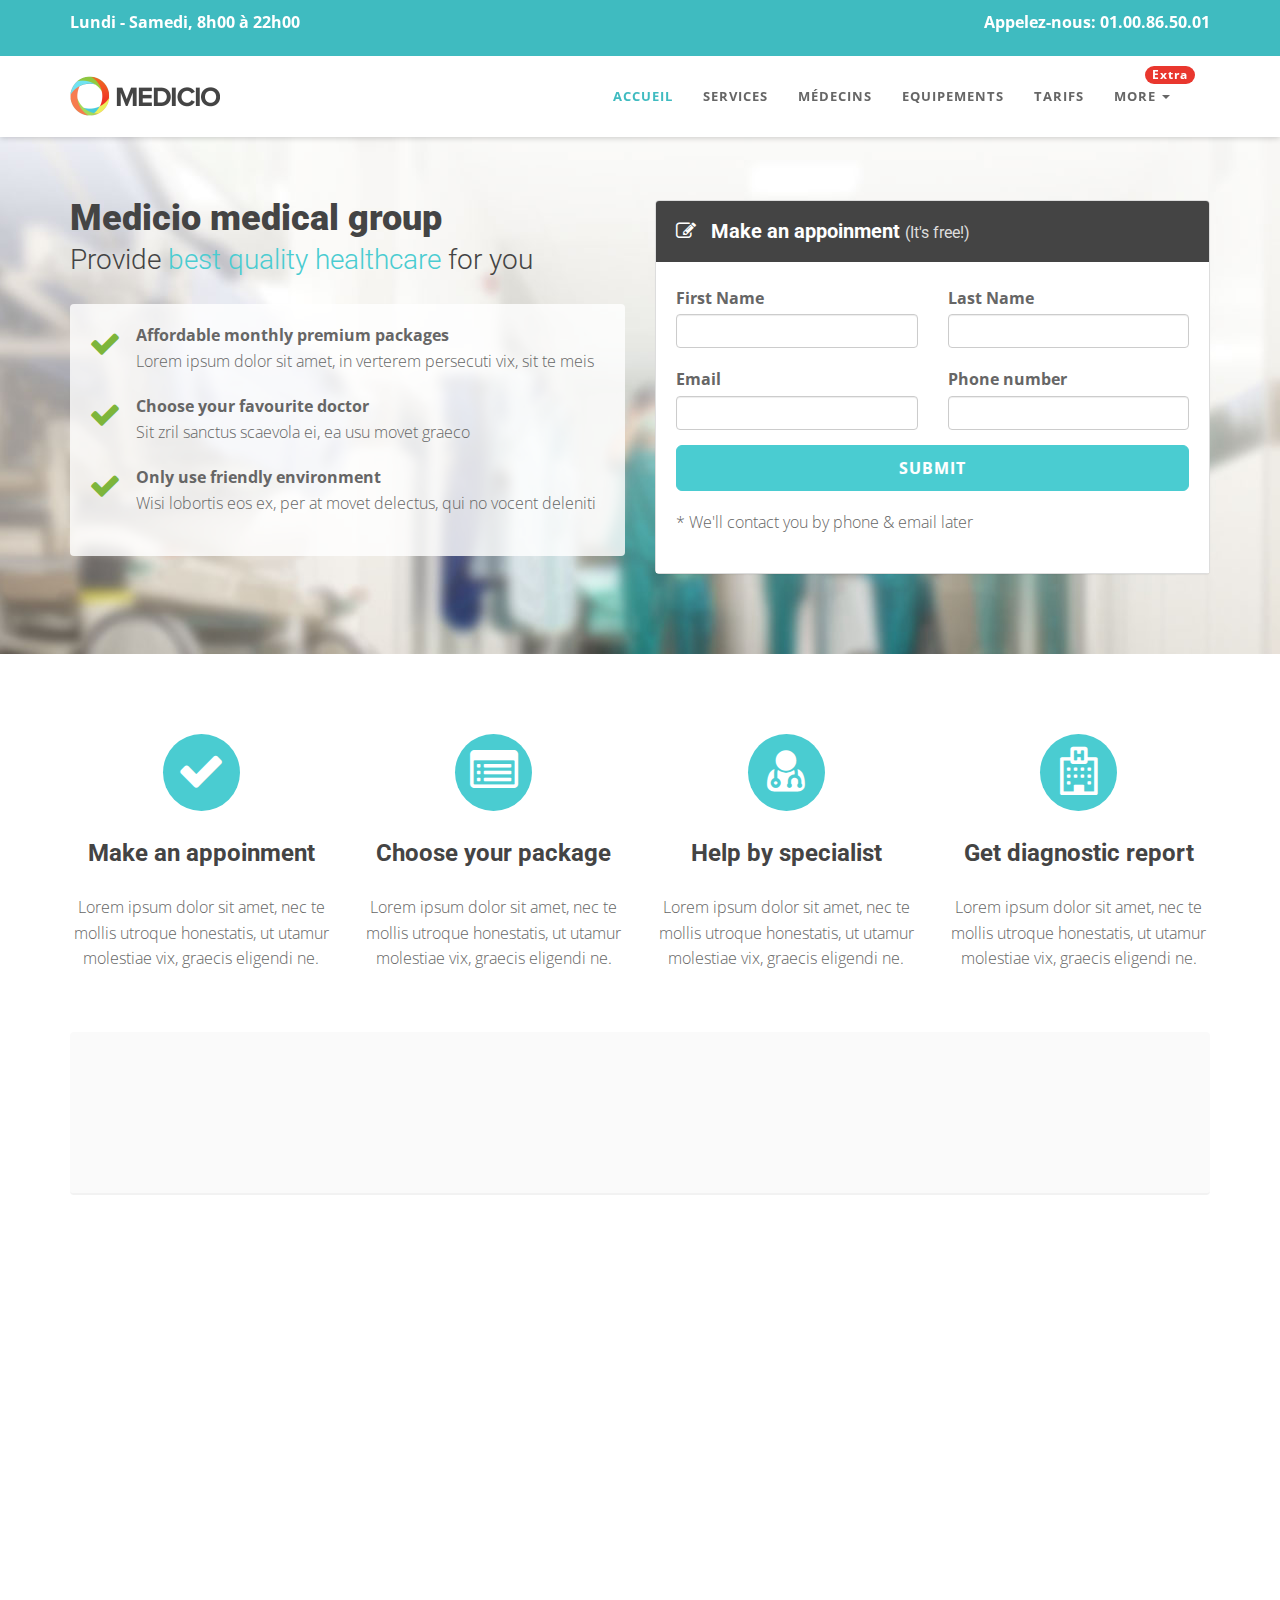
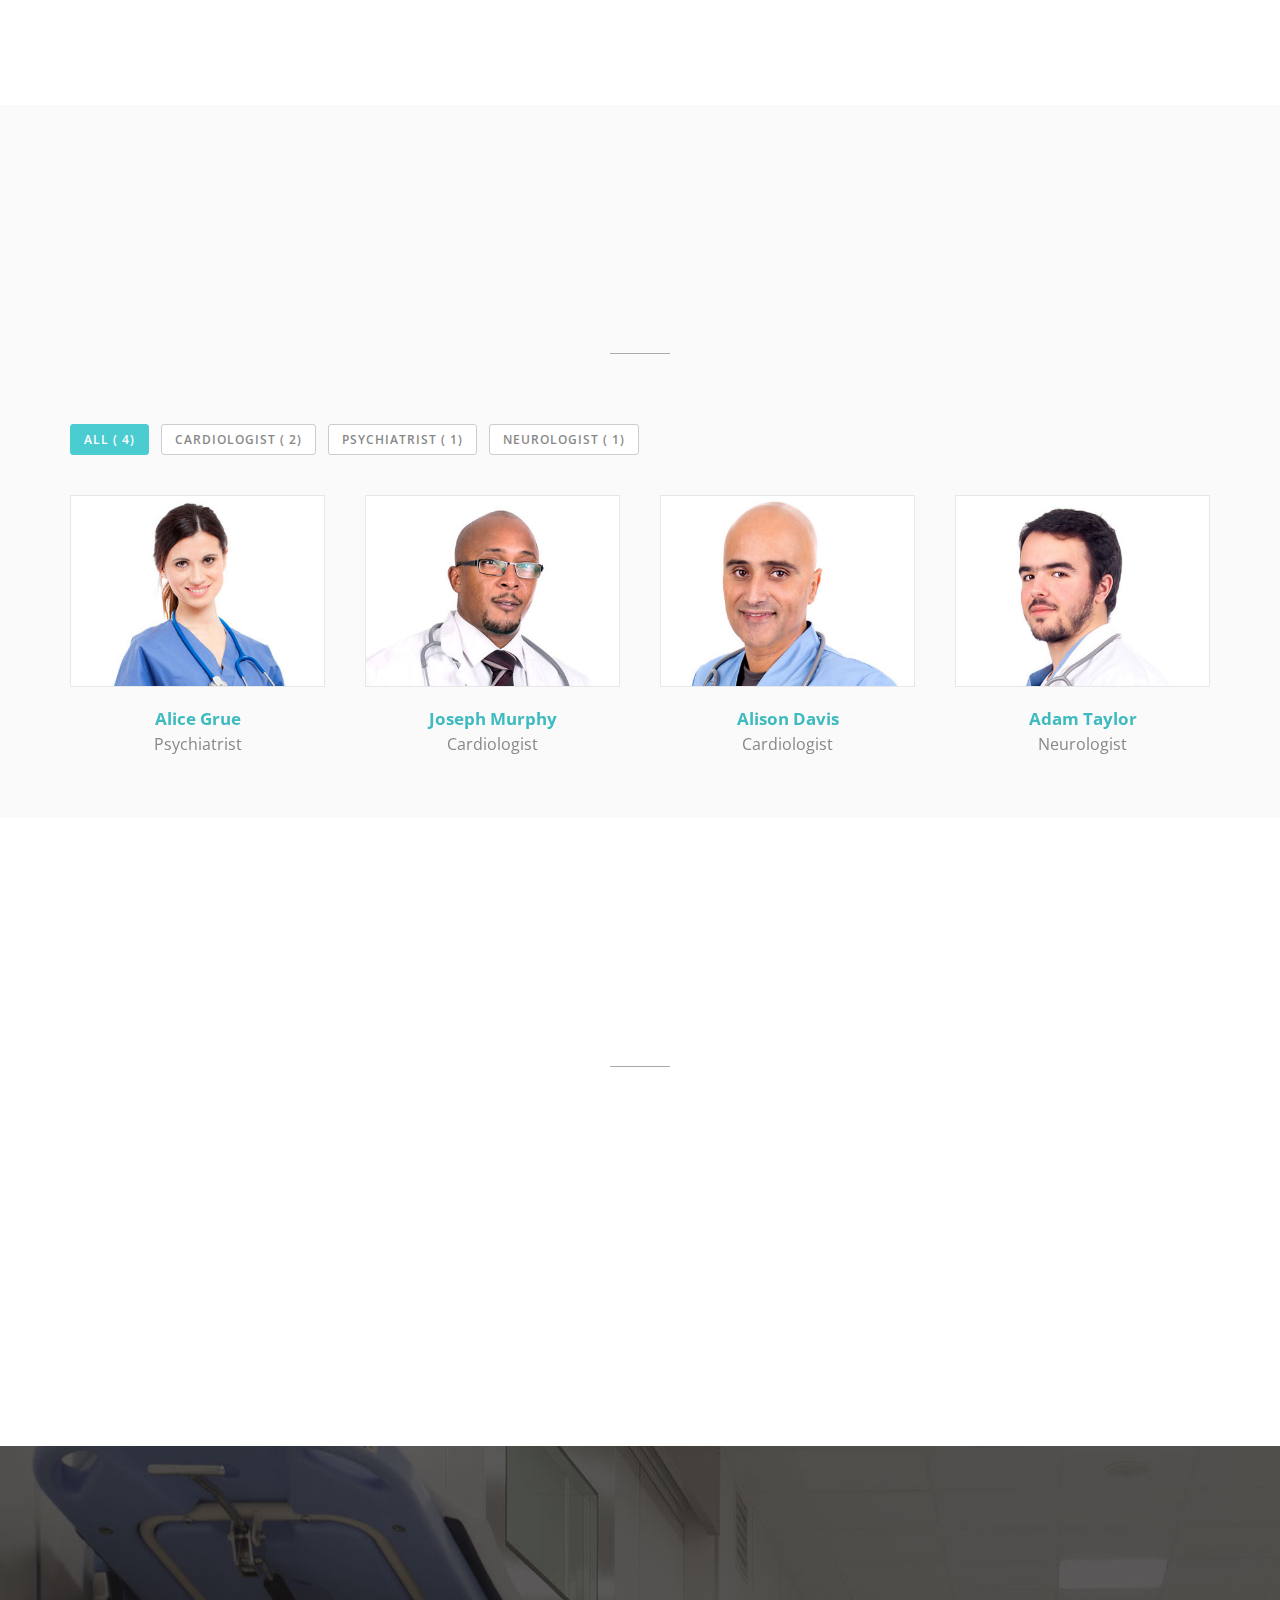
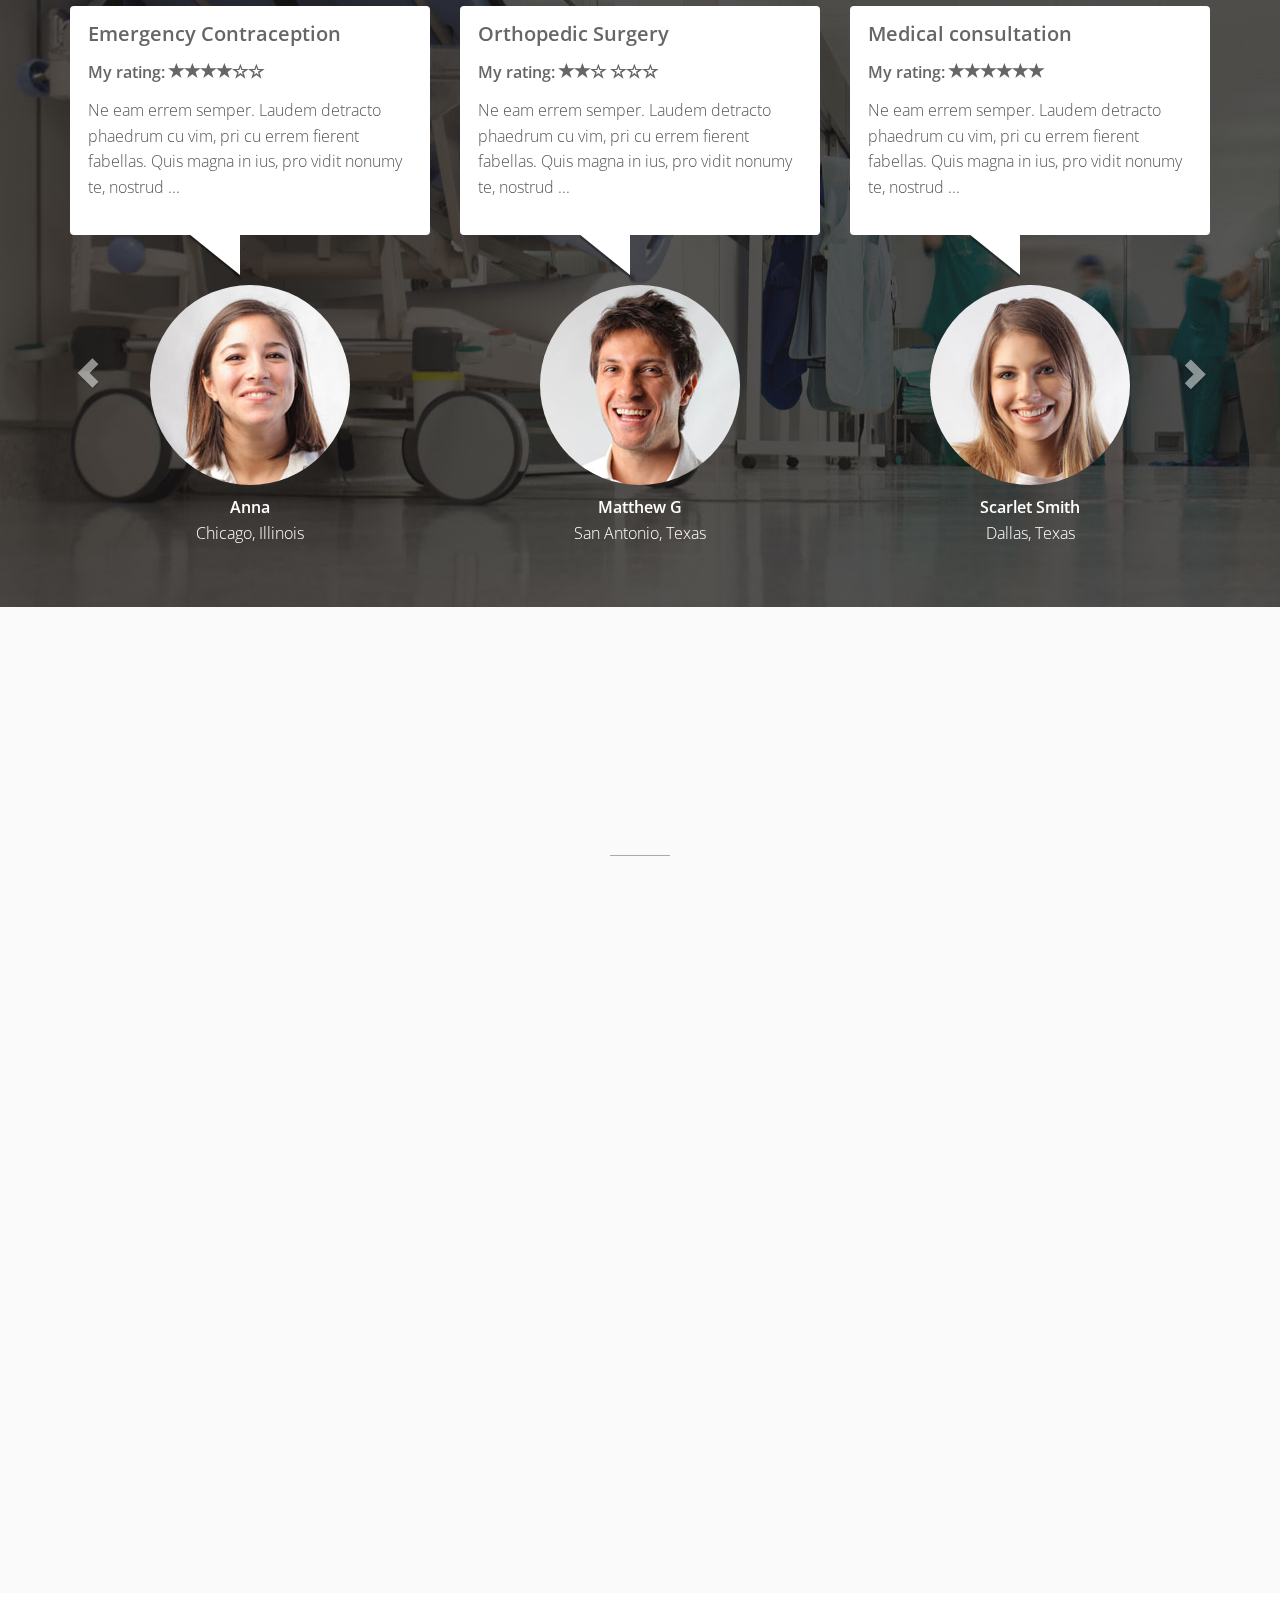
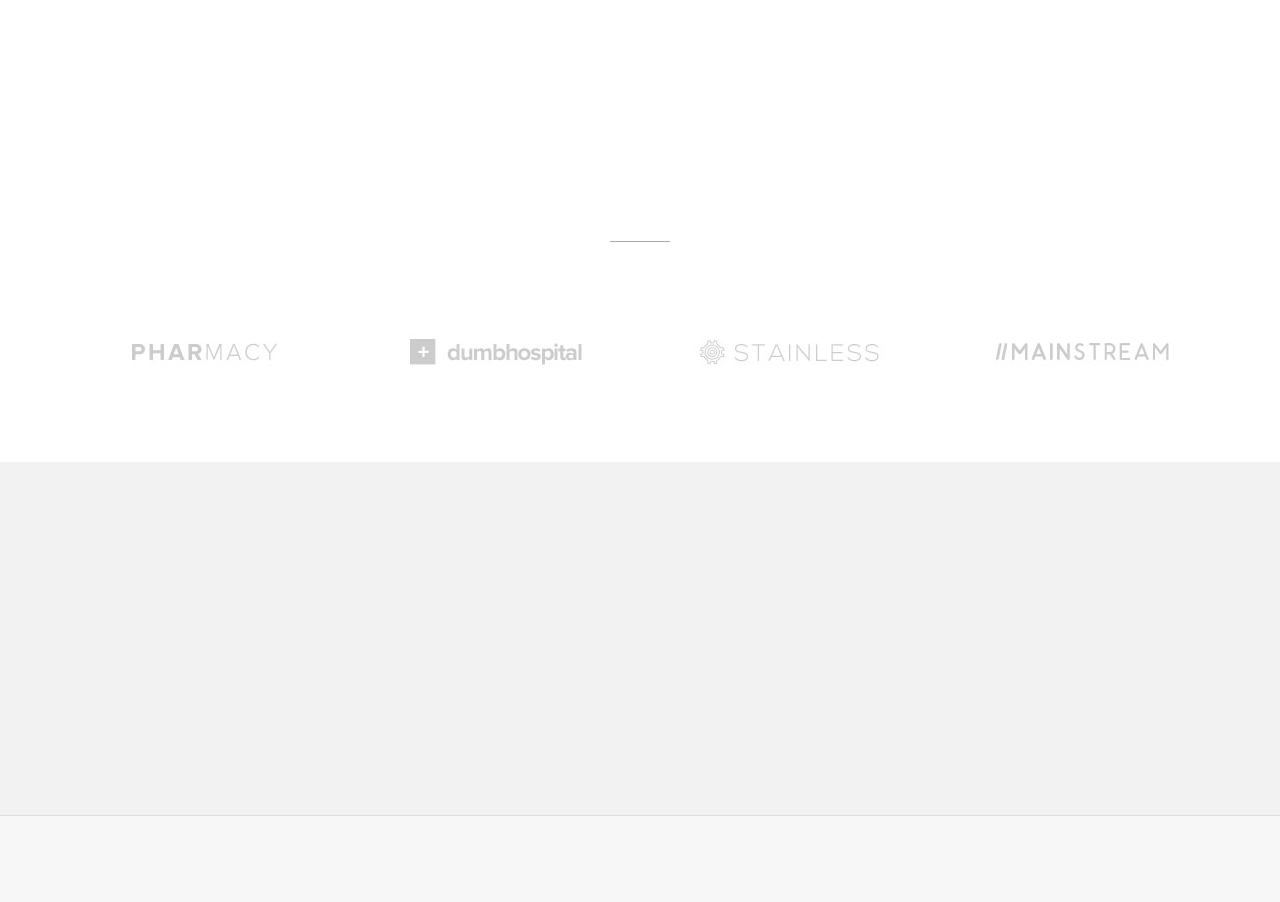
<file: index-form.html>
<!DOCTYPE html>
<html lang="en">

<head>
  <meta charset="utf-8">
  <meta name="viewport" content="width=device-width, initial-scale=1.0">
  <meta name="description" content="">
  <meta name="author" content="">

  <title>Centre Hôspitalier Adada</title>

  <!-- css -->
  <link href="css/bootstrap.min.css" rel="stylesheet" type="text/css">
  <link href="font-awesome/css/font-awesome.min.css" rel="stylesheet" type="text/css" />
  <link rel="stylesheet" type="text/css" href="plugins/cubeportfolio/css/cubeportfolio.min.css">
  <link href="css/nivo-lightbox.css" rel="stylesheet" />
  <link href="css/nivo-lightbox-theme/default/default.css" rel="stylesheet" type="text/css" />
  <link href="css/owl.carousel.css" rel="stylesheet" media="screen" />
  <link href="css/owl.theme.css" rel="stylesheet" media="screen" />
  <link href="css/animate.css" rel="stylesheet" />
  <link href="css/style.css" rel="stylesheet">

  <!-- boxed bg -->
  <link id="bodybg" href="bodybg/bg1.css" rel="stylesheet" type="text/css" />
  <!-- template skin -->
  <link id="t-colors" href="color/default.css" rel="stylesheet">

  <!-- =======================================================
    Theme Name: Medicio
    Theme URL: https://bootstrapmade.com/medicio-free-bootstrap-theme/
    Author: BootstrapMade
    Author URL: https://bootstrapmade.com
  ======================================================= -->
</head>

<body id="page-top" data-spy="scroll" data-target=".navbar-custom">

  <div id="wrapper">

    <nav class="navbar navbar-custom navbar-fixed-top" role="navigation">
      <div class="top-area">
        <div class="container">
          <div class="row">
            <div class="col-sm-6 col-md-6">
              <p class="bold text-left">Lundi - Samedi, 8h00 à 22h00 </p>
            </div>
            <div class="col-sm-6 col-md-6">
              <p class="bold text-right">Appelez-nous: 01.00.86.50.01</p>
            </div>
          </div>
        </div>
      </div>
      <div class="container navigation">

        <div class="navbar-header page-scroll">
          <button type="button" class="navbar-toggle" data-toggle="collapse" data-target=".navbar-main-collapse">
                    <i class="fa fa-bars"></i>
                </button>
          <a class="navbar-brand" href="index.html">
                    <img src="img/logo.png" alt="" width="150" height="40" />
                </a>
        </div>

        <!-- Collect the nav links, forms, and other content for toggling -->
        <div class="collapse navbar-collapse navbar-right navbar-main-collapse">
          <ul class="nav navbar-nav">
            <li class="active"><a href="#intro">Accueil</a></li>
            <li><a href="#service">Services</a></li>
            <li><a href="#doctor">Médecins</a></li>
            <li><a href="#facilities">Equipements</a></li>
            <li><a href="#pricing">Tarifs</a></li>
            <li class="dropdown">
              <a href="#" class="dropdown-toggle" data-toggle="dropdown"><span class="badge custom-badge red pull-right">Extra</span>More <b class="caret"></b></a>
              <ul class="dropdown-menu">
                <li><a href="index.html">Home page</a></li>
                <li><a href="index-form.html">Contact</a></li>
                <li><a href="index-video.html">Vidéo de présentation</a></li>
              </ul>
            </li>
          </ul>
        </div>
        <!-- /.navbar-collapse -->
      </div>
      <!-- /.container -->
    </nav>


    <!-- Section: intro -->
    <section id="intro" class="intro">
      <div class="intro-content">
        <div class="container">
          <div class="row">
            <div class="col-lg-6">
              <div class="wow fadeInDown" data-wow-offset="0" data-wow-delay="0.1s">
                <h2 class="h-ultra">Medicio medical group</h2>
              </div>
              <div class="wow fadeInUp" data-wow-offset="0" data-wow-delay="0.1s">
                <h4 class="h-light">Provide <span class="color">best quality healthcare</span> for you</h4>
              </div>
              <div class="well well-trans">
                <div class="wow fadeInRight" data-wow-delay="0.1s">

                  <ul class="lead-list">
                    <li><span class="fa fa-check fa-2x icon-success"></span> <span class="list"><strong>Affordable monthly premium packages</strong><br />Lorem ipsum dolor sit amet, in verterem persecuti vix, sit te meis</span></li>
                    <li><span class="fa fa-check fa-2x icon-success"></span> <span class="list"><strong>Choose your favourite doctor</strong><br />Sit zril sanctus scaevola ei, ea usu movet graeco</span></li>
                    <li><span class="fa fa-check fa-2x icon-success"></span> <span class="list"><strong>Only use friendly environment</strong><br />Wisi lobortis eos ex, per at movet delectus, qui no vocent deleniti</span></li>
                  </ul>

                </div>
              </div>


            </div>
            <div class="col-lg-6">
              <div class="form-wrapper">
                <div class="wow fadeInRight" data-wow-duration="2s" data-wow-delay="0.2s">

                  <div class="panel panel-skin">
                    <div class="panel-heading">
                      <h3 class="panel-title"><span class="fa fa-pencil-square-o"></span> Make an appoinment <small>(It's free!)</small></h3>
                    </div>
                    <div class="panel-body">
                      <div id="sendmessage">Your message has been sent. Thank you!</div>
                      <div id="errormessage"></div>

                      <form action="" method="post" role="form" class="contactForm lead">
                        <div class="row">
                          <div class="col-xs-6 col-sm-6 col-md-6">
                            <div class="form-group">
                              <label>First Name</label>
                              <input type="text" name="first_name" id="first_name" class="form-control input-md" data-rule="minlen:3" data-msg="Please enter at least 3 chars">
                              <div class="validation"></div>
                            </div>
                          </div>
                          <div class="col-xs-6 col-sm-6 col-md-6">
                            <div class="form-group">
                              <label>Last Name</label>
                              <input type="text" name="last_name" id="last_name" class="form-control input-md" data-rule="minlen:3" data-msg="Please enter at least 3 chars">
                              <div class="validation"></div>
                            </div>
                          </div>
                        </div>

                        <div class="row">
                          <div class="col-xs-6 col-sm-6 col-md-6">
                            <div class="form-group">
                              <label>Email</label>
                              <input type="email" name="email" id="email" class="form-control input-md" data-rule="email" data-msg="Please enter a valid email">
                              <div class="validation"></div>
                            </div>
                          </div>
                          <div class="col-xs-6 col-sm-6 col-md-6">
                            <div class="form-group">
                              <label>Phone number</label>
                              <input type="text" name="phone" id="phone" class="form-control input-md" data-rule="required" data-msg="The phone number is required">
                              <div class="validation"></div>
                            </div>
                          </div>
                        </div>

                        <input type="submit" value="Submit" class="btn btn-skin btn-block btn-lg">

                        <p class="lead-footer">* We'll contact you by phone & email later</p>

                      </form>
                    </div>
                  </div>

                </div>
              </div>
            </div>
          </div>
        </div>
      </div>
    </section>

    <!-- /Section: intro -->

    <!-- Section: boxes -->
    <section id="boxes" class="home-section paddingtop-80">

      <div class="container">
        <div class="row">
          <div class="col-sm-3 col-md-3">
            <div class="wow fadeInUp" data-wow-delay="0.2s">
              <div class="box text-center">

                <i class="fa fa-check fa-3x circled bg-skin"></i>
                <h4 class="h-bold">Make an appoinment</h4>
                <p>
                  Lorem ipsum dolor sit amet, nec te mollis utroque honestatis, ut utamur molestiae vix, graecis eligendi ne.
                </p>
              </div>
            </div>
          </div>
          <div class="col-sm-3 col-md-3">
            <div class="wow fadeInUp" data-wow-delay="0.2s">
              <div class="box text-center">

                <i class="fa fa-list-alt fa-3x circled bg-skin"></i>
                <h4 class="h-bold">Choose your package</h4>
                <p>
                  Lorem ipsum dolor sit amet, nec te mollis utroque honestatis, ut utamur molestiae vix, graecis eligendi ne.
                </p>
              </div>
            </div>
          </div>
          <div class="col-sm-3 col-md-3">
            <div class="wow fadeInUp" data-wow-delay="0.2s">
              <div class="box text-center">
                <i class="fa fa-user-md fa-3x circled bg-skin"></i>
                <h4 class="h-bold">Help by specialist</h4>
                <p>
                  Lorem ipsum dolor sit amet, nec te mollis utroque honestatis, ut utamur molestiae vix, graecis eligendi ne.
                </p>
              </div>
            </div>
          </div>
          <div class="col-sm-3 col-md-3">
            <div class="wow fadeInUp" data-wow-delay="0.2s">
              <div class="box text-center">

                <i class="fa fa-hospital-o fa-3x circled bg-skin"></i>
                <h4 class="h-bold">Get diagnostic report</h4>
                <p>
                  Lorem ipsum dolor sit amet, nec te mollis utroque honestatis, ut utamur molestiae vix, graecis eligendi ne.
                </p>
              </div>
            </div>
          </div>
        </div>
      </div>

    </section>
    <!-- /Section: boxes -->


    <section id="callaction" class="home-section paddingtop-40">
      <div class="container">
        <div class="row">
          <div class="col-md-12">
            <div class="callaction bg-gray">
              <div class="row">
                <div class="col-md-8">
                  <div class="wow fadeInUp" data-wow-delay="0.1s">
                    <div class="cta-text">
                      <h3>In an emergency? Need help now?</h3>
                      <p>Lorem ipsum dolor sit amet consectetur adipiscing elit uisque interdum ante eget faucibus. </p>
                    </div>
                  </div>
                </div>
                <div class="col-md-4">
                  <div class="wow lightSpeedIn" data-wow-delay="0.1s">
                    <div class="cta-btn">
                      <a href="#" class="btn btn-skin btn-lg">Book an appoinment</a>
                    </div>
                  </div>
                </div>
              </div>
            </div>
          </div>
        </div>
      </div>
    </section>


    <!-- Section: services -->
    <section id="service" class="home-section nopadding paddingtop-60">

      <div class="container">

        <div class="row">
          <div class="col-sm-6 col-md-6">
            <div class="wow fadeInUp" data-wow-delay="0.2s">
              <img src="img/dummy/img-1.jpg" class="img-responsive" alt="" />
            </div>
          </div>
          <div class="col-sm-3 col-md-3">

            <div class="wow fadeInRight" data-wow-delay="0.1s">
              <div class="service-box">
                <div class="service-icon">
                  <span class="fa fa-stethoscope fa-3x"></span>
                </div>
                <div class="service-desc">
                  <h5 class="h-light">Medical checkup</h5>
                  <p>Vestibulum tincidunt enim in pharetra malesuada.</p>
                </div>
              </div>
            </div>

            <div class="wow fadeInRight" data-wow-delay="0.2s">
              <div class="service-box">
                <div class="service-icon">
                  <span class="fa fa-wheelchair fa-3x"></span>
                </div>
                <div class="service-desc">
                  <h5 class="h-light">Nursing Services</h5>
                  <p>Vestibulum tincidunt enim in pharetra malesuada.</p>
                </div>
              </div>
            </div>
            <div class="wow fadeInRight" data-wow-delay="0.3s">
              <div class="service-box">
                <div class="service-icon">
                  <span class="fa fa-plus-square fa-3x"></span>
                </div>
                <div class="service-desc">
                  <h5 class="h-light">Pharmacy</h5>
                  <p>Vestibulum tincidunt enim in pharetra malesuada.</p>
                </div>
              </div>
            </div>


          </div>
          <div class="col-sm-3 col-md-3">

            <div class="wow fadeInRight" data-wow-delay="0.1s">
              <div class="service-box">
                <div class="service-icon">
                  <span class="fa fa-h-square fa-3x"></span>
                </div>
                <div class="service-desc">
                  <h5 class="h-light">Gyn Care</h5>
                  <p>Vestibulum tincidunt enim in pharetra malesuada.</p>
                </div>
              </div>
            </div>

            <div class="wow fadeInRight" data-wow-delay="0.2s">
              <div class="service-box">
                <div class="service-icon">
                  <span class="fa fa-filter fa-3x"></span>
                </div>
                <div class="service-desc">
                  <h5 class="h-light">Neurology</h5>
                  <p>Vestibulum tincidunt enim in pharetra malesuada.</p>
                </div>
              </div>
            </div>
            <div class="wow fadeInRight" data-wow-delay="0.3s">
              <div class="service-box">
                <div class="service-icon">
                  <span class="fa fa-user-md fa-3x"></span>
                </div>
                <div class="service-desc">
                  <h5 class="h-light">Sleep Center</h5>
                  <p>Vestibulum tincidunt enim in pharetra malesuada.</p>
                </div>
              </div>
            </div>

          </div>

        </div>
      </div>
    </section>
    <!-- /Section: services -->


    <!-- Section: team -->
    <section id="doctor" class="home-section bg-gray paddingbot-60">
      <div class="container marginbot-50">
        <div class="row">
          <div class="col-lg-8 col-lg-offset-2">
            <div class="wow fadeInDown" data-wow-delay="0.1s">
              <div class="section-heading text-center">
                <h2 class="h-bold">Doctors</h2>
                <p>Ea melius ceteros oportere quo, pri habeo viderer facilisi ei</p>
              </div>
            </div>
            <div class="divider-short"></div>
          </div>
        </div>
      </div>

      <div class="container">
        <div class="row">
          <div class="col-lg-12">

            <div id="filters-container" class="cbp-l-filters-alignLeft">
              <div data-filter="*" class="cbp-filter-item-active cbp-filter-item">All (
                <div class="cbp-filter-counter"></div>)</div>
              <div data-filter=".cardiologist" class="cbp-filter-item">Cardiologist (
                <div class="cbp-filter-counter"></div>)</div>
              <div data-filter=".psychiatrist" class="cbp-filter-item">Psychiatrist (
                <div class="cbp-filter-counter"></div>)</div>
              <div data-filter=".neurologist" class="cbp-filter-item">Neurologist (
                <div class="cbp-filter-counter"></div>)</div>
            </div>

            <div id="grid-container" class="cbp-l-grid-team">
              <ul>
                <li class="cbp-item psychiatrist">
                  <a href="doctors/member1.html" class="cbp-caption cbp-singlePage">
                    <div class="cbp-caption-defaultWrap">
                      <img src="img/team/1.jpg" alt="" width="100%">
                    </div>
                    <div class="cbp-caption-activeWrap">
                      <div class="cbp-l-caption-alignCenter">
                        <div class="cbp-l-caption-body">
                          <div class="cbp-l-caption-text">VIEW PROFILE</div>
                        </div>
                      </div>
                    </div>
                  </a>
                  <a href="doctors/member1.html" class="cbp-singlePage cbp-l-grid-team-name">Alice Grue</a>
                  <div class="cbp-l-grid-team-position">Psychiatrist</div>
                </li>
                <li class="cbp-item cardiologist">
                  <a href="doctors/member2.html" class="cbp-caption cbp-singlePage">
                    <div class="cbp-caption-defaultWrap">
                      <img src="img/team/2.jpg" alt="" width="100%">
                    </div>
                    <div class="cbp-caption-activeWrap">
                      <div class="cbp-l-caption-alignCenter">
                        <div class="cbp-l-caption-body">
                          <div class="cbp-l-caption-text">VIEW PROFILE</div>
                        </div>
                      </div>
                    </div>
                  </a>
                  <a href="doctors/member2.html" class="cbp-singlePage cbp-l-grid-team-name">Joseph Murphy</a>
                  <div class="cbp-l-grid-team-position">Cardiologist</div>
                </li>
                <li class="cbp-item cardiologist">
                  <a href="doctors/member3.html" class="cbp-caption cbp-singlePage">
                    <div class="cbp-caption-defaultWrap">
                      <img src="img/team/3.jpg" alt="" width="100%">
                    </div>
                    <div class="cbp-caption-activeWrap">
                      <div class="cbp-l-caption-alignCenter">
                        <div class="cbp-l-caption-body">
                          <div class="cbp-l-caption-text">VIEW PROFILE</div>
                        </div>
                      </div>
                    </div>
                  </a>
                  <a href="doctors/member3.html" class="cbp-singlePage cbp-l-grid-team-name">Alison Davis</a>
                  <div class="cbp-l-grid-team-position">Cardiologist</div>
                </li>
                <li class="cbp-item neurologist">
                  <a href="doctors/member4.html" class="cbp-caption cbp-singlePage">
                    <div class="cbp-caption-defaultWrap">
                      <img src="img/team/4.jpg" alt="" width="100%">
                    </div>
                    <div class="cbp-caption-activeWrap">
                      <div class="cbp-l-caption-alignCenter">
                        <div class="cbp-l-caption-body">
                          <div class="cbp-l-caption-text">VIEW PROFILE</div>
                        </div>
                      </div>
                    </div>
                  </a>
                  <a href="doctors/member4.html" class="cbp-singlePage cbp-l-grid-team-name">Adam Taylor</a>
                  <div class="cbp-l-grid-team-position">Neurologist</div>
                </li>

              </ul>
            </div>
          </div>
        </div>
      </div>

    </section>
    <!-- /Section: team -->



    <!-- Section: works -->
    <section id="facilities" class="home-section paddingbot-60">
      <div class="container marginbot-50">
        <div class="row">
          <div class="col-lg-8 col-lg-offset-2">
            <div class="wow fadeInDown" data-wow-delay="0.1s">
              <div class="section-heading text-center">
                <h2 class="h-bold">Our facilities</h2>
                <p>Ea melius ceteros oportere quo, pri habeo viderer facilisi ei</p>
              </div>
            </div>
            <div class="divider-short"></div>
          </div>
        </div>
      </div>

      <div class="container">
        <div class="row">
          <div class="col-sm-12 col-md-12 col-lg-12">
            <div class="wow bounceInUp" data-wow-delay="0.2s">
              <div id="owl-works" class="owl-carousel">
                <div class="item"><a href="img/photo/1.jpg" title="This is an image title" data-lightbox-gallery="gallery1" data-lightbox-hidpi="img/works/1@2x.jpg"><img src="img/photo/1.jpg" class="img-responsive" alt="img"></a></div>
                <div class="item"><a href="img/photo/2.jpg" title="This is an image title" data-lightbox-gallery="gallery1" data-lightbox-hidpi="img/works/2@2x.jpg"><img src="img/photo/2.jpg" class="img-responsive " alt="img"></a></div>
                <div class="item"><a href="img/photo/3.jpg" title="This is an image title" data-lightbox-gallery="gallery1" data-lightbox-hidpi="img/works/3@2x.jpg"><img src="img/photo/3.jpg" class="img-responsive " alt="img"></a></div>
                <div class="item"><a href="img/photo/4.jpg" title="This is an image title" data-lightbox-gallery="gallery1" data-lightbox-hidpi="img/works/4@2x.jpg"><img src="img/photo/4.jpg" class="img-responsive " alt="img"></a></div>
                <div class="item"><a href="img/photo/5.jpg" title="This is an image title" data-lightbox-gallery="gallery1" data-lightbox-hidpi="img/works/5@2x.jpg"><img src="img/photo/5.jpg" class="img-responsive " alt="img"></a></div>
                <div class="item"><a href="img/photo/6.jpg" title="This is an image title" data-lightbox-gallery="gallery1" data-lightbox-hidpi="img/works/6@2x.jpg"><img src="img/photo/6.jpg" class="img-responsive " alt="img"></a></div>
              </div>
            </div>
          </div>
        </div>
      </div>
    </section>
    <!-- /Section: works -->


    <!-- Section: testimonial -->
    <section id="testimonial" class="home-section paddingbot-60 parallax" data-stellar-background-ratio="0.5">

      <div class="carousel-reviews broun-block">
        <div class="container">
          <div class="row">
            <div id="carousel-reviews" class="carousel slide" data-ride="carousel">

              <div class="carousel-inner">
                <div class="item active">
                  <div class="col-md-4 col-sm-6">
                    <div class="block-text rel zmin">
                      <a title="" href="#">Emergency Contraception</a>
                      <div class="mark">My rating: <span class="rating-input"><span data-value="0" class="glyphicon glyphicon-star"></span><span data-value="1" class="glyphicon glyphicon-star"></span><span data-value="2" class="glyphicon glyphicon-star"></span><span data-value="3"
                          class="glyphicon glyphicon-star"></span><span data-value="4" class="glyphicon glyphicon-star-empty"></span><span data-value="5" class="glyphicon glyphicon-star-empty"></span> </span>
                      </div>
                      <p>Ne eam errem semper. Laudem detracto phaedrum cu vim, pri cu errem fierent fabellas. Quis magna in ius, pro vidit nonumy te, nostrud ...</p>
                      <ins class="ab zmin sprite sprite-i-triangle block"></ins>
                    </div>
                    <div class="person-text rel text-light">
                      <img src="img/testimonials/1.jpg" alt="" class="person img-circle" />
                      <a title="" href="#">Anna</a>
                      <span>Chicago, Illinois</span>
                    </div>
                  </div>
                  <div class="col-md-4 col-sm-6 hidden-xs">
                    <div class="block-text rel zmin">
                      <a title="" href="#">Orthopedic Surgery</a>
                      <div class="mark">My rating: <span class="rating-input"><span data-value="0" class="glyphicon glyphicon-star"></span><span data-value="1" class="glyphicon glyphicon-star"></span><span data-value="2" class="glyphicon glyphicon-star-empty"></span>
                        <span
                          data-value="3" class="glyphicon glyphicon-star-empty"></span><span data-value="4" class="glyphicon glyphicon-star-empty"></span><span data-value="5" class="glyphicon glyphicon-star-empty"></span> </span>
                      </div>
                      <p>Ne eam errem semper. Laudem detracto phaedrum cu vim, pri cu errem fierent fabellas. Quis magna in ius, pro vidit nonumy te, nostrud ...</p>
                      <ins class="ab zmin sprite sprite-i-triangle block"></ins>
                    </div>
                    <div class="person-text rel text-light">
                      <img src="img/testimonials/2.jpg" alt="" class="person img-circle" />
                      <a title="" href="#">Matthew G</a>
                      <span>San Antonio, Texas</span>
                    </div>
                  </div>
                  <div class="col-md-4 col-sm-6 hidden-sm hidden-xs">
                    <div class="block-text rel zmin">
                      <a title="" href="#">Medical consultation</a>
                      <div class="mark">My rating: <span class="rating-input"><span data-value="0" class="glyphicon glyphicon-star"></span><span data-value="1" class="glyphicon glyphicon-star"></span><span data-value="2" class="glyphicon glyphicon-star"></span><span data-value="3"
                          class="glyphicon glyphicon-star"></span><span data-value="4" class="glyphicon glyphicon-star"></span><span data-value="5" class="glyphicon glyphicon-star"></span> </span>
                      </div>
                      <p>Ne eam errem semper. Laudem detracto phaedrum cu vim, pri cu errem fierent fabellas. Quis magna in ius, pro vidit nonumy te, nostrud ...</p>
                      <ins class="ab zmin sprite sprite-i-triangle block"></ins>
                    </div>
                    <div class="person-text rel text-light">
                      <img src="img/testimonials/3.jpg" alt="" class="person img-circle" />
                      <a title="" href="#">Scarlet Smith</a>
                      <span>Dallas, Texas</span>
                    </div>
                  </div>
                </div>
                <div class="item">
                  <div class="col-md-4 col-sm-6">
                    <div class="block-text rel zmin">
                      <a title="" href="#">Birth control pills</a>
                      <div class="mark">My rating: <span class="rating-input"><span data-value="0" class="glyphicon glyphicon-star"></span><span data-value="1" class="glyphicon glyphicon-star"></span><span data-value="2" class="glyphicon glyphicon-star"></span><span data-value="3"
                          class="glyphicon glyphicon-star"></span><span data-value="4" class="glyphicon glyphicon-star-empty"></span><span data-value="5" class="glyphicon glyphicon-star-empty"></span> </span>
                      </div>
                      <p>Ne eam errem semper. Laudem detracto phaedrum cu vim, pri cu errem fierent fabellas. Quis magna in ius, pro vidit nonumy te, nostrud ...</p>
                      <ins class="ab zmin sprite sprite-i-triangle block"></ins>
                    </div>
                    <div class="person-text rel text-light">
                      <img src="img/testimonials/4.jpg" alt="" class="person img-circle" />
                      <a title="" href="#">Lucas Thompson</a>
                      <span>Austin, Texas</span>
                    </div>
                  </div>
                  <div class="col-md-4 col-sm-6 hidden-xs">
                    <div class="block-text rel zmin">
                      <a title="" href="#">Radiology</a>
                      <div class="mark">My rating: <span class="rating-input"><span data-value="0" class="glyphicon glyphicon-star"></span><span data-value="1" class="glyphicon glyphicon-star"></span><span data-value="2" class="glyphicon glyphicon-star-empty"></span>
                        <span
                          data-value="3" class="glyphicon glyphicon-star-empty"></span><span data-value="4" class="glyphicon glyphicon-star-empty"></span><span data-value="5" class="glyphicon glyphicon-star-empty"></span> </span>
                      </div>
                      <p>Ne eam errem semper. Laudem detracto phaedrum cu vim, pri cu errem fierent fabellas. Quis magna in ius, pro vidit nonumy te, nostrud ...</p>
                      <ins class="ab zmin sprite sprite-i-triangle block"></ins>
                    </div>
                    <div class="person-text rel text-light">
                      <img src="img/testimonials/5.jpg" alt="" class="person img-circle" />
                      <a title="" href="#">Ella Mentree</a>
                      <span>Fort Worth, Texas</span>
                    </div>
                  </div>
                  <div class="col-md-4 col-sm-6 hidden-sm hidden-xs">
                    <div class="block-text rel zmin">
                      <a title="" href="#">Cervical Lesions</a>
                      <div class="mark">My rating: <span class="rating-input"><span data-value="0" class="glyphicon glyphicon-star"></span><span data-value="1" class="glyphicon glyphicon-star"></span><span data-value="2" class="glyphicon glyphicon-star"></span><span data-value="3"
                          class="glyphicon glyphicon-star"></span><span data-value="4" class="glyphicon glyphicon-star"></span><span data-value="5" class="glyphicon glyphicon-star"></span> </span>
                      </div>
                      <p>Ne eam errem semper. Laudem detracto phaedrum cu vim, pri cu errem fierent fabellas. Quis magna in ius, pro vidit nonumy te, nostrud ...</p>
                      <ins class="ab zmin sprite sprite-i-triangle block"></ins>
                    </div>
                    <div class="person-text rel text-light">
                      <img src="img/testimonials/6.jpg" alt="" class="person img-circle" />
                      <a title="" href="#">Suzanne Adam</a>
                      <span>Detroit, Michigan</span>
                    </div>
                  </div>
                </div>


              </div>

              <a class="left carousel-control" href="#carousel-reviews" role="button" data-slide="prev">
                    <span class="glyphicon glyphicon-chevron-left"></span>
                </a>
              <a class="right carousel-control" href="#carousel-reviews" role="button" data-slide="next">
                    <span class="glyphicon glyphicon-chevron-right"></span>
                </a>
            </div>
          </div>
        </div>
      </div>
    </section>
    <!-- /Section: testimonial -->


    <!-- Section: pricing -->
    <section id="pricing" class="home-section bg-gray paddingbot-60">
      <div class="container marginbot-50">
        <div class="row">
          <div class="col-lg-8 col-lg-offset-2">
            <div class="wow lightSpeedIn" data-wow-delay="0.1s">
              <div class="section-heading text-center">
                <h2 class="h-bold">Health packages</h2>
                <p>Take charge of your health today with our specially designed health packages</p>
              </div>
            </div>
            <div class="divider-short"></div>
          </div>
        </div>
      </div>

      <div class="container">

        <div class="row">

          <div class="col-sm-4 pricing-box">
            <div class="wow bounceInUp" data-wow-delay="0.1s">
              <div class="pricing-content general">
                <h2>Basic Fit 1 Package</h2>
                <h3>$33<sup>.99</sup> <span>/ one time</span></h3>
                <ul>
                  <li>Anthropometry (BMI, WH Ratio) <i class="fa fa-check icon-success"></i></li>
                  <li>Post Examination Review <i class="fa fa-check icon-success"></i></li>
                  <li>General Screening – Basic <i class="fa fa-check icon-success"></i></li>
                  <li><del>Health Screening Report</del> <i class="fa fa-times icon-danger"></i></li>
                </ul>

                <div class="price-bottom">
                  <a href="#" class="btn btn-skin btn-lg">Purchase</a>
                </div>
              </div>
            </div>
          </div>

          <div class="col-sm-4 pricing-box featured-price">
            <div class="wow bounceInUp" data-wow-delay="0.3s">
              <div class="pricing-content featured">
                <h2>Golden Glow Package</h2>
                <h3>$65<sup>.99</sup> <span>/ one time</span></h3>
                <ul>
                  <li>Anthropometry (BMI, WH Ratio) <i class="fa fa-check icon-success"></i></li>
                  <li>Post Examination Review <i class="fa fa-check icon-success"></i></li>
                  <li>General Screening – Basic <i class="fa fa-check icon-success"></i></li>
                  <li>Body Composition Analysis <i class="fa fa-check icon-success"></i></li>
                  <li>GR Assessment & Scoring <i class="fa fa-check icon-success"></i></li>
                </ul>

                <div class="price-bottom">
                  <a href="#" class="btn btn-skin btn-lg">Purchase</a>
                </div>
              </div>
            </div>
          </div>

          <div class="col-sm-4 pricing-box">
            <div class="wow bounceInUp" data-wow-delay="0.2s">
              <div class="pricing-content general last">
                <h2>Basic Fit 2 Package</h2>
                <h3>$47<sup>.99</sup> <span>/ one time</span></h3>
                <ul>
                  <li>Anthropometry (BMI, WH Ratio) <i class="fa fa-check icon-success"></i></li>
                  <li>Post Examination Review <i class="fa fa-check icon-success"></i></li>
                  <li>General Screening – Regular <i class="fa fa-check icon-success"></i></li>
                  <li><del>Health Screening Report</del> <i class="fa fa-times icon-danger"></i></li>
                </ul>

                <div class="price-bottom">
                  <a href="#" class="btn btn-skin btn-lg">Purchase</a>
                </div>
              </div>
            </div>
          </div>

        </div>

      </div>
    </section>
    <!-- /Section: pricing -->

    <section id="partner" class="home-section paddingbot-60">
      <div class="container marginbot-50">
        <div class="row">
          <div class="col-lg-8 col-lg-offset-2">
            <div class="wow lightSpeedIn" data-wow-delay="0.1s">
              <div class="section-heading text-center">
                <h2 class="h-bold">Our partner</h2>
                <p>Take charge of your health today with our specially designed health packages</p>
              </div>
            </div>
            <div class="divider-short"></div>
          </div>
        </div>
      </div>

      <div class="container">
        <div class="row">
          <div class="col-sm-6 col-md-3">
            <div class="partner">
              <a href="#"><img src="img/dummy/partner-1.jpg" alt="" /></a>
            </div>
          </div>
          <div class="col-sm-6 col-md-3">
            <div class="partner">
              <a href="#"><img src="img/dummy/partner-2.jpg" alt="" /></a>
            </div>
          </div>
          <div class="col-sm-6 col-md-3">
            <div class="partner">
              <a href="#"><img src="img/dummy/partner-3.jpg" alt="" /></a>
            </div>
          </div>
          <div class="col-sm-6 col-md-3">
            <div class="partner">
              <a href="#"><img src="img/dummy/partner-4.jpg" alt="" /></a>
            </div>
          </div>
        </div>
      </div>
    </section>

    <footer>

      <div class="container">
        <div class="row">
          <div class="col-sm-6 col-md-4">
            <div class="wow fadeInDown" data-wow-delay="0.1s">
              <div class="widget">
                <h5>About Medicio</h5>
                <p>
                  Lorem ipsum dolor sit amet, ne nam purto nihil impetus, an facilisi accommodare sea
                </p>
              </div>
            </div>
            <div class="wow fadeInDown" data-wow-delay="0.1s">
              <div class="widget">
                <h5>Information</h5>
                <ul>
                  <li><a href="#">Home</a></li>
                  <li><a href="#">Laboratory</a></li>
                  <li><a href="#">Medical treatment</a></li>
                  <li><a href="#">Terms & conditions</a></li>
                </ul>
              </div>
            </div>
          </div>
          <div class="col-sm-6 col-md-4">
            <div class="wow fadeInDown" data-wow-delay="0.1s">
              <div class="widget">
                <h5>Medicio center</h5>
                <p>
                  Nam leo lorem, tincidunt id risus ut, ornare tincidunt naqunc sit amet.
                </p>
                <ul>
                  <li>
                    <span class="fa-stack fa-lg">
									<i class="fa fa-circle fa-stack-2x"></i>
									<i class="fa fa-calendar-o fa-stack-1x fa-inverse"></i>
								</span> Monday - Saturday, 8am to 10pm
                  </li>
                  <li>
                    <span class="fa-stack fa-lg">
									<i class="fa fa-circle fa-stack-2x"></i>
									<i class="fa fa-phone fa-stack-1x fa-inverse"></i>
								</span> +62 0888 904 711
                  </li>
                  <li>
                    <span class="fa-stack fa-lg">
									<i class="fa fa-circle fa-stack-2x"></i>
									<i class="fa fa-envelope-o fa-stack-1x fa-inverse"></i>
								</span> hello@medicio.com
                  </li>

                </ul>
              </div>
            </div>
          </div>
          <div class="col-sm-6 col-md-4">
            <div class="wow fadeInDown" data-wow-delay="0.1s">
              <div class="widget">
                <h5>Our location</h5>
                <p>The Suithouse V303, Kuningan City, Jakarta Indonesia 12940</p>

              </div>
            </div>
            <div class="wow fadeInDown" data-wow-delay="0.1s">
              <div class="widget">
                <h5>Follow us</h5>
                <ul class="company-social">
                  <li class="social-facebook"><a href="#"><i class="fa fa-facebook"></i></a></li>
                  <li class="social-twitter"><a href="#"><i class="fa fa-twitter"></i></a></li>
                  <li class="social-google"><a href="#"><i class="fa fa-google-plus"></i></a></li>
                  <li class="social-vimeo"><a href="#"><i class="fa fa-vimeo-square"></i></a></li>
                  <li class="social-dribble"><a href="#"><i class="fa fa-dribbble"></i></a></li>
                </ul>
              </div>
            </div>
          </div>
        </div>
      </div>
      <div class="sub-footer">
        <div class="container">
          <div class="row">
            <div class="col-sm-6 col-md-6 col-lg-6">
              <div class="wow fadeInLeft" data-wow-delay="0.1s">
                <div class="text-left">
                  <p>&copy;Copyright - Medicio Theme. All rights reserved.</p>
                </div>
              </div>
            </div>
            <div class="col-sm-6 col-md-6 col-lg-6">
              <div class="wow fadeInRight" data-wow-delay="0.1s">
                <div class="text-right">
                  <div class="credits">
                    <!--
                      All the links in the footer should remain intact.
                      You can delete the links only if you purchased the pro version.
                      Licensing information: https://bootstrapmade.com/license/
                      Purchase the pro version with working PHP/AJAX contact form: https://bootstrapmade.com/buy/?theme=Medicio
                    -->
                    Designed by <a href="https://bootstrapmade.com/">BootstrapMade</a>
                  </div>
                </div>
              </div>
            </div>
          </div>
        </div>
      </div>
    </footer>

  </div>
  <a href="#" class="scrollup"><i class="fa fa-angle-up active"></i></a>

  <!-- Core JavaScript Files -->
  <script src="js/jquery.min.js"></script>
  <script src="js/bootstrap.min.js"></script>
  <script src="js/jquery.easing.min.js"></script>
  <script src="js/wow.min.js"></script>
  <script src="js/jquery.scrollTo.js"></script>
  <script src="js/jquery.appear.js"></script>
  <script src="js/stellar.js"></script>
  <script src="plugins/cubeportfolio/js/jquery.cubeportfolio.min.js"></script>
  <script src="js/owl.carousel.min.js"></script>
  <script src="js/nivo-lightbox.min.js"></script>
  <script src="js/custom.js"></script>
  <script src="contactform/contactform.js"></script>

</body>

</html>
</file>
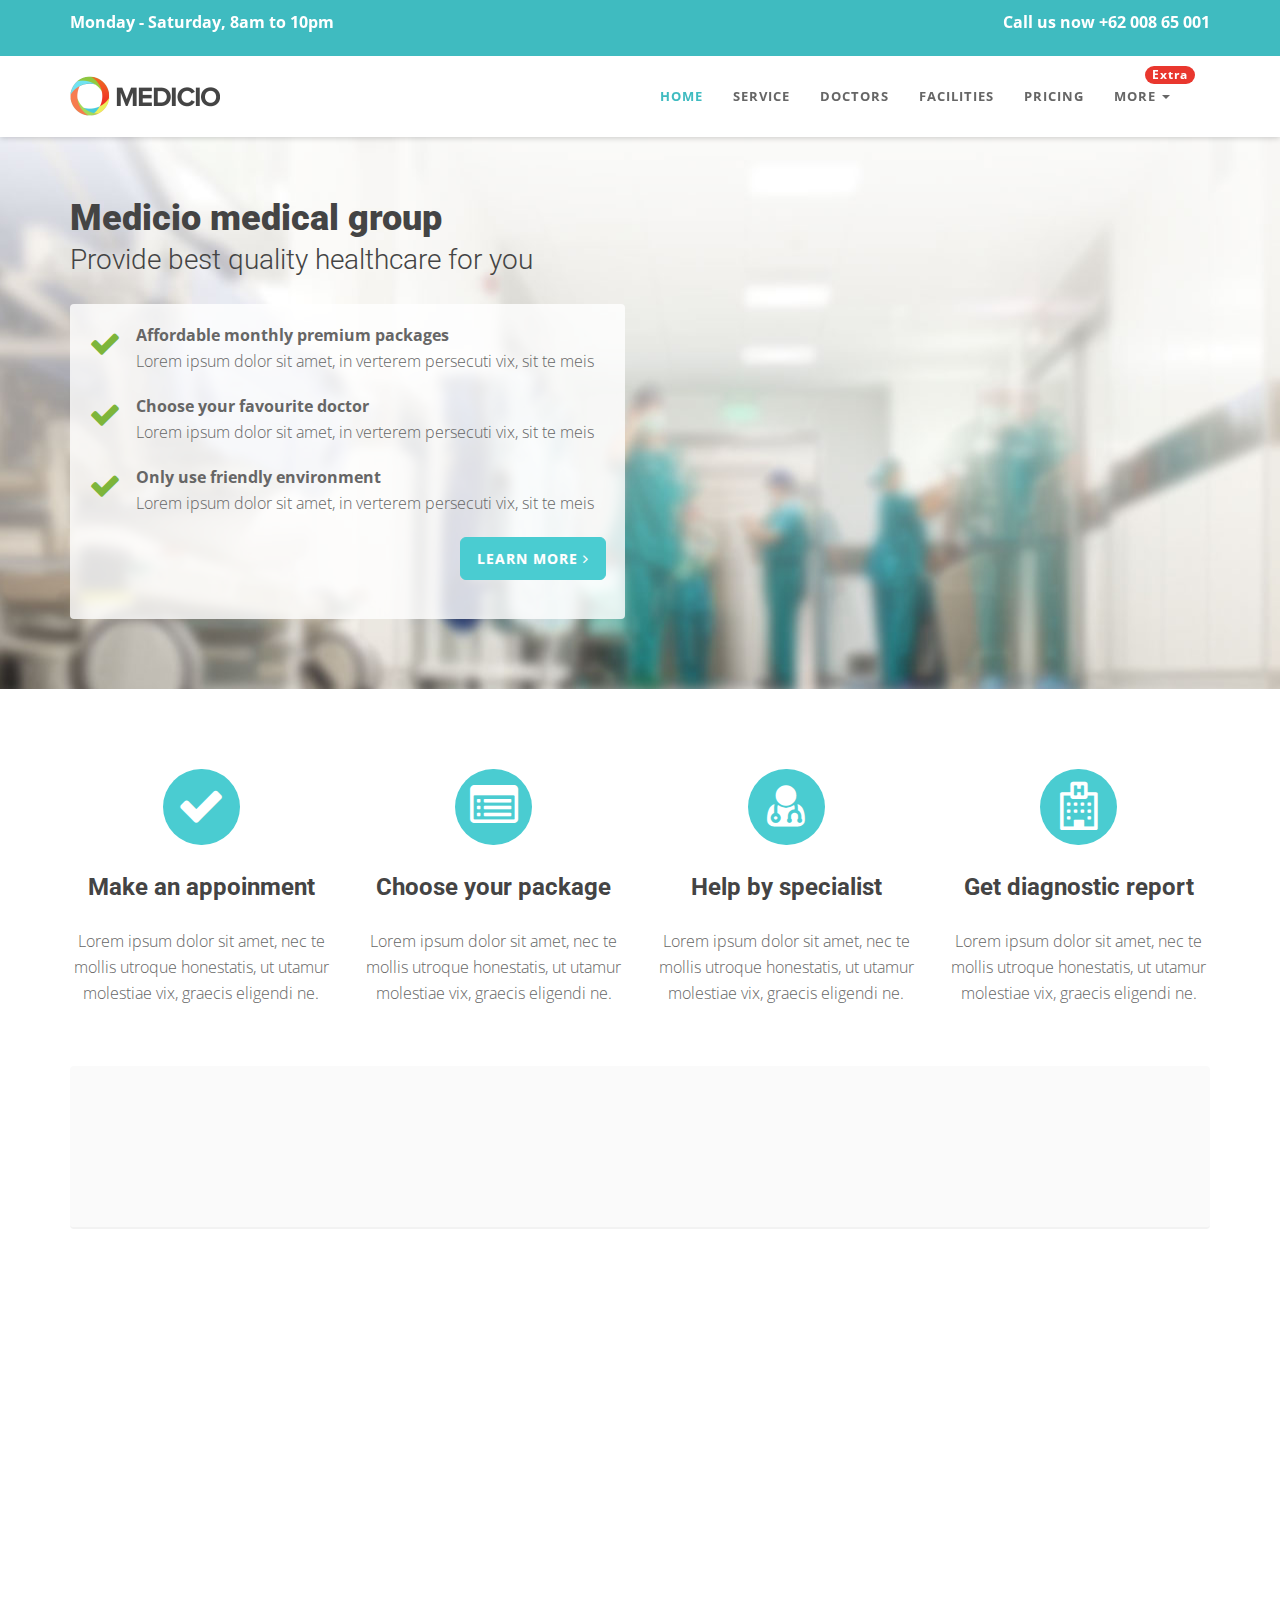
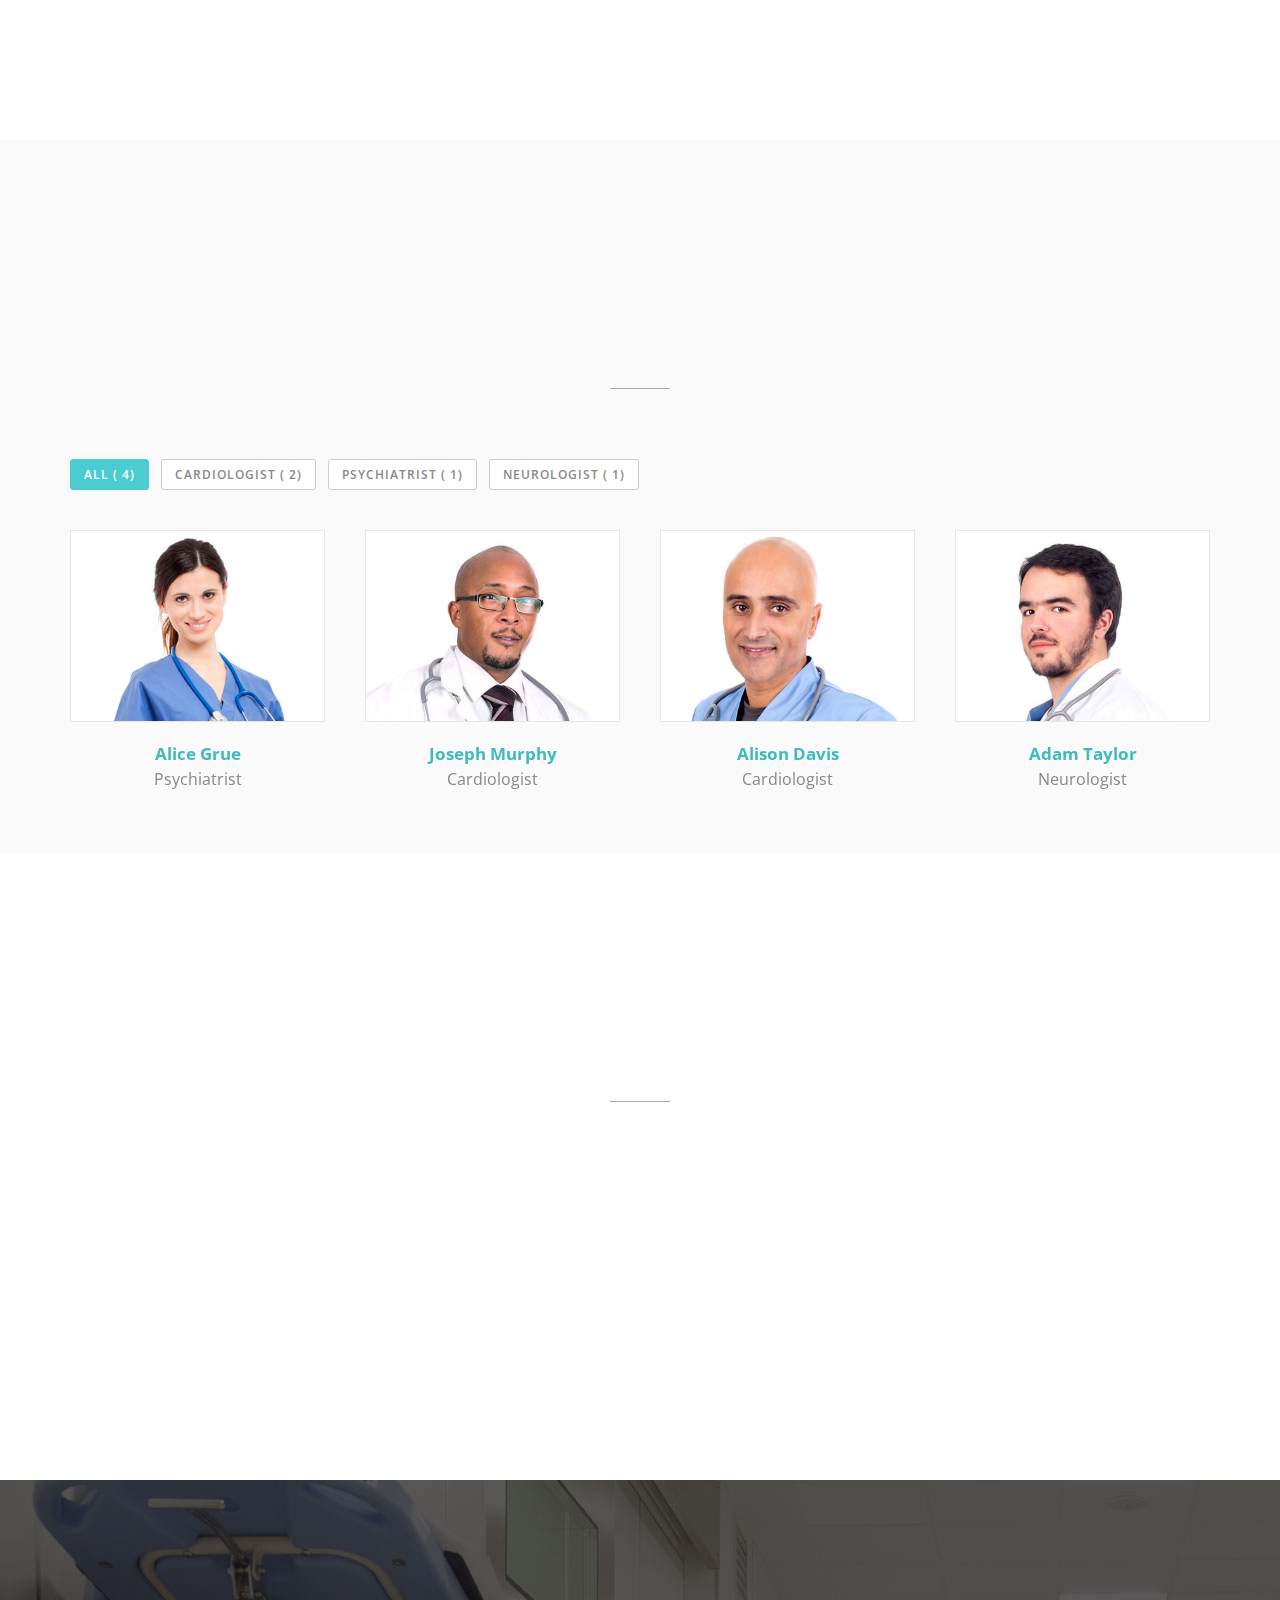
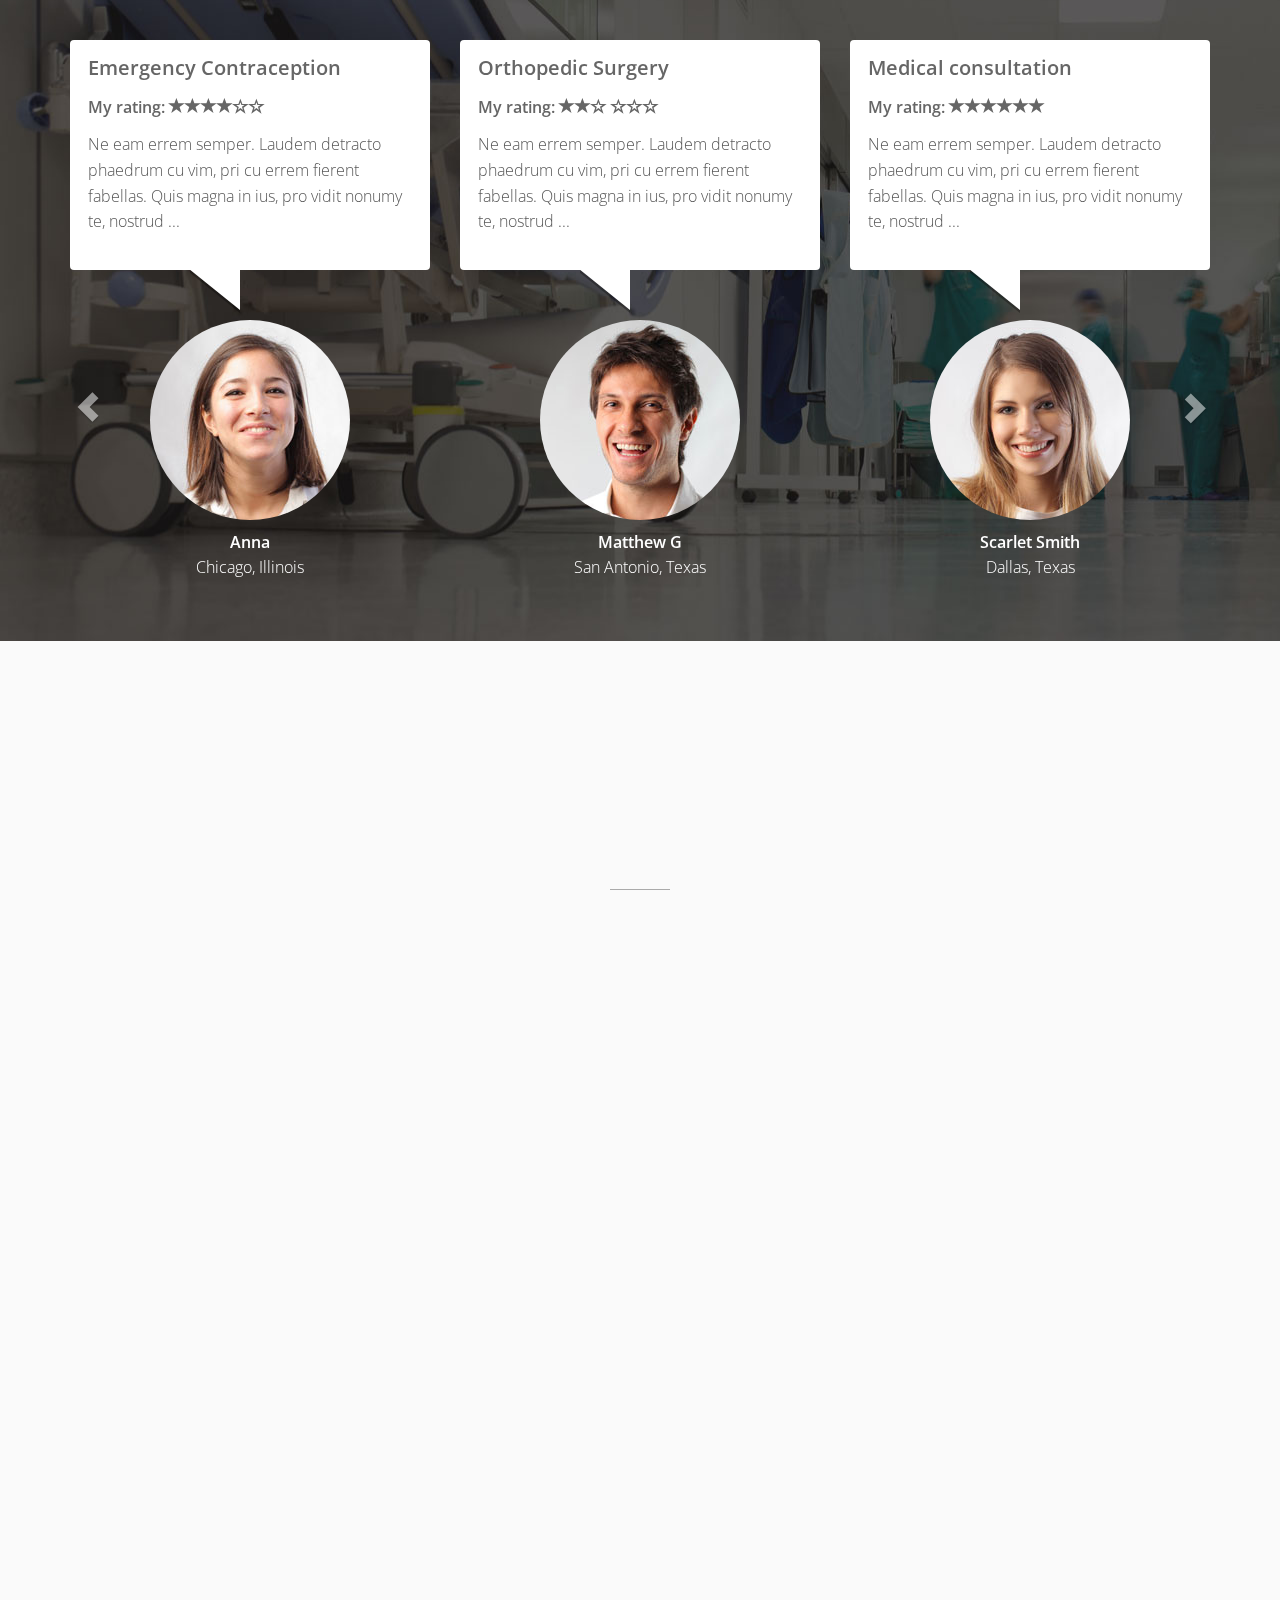
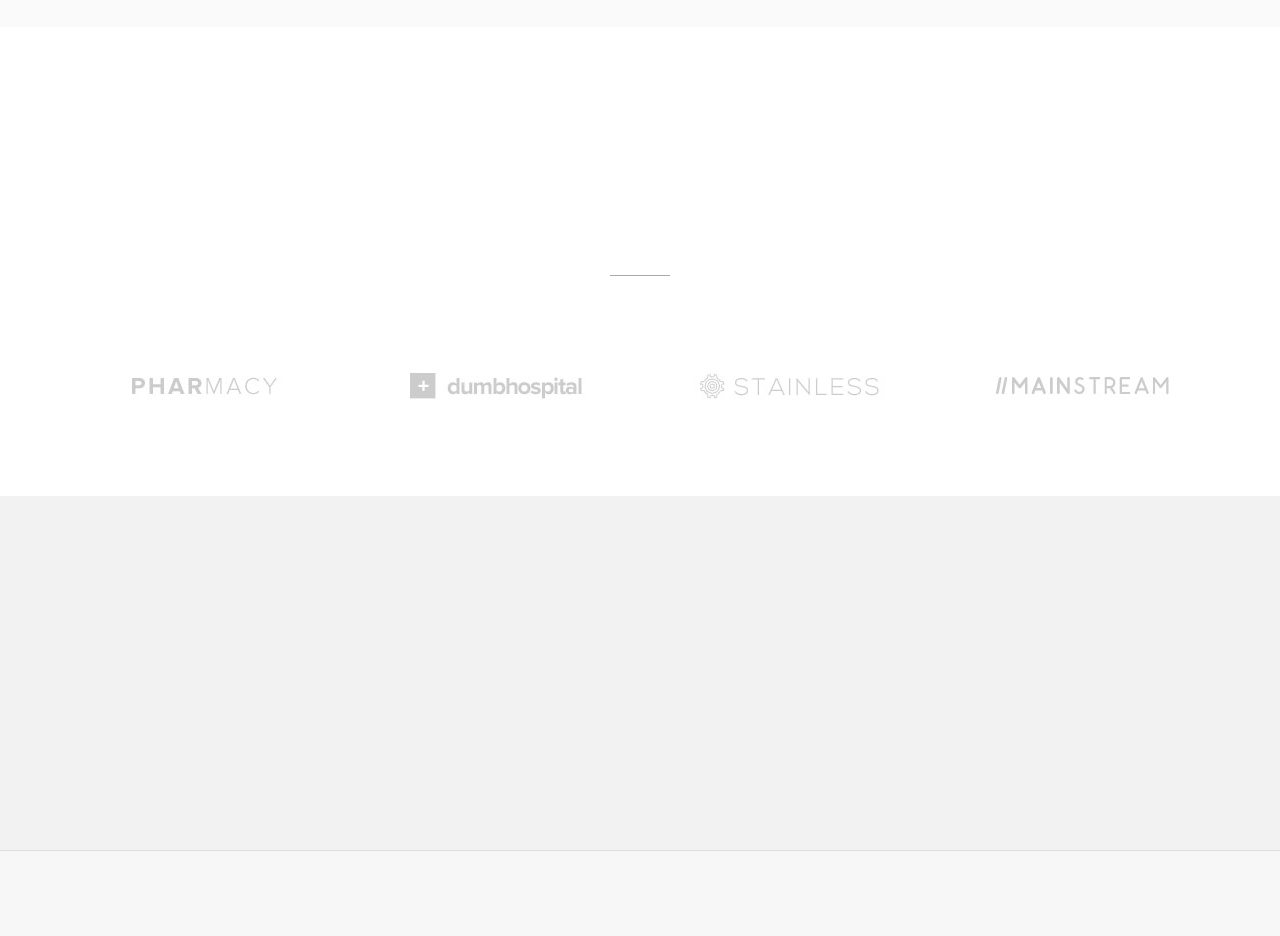
<file: index-video.html>
<!DOCTYPE html>
<html lang="en">

<head>
  <meta charset="utf-8">
  <meta name="viewport" content="width=device-width, initial-scale=1.0">
  <meta name="description" content="">
  <meta name="author" content="">

  <title>Medicio landing page template for Health niche</title>

  <!-- css -->
  <link href="css/bootstrap.min.css" rel="stylesheet" type="text/css">
  <link href="font-awesome/css/font-awesome.min.css" rel="stylesheet" type="text/css" />
  <link rel="stylesheet" type="text/css" href="plugins/cubeportfolio/css/cubeportfolio.min.css">
  <link href="css/nivo-lightbox.css" rel="stylesheet" />
  <link href="css/nivo-lightbox-theme/default/default.css" rel="stylesheet" type="text/css" />
  <link href="css/owl.carousel.css" rel="stylesheet" media="screen" />
  <link href="css/owl.theme.css" rel="stylesheet" media="screen" />
  <link href="css/animate.css" rel="stylesheet" />
  <link href="css/style.css" rel="stylesheet">

  <!-- boxed bg -->
  <link id="bodybg" href="bodybg/bg1.css" rel="stylesheet" type="text/css" />
  <!-- template skin -->
  <link id="t-colors" href="color/default.css" rel="stylesheet">
  <!-- =======================================================
    Theme Name: Medicio
    Theme URL: https://bootstrapmade.com/medicio-free-bootstrap-theme/
    Author: BootstrapMade
    Author URL: https://bootstrapmade.com
  ======================================================= -->

</head>

<body id="page-top" data-spy="scroll" data-target=".navbar-custom">


  <div id="wrapper">

    <nav class="navbar navbar-custom navbar-fixed-top" role="navigation">
      <div class="top-area">
        <div class="container">
          <div class="row">
            <div class="col-sm-6 col-md-6">
              <p class="bold text-left">Monday - Saturday, 8am to 10pm </p>
            </div>
            <div class="col-sm-6 col-md-6">
              <p class="bold text-right">Call us now +62 008 65 001</p>
            </div>
          </div>
        </div>
      </div>
      <div class="container navigation">

        <div class="navbar-header page-scroll">
          <button type="button" class="navbar-toggle" data-toggle="collapse" data-target=".navbar-main-collapse">
                    <i class="fa fa-bars"></i>
                </button>
          <a class="navbar-brand" href="index.html">
                    <img src="img/logo.png" alt="" width="150" height="40" />
                </a>
        </div>

        <!-- Collect the nav links, forms, and other content for toggling -->
        <div class="collapse navbar-collapse navbar-right navbar-main-collapse">
          <ul class="nav navbar-nav">
            <li class="active"><a href="#intro">Home</a></li>
            <li><a href="#service">Service</a></li>
            <li><a href="#doctor">Doctors</a></li>
            <li><a href="#facilities">Facilities</a></li>
            <li><a href="#pricing">Pricing</a></li>
            <li class="dropdown">
              <a href="#" class="dropdown-toggle" data-toggle="dropdown"><span class="badge custom-badge red pull-right">Extra</span>More <b class="caret"></b></a>
              <ul class="dropdown-menu">
                <li><a href="index.html">Home CTA</a></li>
                <li><a href="index-form.html">Home Form</a></li>
                <li><a href="index-video.html">Home video</a></li>
              </ul>
            </li>
          </ul>
        </div>
        <!-- /.navbar-collapse -->
      </div>
      <!-- /.container -->
    </nav>


    <!-- Section: intro -->
    <section id="intro" class="intro">
      <div class="intro-content paddingbot-50">
        <div class="container">
          <div class="row">
            <div class="col-lg-6">
              <div class="wow fadeInDown" data-wow-offset="0" data-wow-delay="0.1s">
                <h2 class="h-ultra">Medicio medical group</h2>
              </div>
              <div class="wow fadeInUp" data-wow-offset="0" data-wow-delay="0.1s">
                <h4 class="h-light">Provide best quality healthcare for you</h4>
              </div>
              <div class="well well-trans">
                <div class="wow fadeInRight" data-wow-delay="0.1s">

                  <ul class="lead-list">
                    <li><span class="fa fa-check fa-2x icon-success"></span> <span class="list"><strong>Affordable monthly premium packages</strong><br />Lorem ipsum dolor sit amet, in verterem persecuti vix, sit te meis</span></li>
                    <li><span class="fa fa-check fa-2x icon-success"></span> <span class="list"><strong>Choose your favourite doctor</strong><br />Lorem ipsum dolor sit amet, in verterem persecuti vix, sit te meis</span></li>
                    <li><span class="fa fa-check fa-2x icon-success"></span> <span class="list"><strong>Only use friendly environment</strong><br />Lorem ipsum dolor sit amet, in verterem persecuti vix, sit te meis</span></li>
                  </ul>
                  <p class="text-right wow bounceIn" data-wow-delay="0.4s">
                    <a href="#" class="btn btn-skin btn-lg">Learn more <i class="fa fa-angle-right"></i></a>
                  </p>
                </div>
              </div>


            </div>
            <div class="col-lg-6">
              <div class="embed-responsive embed-responsive-4by3">
                <iframe class="embed-responsive-item" src="http://player.vimeo.com/video/22428395"></iframe>
              </div>
            </div>
          </div>
        </div>
      </div>
    </section>

    <!-- /Section: intro -->

    <!-- Section: boxes -->
    <section id="boxes" class="home-section paddingtop-80">

      <div class="container">
        <div class="row">
          <div class="col-sm-3 col-md-3">
            <div class="wow fadeInUp" data-wow-delay="0.2s">
              <div class="box text-center">

                <i class="fa fa-check fa-3x circled bg-skin"></i>
                <h4 class="h-bold">Make an appoinment</h4>
                <p>
                  Lorem ipsum dolor sit amet, nec te mollis utroque honestatis, ut utamur molestiae vix, graecis eligendi ne.
                </p>
              </div>
            </div>
          </div>
          <div class="col-sm-3 col-md-3">
            <div class="wow fadeInUp" data-wow-delay="0.2s">
              <div class="box text-center">

                <i class="fa fa-list-alt fa-3x circled bg-skin"></i>
                <h4 class="h-bold">Choose your package</h4>
                <p>
                  Lorem ipsum dolor sit amet, nec te mollis utroque honestatis, ut utamur molestiae vix, graecis eligendi ne.
                </p>
              </div>
            </div>
          </div>
          <div class="col-sm-3 col-md-3">
            <div class="wow fadeInUp" data-wow-delay="0.2s">
              <div class="box text-center">
                <i class="fa fa-user-md fa-3x circled bg-skin"></i>
                <h4 class="h-bold">Help by specialist</h4>
                <p>
                  Lorem ipsum dolor sit amet, nec te mollis utroque honestatis, ut utamur molestiae vix, graecis eligendi ne.
                </p>
              </div>
            </div>
          </div>
          <div class="col-sm-3 col-md-3">
            <div class="wow fadeInUp" data-wow-delay="0.2s">
              <div class="box text-center">

                <i class="fa fa-hospital-o fa-3x circled bg-skin"></i>
                <h4 class="h-bold">Get diagnostic report</h4>
                <p>
                  Lorem ipsum dolor sit amet, nec te mollis utroque honestatis, ut utamur molestiae vix, graecis eligendi ne.
                </p>
              </div>
            </div>
          </div>
        </div>
      </div>

    </section>
    <!-- /Section: boxes -->


    <section id="callaction" class="home-section paddingtop-40">
      <div class="container">
        <div class="row">
          <div class="col-md-12">
            <div class="callaction bg-gray">
              <div class="row">
                <div class="col-md-8">
                  <div class="wow fadeInUp" data-wow-delay="0.1s">
                    <div class="cta-text">
                      <h3>In an emergency? Need help now?</h3>
                      <p>Lorem ipsum dolor sit amet consectetur adipiscing elit uisque interdum ante eget faucibus. </p>
                    </div>
                  </div>
                </div>
                <div class="col-md-4">
                  <div class="wow lightSpeedIn" data-wow-delay="0.1s">
                    <div class="cta-btn">
                      <a href="#" class="btn btn-skin btn-lg">Book an appoinment</a>
                    </div>
                  </div>
                </div>
              </div>
            </div>
          </div>
        </div>
      </div>
    </section>


    <!-- Section: services -->
    <section id="service" class="home-section nopadding paddingtop-60">

      <div class="container">

        <div class="row">
          <div class="col-sm-6 col-md-6">
            <div class="wow fadeInUp" data-wow-delay="0.2s">
              <img src="img/dummy/img-1.jpg" class="img-responsive" alt="" />
            </div>
          </div>
          <div class="col-sm-3 col-md-3">

            <div class="wow fadeInRight" data-wow-delay="0.1s">
              <div class="service-box">
                <div class="service-icon">
                  <span class="fa fa-stethoscope fa-3x"></span>
                </div>
                <div class="service-desc">
                  <h5 class="h-light">Medical checkup</h5>
                  <p>Vestibulum tincidunt enim in pharetra malesuada.</p>
                </div>
              </div>
            </div>

            <div class="wow fadeInRight" data-wow-delay="0.2s">
              <div class="service-box">
                <div class="service-icon">
                  <span class="fa fa-wheelchair fa-3x"></span>
                </div>
                <div class="service-desc">
                  <h5 class="h-light">Nursing Services</h5>
                  <p>Vestibulum tincidunt enim in pharetra malesuada.</p>
                </div>
              </div>
            </div>
            <div class="wow fadeInRight" data-wow-delay="0.3s">
              <div class="service-box">
                <div class="service-icon">
                  <span class="fa fa-plus-square fa-3x"></span>
                </div>
                <div class="service-desc">
                  <h5 class="h-light">Pharmacy</h5>
                  <p>Vestibulum tincidunt enim in pharetra malesuada.</p>
                </div>
              </div>
            </div>


          </div>
          <div class="col-sm-3 col-md-3">

            <div class="wow fadeInRight" data-wow-delay="0.1s">
              <div class="service-box">
                <div class="service-icon">
                  <span class="fa fa-h-square fa-3x"></span>
                </div>
                <div class="service-desc">
                  <h5 class="h-light">Gyn Care</h5>
                  <p>Vestibulum tincidunt enim in pharetra malesuada.</p>
                </div>
              </div>
            </div>

            <div class="wow fadeInRight" data-wow-delay="0.2s">
              <div class="service-box">
                <div class="service-icon">
                  <span class="fa fa-filter fa-3x"></span>
                </div>
                <div class="service-desc">
                  <h5 class="h-light">Neurology</h5>
                  <p>Vestibulum tincidunt enim in pharetra malesuada.</p>
                </div>
              </div>
            </div>
            <div class="wow fadeInRight" data-wow-delay="0.3s">
              <div class="service-box">
                <div class="service-icon">
                  <span class="fa fa-user-md fa-3x"></span>
                </div>
                <div class="service-desc">
                  <h5 class="h-light">Sleep Center</h5>
                  <p>Vestibulum tincidunt enim in pharetra malesuada.</p>
                </div>
              </div>
            </div>

          </div>

        </div>
      </div>
    </section>
    <!-- /Section: services -->


    <!-- Section: team -->
    <section id="doctor" class="home-section bg-gray paddingbot-60">
      <div class="container marginbot-50">
        <div class="row">
          <div class="col-lg-8 col-lg-offset-2">
            <div class="wow fadeInDown" data-wow-delay="0.1s">
              <div class="section-heading text-center">
                <h2 class="h-bold">Doctors</h2>
                <p>Ea melius ceteros oportere quo, pri habeo viderer facilisi ei</p>
              </div>
            </div>
            <div class="divider-short"></div>
          </div>
        </div>
      </div>

      <div class="container">
        <div class="row">
          <div class="col-lg-12">

            <div id="filters-container" class="cbp-l-filters-alignLeft">
              <div data-filter="*" class="cbp-filter-item-active cbp-filter-item">All (
                <div class="cbp-filter-counter"></div>)</div>
              <div data-filter=".cardiologist" class="cbp-filter-item">Cardiologist (
                <div class="cbp-filter-counter"></div>)</div>
              <div data-filter=".psychiatrist" class="cbp-filter-item">Psychiatrist (
                <div class="cbp-filter-counter"></div>)</div>
              <div data-filter=".neurologist" class="cbp-filter-item">Neurologist (
                <div class="cbp-filter-counter"></div>)</div>
            </div>

            <div id="grid-container" class="cbp-l-grid-team">
              <ul>
                <li class="cbp-item psychiatrist">
                  <a href="doctors/member1.html" class="cbp-caption cbp-singlePage">
                    <div class="cbp-caption-defaultWrap">
                      <img src="img/team/1.jpg" alt="" width="100%">
                    </div>
                    <div class="cbp-caption-activeWrap">
                      <div class="cbp-l-caption-alignCenter">
                        <div class="cbp-l-caption-body">
                          <div class="cbp-l-caption-text">VIEW PROFILE</div>
                        </div>
                      </div>
                    </div>
                  </a>
                  <a href="doctors/member1.html" class="cbp-singlePage cbp-l-grid-team-name">Alice Grue</a>
                  <div class="cbp-l-grid-team-position">Psychiatrist</div>
                </li>
                <li class="cbp-item cardiologist">
                  <a href="doctors/member2.html" class="cbp-caption cbp-singlePage">
                    <div class="cbp-caption-defaultWrap">
                      <img src="img/team/2.jpg" alt="" width="100%">
                    </div>
                    <div class="cbp-caption-activeWrap">
                      <div class="cbp-l-caption-alignCenter">
                        <div class="cbp-l-caption-body">
                          <div class="cbp-l-caption-text">VIEW PROFILE</div>
                        </div>
                      </div>
                    </div>
                  </a>
                  <a href="doctors/member2.html" class="cbp-singlePage cbp-l-grid-team-name">Joseph Murphy</a>
                  <div class="cbp-l-grid-team-position">Cardiologist</div>
                </li>
                <li class="cbp-item cardiologist">
                  <a href="doctors/member3.html" class="cbp-caption cbp-singlePage">
                    <div class="cbp-caption-defaultWrap">
                      <img src="img/team/3.jpg" alt="" width="100%">
                    </div>
                    <div class="cbp-caption-activeWrap">
                      <div class="cbp-l-caption-alignCenter">
                        <div class="cbp-l-caption-body">
                          <div class="cbp-l-caption-text">VIEW PROFILE</div>
                        </div>
                      </div>
                    </div>
                  </a>
                  <a href="doctors/member3.html" class="cbp-singlePage cbp-l-grid-team-name">Alison Davis</a>
                  <div class="cbp-l-grid-team-position">Cardiologist</div>
                </li>
                <li class="cbp-item neurologist">
                  <a href="doctors/member4.html" class="cbp-caption cbp-singlePage">
                    <div class="cbp-caption-defaultWrap">
                      <img src="img/team/4.jpg" alt="" width="100%">
                    </div>
                    <div class="cbp-caption-activeWrap">
                      <div class="cbp-l-caption-alignCenter">
                        <div class="cbp-l-caption-body">
                          <div class="cbp-l-caption-text">VIEW PROFILE</div>
                        </div>
                      </div>
                    </div>
                  </a>
                  <a href="doctors/member4.html" class="cbp-singlePage cbp-l-grid-team-name">Adam Taylor</a>
                  <div class="cbp-l-grid-team-position">Neurologist</div>
                </li>

              </ul>
            </div>
          </div>
        </div>
      </div>

    </section>
    <!-- /Section: team -->



    <!-- Section: works -->
    <section id="facilities" class="home-section paddingbot-60">
      <div class="container marginbot-50">
        <div class="row">
          <div class="col-lg-8 col-lg-offset-2">
            <div class="wow fadeInDown" data-wow-delay="0.1s">
              <div class="section-heading text-center">
                <h2 class="h-bold">Our facilities</h2>
                <p>Ea melius ceteros oportere quo, pri habeo viderer facilisi ei</p>
              </div>
            </div>
            <div class="divider-short"></div>
          </div>
        </div>
      </div>

      <div class="container">
        <div class="row">
          <div class="col-sm-12 col-md-12 col-lg-12">
            <div class="wow bounceInUp" data-wow-delay="0.2s">
              <div id="owl-works" class="owl-carousel">
                <div class="item"><a href="img/photo/1.jpg" title="This is an image title" data-lightbox-gallery="gallery1" data-lightbox-hidpi="img/works/1@2x.jpg"><img src="img/photo/1.jpg" class="img-responsive" alt="img"></a></div>
                <div class="item"><a href="img/photo/2.jpg" title="This is an image title" data-lightbox-gallery="gallery1" data-lightbox-hidpi="img/works/2@2x.jpg"><img src="img/photo/2.jpg" class="img-responsive " alt="img"></a></div>
                <div class="item"><a href="img/photo/3.jpg" title="This is an image title" data-lightbox-gallery="gallery1" data-lightbox-hidpi="img/works/3@2x.jpg"><img src="img/photo/3.jpg" class="img-responsive " alt="img"></a></div>
                <div class="item"><a href="img/photo/4.jpg" title="This is an image title" data-lightbox-gallery="gallery1" data-lightbox-hidpi="img/works/4@2x.jpg"><img src="img/photo/4.jpg" class="img-responsive " alt="img"></a></div>
                <div class="item"><a href="img/photo/5.jpg" title="This is an image title" data-lightbox-gallery="gallery1" data-lightbox-hidpi="img/works/5@2x.jpg"><img src="img/photo/5.jpg" class="img-responsive " alt="img"></a></div>
                <div class="item"><a href="img/photo/6.jpg" title="This is an image title" data-lightbox-gallery="gallery1" data-lightbox-hidpi="img/works/6@2x.jpg"><img src="img/photo/6.jpg" class="img-responsive " alt="img"></a></div>
              </div>
            </div>
          </div>
        </div>
      </div>
    </section>
    <!-- /Section: works -->


    <!-- Section: testimonial -->
    <section id="testimonial" class="home-section paddingbot-60 parallax" data-stellar-background-ratio="0.5">

      <div class="carousel-reviews broun-block">
        <div class="container">
          <div class="row">
            <div id="carousel-reviews" class="carousel slide" data-ride="carousel">

              <div class="carousel-inner">
                <div class="item active">
                  <div class="col-md-4 col-sm-6">
                    <div class="block-text rel zmin">
                      <a title="" href="#">Emergency Contraception</a>
                      <div class="mark">My rating: <span class="rating-input"><span data-value="0" class="glyphicon glyphicon-star"></span><span data-value="1" class="glyphicon glyphicon-star"></span><span data-value="2" class="glyphicon glyphicon-star"></span><span data-value="3"
                          class="glyphicon glyphicon-star"></span><span data-value="4" class="glyphicon glyphicon-star-empty"></span><span data-value="5" class="glyphicon glyphicon-star-empty"></span> </span>
                      </div>
                      <p>Ne eam errem semper. Laudem detracto phaedrum cu vim, pri cu errem fierent fabellas. Quis magna in ius, pro vidit nonumy te, nostrud ...</p>
                      <ins class="ab zmin sprite sprite-i-triangle block"></ins>
                    </div>
                    <div class="person-text rel text-light">
                      <img src="img/testimonials/1.jpg" alt="" class="person img-circle" />
                      <a title="" href="#">Anna</a>
                      <span>Chicago, Illinois</span>
                    </div>
                  </div>
                  <div class="col-md-4 col-sm-6 hidden-xs">
                    <div class="block-text rel zmin">
                      <a title="" href="#">Orthopedic Surgery</a>
                      <div class="mark">My rating: <span class="rating-input"><span data-value="0" class="glyphicon glyphicon-star"></span><span data-value="1" class="glyphicon glyphicon-star"></span><span data-value="2" class="glyphicon glyphicon-star-empty"></span>
                        <span
                          data-value="3" class="glyphicon glyphicon-star-empty"></span><span data-value="4" class="glyphicon glyphicon-star-empty"></span><span data-value="5" class="glyphicon glyphicon-star-empty"></span> </span>
                      </div>
                      <p>Ne eam errem semper. Laudem detracto phaedrum cu vim, pri cu errem fierent fabellas. Quis magna in ius, pro vidit nonumy te, nostrud ...</p>
                      <ins class="ab zmin sprite sprite-i-triangle block"></ins>
                    </div>
                    <div class="person-text rel text-light">
                      <img src="img/testimonials/2.jpg" alt="" class="person img-circle" />
                      <a title="" href="#">Matthew G</a>
                      <span>San Antonio, Texas</span>
                    </div>
                  </div>
                  <div class="col-md-4 col-sm-6 hidden-sm hidden-xs">
                    <div class="block-text rel zmin">
                      <a title="" href="#">Medical consultation</a>
                      <div class="mark">My rating: <span class="rating-input"><span data-value="0" class="glyphicon glyphicon-star"></span><span data-value="1" class="glyphicon glyphicon-star"></span><span data-value="2" class="glyphicon glyphicon-star"></span><span data-value="3"
                          class="glyphicon glyphicon-star"></span><span data-value="4" class="glyphicon glyphicon-star"></span><span data-value="5" class="glyphicon glyphicon-star"></span> </span>
                      </div>
                      <p>Ne eam errem semper. Laudem detracto phaedrum cu vim, pri cu errem fierent fabellas. Quis magna in ius, pro vidit nonumy te, nostrud ...</p>
                      <ins class="ab zmin sprite sprite-i-triangle block"></ins>
                    </div>
                    <div class="person-text rel text-light">
                      <img src="img/testimonials/3.jpg" alt="" class="person img-circle" />
                      <a title="" href="#">Scarlet Smith</a>
                      <span>Dallas, Texas</span>
                    </div>
                  </div>
                </div>
                <div class="item">
                  <div class="col-md-4 col-sm-6">
                    <div class="block-text rel zmin">
                      <a title="" href="#">Birth control pills</a>
                      <div class="mark">My rating: <span class="rating-input"><span data-value="0" class="glyphicon glyphicon-star"></span><span data-value="1" class="glyphicon glyphicon-star"></span><span data-value="2" class="glyphicon glyphicon-star"></span><span data-value="3"
                          class="glyphicon glyphicon-star"></span><span data-value="4" class="glyphicon glyphicon-star-empty"></span><span data-value="5" class="glyphicon glyphicon-star-empty"></span> </span>
                      </div>
                      <p>Ne eam errem semper. Laudem detracto phaedrum cu vim, pri cu errem fierent fabellas. Quis magna in ius, pro vidit nonumy te, nostrud ...</p>
                      <ins class="ab zmin sprite sprite-i-triangle block"></ins>
                    </div>
                    <div class="person-text rel text-light">
                      <img src="img/testimonials/4.jpg" alt="" class="person img-circle" />
                      <a title="" href="#">Lucas Thompson</a>
                      <span>Austin, Texas</span>
                    </div>
                  </div>
                  <div class="col-md-4 col-sm-6 hidden-xs">
                    <div class="block-text rel zmin">
                      <a title="" href="#">Radiology</a>
                      <div class="mark">My rating: <span class="rating-input"><span data-value="0" class="glyphicon glyphicon-star"></span><span data-value="1" class="glyphicon glyphicon-star"></span><span data-value="2" class="glyphicon glyphicon-star-empty"></span>
                        <span
                          data-value="3" class="glyphicon glyphicon-star-empty"></span><span data-value="4" class="glyphicon glyphicon-star-empty"></span><span data-value="5" class="glyphicon glyphicon-star-empty"></span> </span>
                      </div>
                      <p>Ne eam errem semper. Laudem detracto phaedrum cu vim, pri cu errem fierent fabellas. Quis magna in ius, pro vidit nonumy te, nostrud ...</p>
                      <ins class="ab zmin sprite sprite-i-triangle block"></ins>
                    </div>
                    <div class="person-text rel text-light">
                      <img src="img/testimonials/5.jpg" alt="" class="person img-circle" />
                      <a title="" href="#">Ella Mentree</a>
                      <span>Fort Worth, Texas</span>
                    </div>
                  </div>
                  <div class="col-md-4 col-sm-6 hidden-sm hidden-xs">
                    <div class="block-text rel zmin">
                      <a title="" href="#">Cervical Lesions</a>
                      <div class="mark">My rating: <span class="rating-input"><span data-value="0" class="glyphicon glyphicon-star"></span><span data-value="1" class="glyphicon glyphicon-star"></span><span data-value="2" class="glyphicon glyphicon-star"></span><span data-value="3"
                          class="glyphicon glyphicon-star"></span><span data-value="4" class="glyphicon glyphicon-star"></span><span data-value="5" class="glyphicon glyphicon-star"></span> </span>
                      </div>
                      <p>Ne eam errem semper. Laudem detracto phaedrum cu vim, pri cu errem fierent fabellas. Quis magna in ius, pro vidit nonumy te, nostrud ...</p>
                      <ins class="ab zmin sprite sprite-i-triangle block"></ins>
                    </div>
                    <div class="person-text rel text-light">
                      <img src="img/testimonials/6.jpg" alt="" class="person img-circle" />
                      <a title="" href="#">Suzanne Adam</a>
                      <span>Detroit, Michigan</span>
                    </div>
                  </div>
                </div>


              </div>

              <a class="left carousel-control" href="#carousel-reviews" role="button" data-slide="prev">
                    <span class="glyphicon glyphicon-chevron-left"></span>
                </a>
              <a class="right carousel-control" href="#carousel-reviews" role="button" data-slide="next">
                    <span class="glyphicon glyphicon-chevron-right"></span>
                </a>
            </div>
          </div>
        </div>
      </div>
    </section>
    <!-- /Section: testimonial -->


    <!-- Section: pricing -->
    <section id="pricing" class="home-section bg-gray paddingbot-60">
      <div class="container marginbot-50">
        <div class="row">
          <div class="col-lg-8 col-lg-offset-2">
            <div class="wow lightSpeedIn" data-wow-delay="0.1s">
              <div class="section-heading text-center">
                <h2 class="h-bold">Health packages</h2>
                <p>Take charge of your health today with our specially designed health packages</p>
              </div>
            </div>
            <div class="divider-short"></div>
          </div>
        </div>
      </div>

      <div class="container">

        <div class="row">

          <div class="col-sm-4 pricing-box">
            <div class="wow bounceInUp" data-wow-delay="0.1s">
              <div class="pricing-content general">
                <h2>Basic Fit 1 Package</h2>
                <h3>$33<sup>.99</sup> <span>/ one time</span></h3>
                <ul>
                  <li>Anthropometry (BMI, WH Ratio) <i class="fa fa-check icon-success"></i></li>
                  <li>Post Examination Review <i class="fa fa-check icon-success"></i></li>
                  <li>General Screening – Basic <i class="fa fa-check icon-success"></i></li>
                  <li><del>Health Screening Report</del> <i class="fa fa-times icon-danger"></i></li>
                </ul>

                <div class="price-bottom">
                  <a href="#" class="btn btn-skin btn-lg">Purchase</a>
                </div>
              </div>
            </div>
          </div>

          <div class="col-sm-4 pricing-box featured-price">
            <div class="wow bounceInUp" data-wow-delay="0.3s">
              <div class="pricing-content featured">
                <h2>Golden Glow Package</h2>
                <h3>$65<sup>.99</sup> <span>/ one time</span></h3>
                <ul>
                  <li>Anthropometry (BMI, WH Ratio) <i class="fa fa-check icon-success"></i></li>
                  <li>Post Examination Review <i class="fa fa-check icon-success"></i></li>
                  <li>General Screening – Basic <i class="fa fa-check icon-success"></i></li>
                  <li>Body Composition Analysis <i class="fa fa-check icon-success"></i></li>
                  <li>GR Assessment & Scoring <i class="fa fa-check icon-success"></i></li>
                </ul>

                <div class="price-bottom">
                  <a href="#" class="btn btn-skin btn-lg">Purchase</a>
                </div>
              </div>
            </div>
          </div>

          <div class="col-sm-4 pricing-box">
            <div class="wow bounceInUp" data-wow-delay="0.2s">
              <div class="pricing-content general last">
                <h2>Basic Fit 2 Package</h2>
                <h3>$47<sup>.99</sup> <span>/ one time</span></h3>
                <ul>
                  <li>Anthropometry (BMI, WH Ratio) <i class="fa fa-check icon-success"></i></li>
                  <li>Post Examination Review <i class="fa fa-check icon-success"></i></li>
                  <li>General Screening – Regular <i class="fa fa-check icon-success"></i></li>
                  <li><del>Health Screening Report</del> <i class="fa fa-times icon-danger"></i></li>
                </ul>

                <div class="price-bottom">
                  <a href="#" class="btn btn-skin btn-lg">Purchase</a>
                </div>
              </div>
            </div>
          </div>

        </div>

      </div>
    </section>
    <!-- /Section: pricing -->

    <section id="partner" class="home-section paddingbot-60">
      <div class="container marginbot-50">
        <div class="row">
          <div class="col-lg-8 col-lg-offset-2">
            <div class="wow lightSpeedIn" data-wow-delay="0.1s">
              <div class="section-heading text-center">
                <h2 class="h-bold">Our partner</h2>
                <p>Take charge of your health today with our specially designed health packages</p>
              </div>
            </div>
            <div class="divider-short"></div>
          </div>
        </div>
      </div>

      <div class="container">
        <div class="row">
          <div class="col-sm-6 col-md-3">
            <div class="partner">
              <a href="#"><img src="img/dummy/partner-1.jpg" alt="" /></a>
            </div>
          </div>
          <div class="col-sm-6 col-md-3">
            <div class="partner">
              <a href="#"><img src="img/dummy/partner-2.jpg" alt="" /></a>
            </div>
          </div>
          <div class="col-sm-6 col-md-3">
            <div class="partner">
              <a href="#"><img src="img/dummy/partner-3.jpg" alt="" /></a>
            </div>
          </div>
          <div class="col-sm-6 col-md-3">
            <div class="partner">
              <a href="#"><img src="img/dummy/partner-4.jpg" alt="" /></a>
            </div>
          </div>
        </div>
      </div>
    </section>

    <footer>

      <div class="container">
        <div class="row">
          <div class="col-sm-6 col-md-4">
            <div class="wow fadeInDown" data-wow-delay="0.1s">
              <div class="widget">
                <h5>About Medicio</h5>
                <p>
                  Lorem ipsum dolor sit amet, ne nam purto nihil impetus, an facilisi accommodare sea
                </p>
              </div>
            </div>
            <div class="wow fadeInDown" data-wow-delay="0.1s">
              <div class="widget">
                <h5>Information</h5>
                <ul>
                  <li><a href="#">Home</a></li>
                  <li><a href="#">Laboratory</a></li>
                  <li><a href="#">Medical treatment</a></li>
                  <li><a href="#">Terms & conditions</a></li>
                </ul>
              </div>
            </div>
          </div>
          <div class="col-sm-6 col-md-4">
            <div class="wow fadeInDown" data-wow-delay="0.1s">
              <div class="widget">
                <h5>Medicio center</h5>
                <p>
                  Nam leo lorem, tincidunt id risus ut, ornare tincidunt naqunc sit amet.
                </p>
                <ul>
                  <li>
                    <span class="fa-stack fa-lg">
									<i class="fa fa-circle fa-stack-2x"></i>
									<i class="fa fa-calendar-o fa-stack-1x fa-inverse"></i>
								</span> Monday - Saturday, 8am to 10pm
                  </li>
                  <li>
                    <span class="fa-stack fa-lg">
									<i class="fa fa-circle fa-stack-2x"></i>
									<i class="fa fa-phone fa-stack-1x fa-inverse"></i>
								</span> +62 0888 904 711
                  </li>
                  <li>
                    <span class="fa-stack fa-lg">
									<i class="fa fa-circle fa-stack-2x"></i>
									<i class="fa fa-envelope-o fa-stack-1x fa-inverse"></i>
								</span> hello@medicio.com
                  </li>

                </ul>
              </div>
            </div>
          </div>
          <div class="col-sm-6 col-md-4">
            <div class="wow fadeInDown" data-wow-delay="0.1s">
              <div class="widget">
                <h5>Our location</h5>
                <p>The Suithouse V303, Kuningan City, Jakarta Indonesia 12940</p>

              </div>
            </div>
            <div class="wow fadeInDown" data-wow-delay="0.1s">
              <div class="widget">
                <h5>Follow us</h5>
                <ul class="company-social">
                  <li class="social-facebook"><a href="#"><i class="fa fa-facebook"></i></a></li>
                  <li class="social-twitter"><a href="#"><i class="fa fa-twitter"></i></a></li>
                  <li class="social-google"><a href="#"><i class="fa fa-google-plus"></i></a></li>
                  <li class="social-vimeo"><a href="#"><i class="fa fa-vimeo-square"></i></a></li>
                  <li class="social-dribble"><a href="#"><i class="fa fa-dribbble"></i></a></li>
                </ul>
              </div>
            </div>
          </div>
        </div>
      </div>
      <div class="sub-footer">
        <div class="container">
          <div class="row">
            <div class="col-sm-6 col-md-6 col-lg-6">
              <div class="wow fadeInLeft" data-wow-delay="0.1s">
                <div class="text-left">
                  <p>&copy;Copyright - Medicio Theme. All rights reserved.</p>
                </div>
              </div>
            </div>
            <div class="col-sm-6 col-md-6 col-lg-6">
              <div class="wow fadeInRight" data-wow-delay="0.1s">
                <div class="text-right">
                  <div class="credits">
                    <!--
                      All the links in the footer should remain intact. 
                      You can delete the links only if you purchased the pro version.
                      Licensing information: https://bootstrapmade.com/license/
                      Purchase the pro version with working PHP/AJAX contact form: https://bootstrapmade.com/buy/?theme=Medicio
                    -->
                    Designed by <a href="https://bootstrapmade.com/">BootstrapMade</a>
                  </div>
                </div>
              </div>
            </div>
          </div>
        </div>
      </div>
    </footer>

  </div>
  <a href="#" class="scrollup"><i class="fa fa-angle-up active"></i></a>

  <!-- Core JavaScript Files -->
  <script src="js/jquery.min.js"></script>
  <script src="js/bootstrap.min.js"></script>
  <script src="js/jquery.easing.min.js"></script>
  <script src="js/wow.min.js"></script>
  <script src="js/jquery.scrollTo.js"></script>
  <script src="js/jquery.appear.js"></script>
  <script src="js/stellar.js"></script>
  <script src="plugins/cubeportfolio/js/jquery.cubeportfolio.min.js"></script>
  <script src="js/owl.carousel.min.js"></script>
  <script src="js/nivo-lightbox.min.js"></script>
  <script src="js/custom.js"></script>

</body>

</html>
</file>
<file: bodybg/bg1.css>
body { background: url(../img/bodybg/bg1.png) repeat left top; }
</file>
<file: color/default.css>
/*
#1 color = #4ACCD1;
#2 color = #3fbbc0;
*/

a:hover,
a:focus {
    color: #4ACCD1;
}

.circled {
	background: #4ACCD1;
}

.con1 > div, .con2 > div, .con3 > div { 
	background-color: #4ACCD1;
}

.scrollup:hover {
	background: #4ACCD1;
}


/* service */

.service-icon span {
	color: #4ACCD1;
}



/* button */
.btn-skin {
  background-color: #4ACCD1;
  border-color: #4ACCD1;
}


/* top */
.top-area {
	background: #3fbbc0;
}

/* menu */

.navbar-custom ul.nav ul.dropdown-menu li a:hover {
	color: #3fbbc0;
}
.navbar-custom.top-nav-collapse .nav li a:hover,
.navbar-custom .nav li a:hover,
.navbar-custom .nav li.active a,.navbar-custom.top-nav-collapse .nav li.active a  {
    color: #3fbbc0;
}


.owl-theme .owl-controls .owl-page.active span,
.owl-theme .owl-controls.clickable .owl-page:hover span {
    background-color: #4ACCD1;
}


.bg-skin {
	background: #4ACCD1;
}

.highlight-color {
	background-color: #4ACCD1;
}
.color {
	color: #4ACCD1;
}

/* pricing box  */
.pricing-content.featured h2,.pricing-content.featured .price-bottom {
	background-color:#3fbbc0;
}
.pricing-content.featured h3 {
	background:#4ACCD1;
}



/* team */
.cbp-l-grid-team-name {
    color: #3fbbc0;
}

.cbp-l-filters-button .cbp-filter-counter {
	background-color: #4ACCD1;
}

.cbp-l-filters-alignLeft .cbp-filter-item-active {
    /* @editable properties */
    background-color: #4ACCD1;
    border:1px solid #4ACCD1;
}

.cbp-l-filters-dropdownWrap {
    background: #4ACCD1;
}
.cbp-l-filters-button .cbp-filter-item.cbp-filter-item-active {
    /* @editable properties */
    background-color: #4ACCD1;
    border-color: #4ACCD1;
}
.cbp-l-caption-buttonLeft,
.cbp-l-caption-buttonRight {
    /* @editable properties */
    background-color: #4ACCD1;
}

.cbp-l-caption-buttonLeft:hover,
.cbp-l-caption-buttonRight:hover {
    /* @editable properties */
    background-color: #3fbbc0;
}

.form-control:focus {
  border-color: #3fbbc0;
}
</file>
<file: plugins/cubeportfolio/css/cubeportfolio.min.css>
/**
 * Cube Portfolio - Responsive jQuery Grid Plugin
 *
 * version: 1.4.1 (July 23, 2014)
 * requires jQuery v1.7 or later
 *
 * Copyright (c) 2014, Mihai Buricea (http://scriptpie.com)
 * Released under CodeCanyon License http://codecanyon.net/licenses
 *
 */
.cbp,.cbp *,.cbp-l-filters-dropdown,.cbp-l-filters-dropdown *,.cbp-l-filters-button,.cbp-l-filters-button *,.cbp-l-filters-alignLeft,.cbp-l-filters-alignLeft *,.cbp-l-filters-alignCenter,.cbp-l-filters-alignCenter *,.cbp-l-filters-alignRight,.cbp-l-filters-alignRight *,.cbp-l-filters-list,.cbp-l-filters-list *{-webkit-box-sizing:border-box;-moz-box-sizing:border-box;box-sizing:border-box;outline:0}.cbp,.cbp-wrapper,.cbp-item{filter:inherit}.cbp{position:relative;overflow:hidden;margin:0 auto;height:400px;visibility:visible!important}.cbp-item{float:left;margin-right:10px}.cbp-wrapper,.cbp .cbp-item{position:absolute;top:0;left:0;list-style-type:none;margin:0;padding:0;overflow:hidden}.cbp .cbp-item{z-index:2;display:block;width:300px;height:200px}.cbp-item-wrapper{width:100%;height:100%;position:absolute;top:0;left:0}.cbp img{display:block}.cbp a,.cbp a:hover,.cbp a:active{text-decoration:none;outline:0}.cbp-loading,.cbp-loading *,.cbp-no-transition .cbp-item{-webkit-transition:none!important;transition:none!important}.cbp-appendItems-loading{-webkit-transition:height .4s ease!important;transition:height .4s ease!important}.cbp-appendItems-loading .cbp-wrapper{-webkit-transition:none!important;transition:none!important}.cbp-loading{background:url('../img/cbp-loading.gif') no-repeat scroll center center transparent}.cbp .cbp-item-hidden{pointer-events:none;z-index:1}.cbp-wrapper{visibility:hidden;width:100%;height:100%;z-index:1}.cbp-ready .cbp-wrapper{visibility:visible}.cbp-wrapper-front{z-index:3}.cbp-wrapper-back{z-index:-1}.cbp-caption,.cbp-caption-defaultWrap,.cbp-caption-activeWrap{width:100%;height:100%;overflow:hidden;position:relative;display:block;text-decoration:none}.cbp-caption-defaultWrap,.cbp-caption-activeWrap{position:absolute;z-index:1}.cbp-caption-activeWrap{z-index:2}.cbp-l-caption-title{color:#fff;font:700 16px/18px sans-serif;margin-bottom:5px}.cbp-l-caption-desc{color:#777;font:400 12px/16px sans-serif}.cbp-l-caption-text{font:400 14px "Open Sans",sans-serif;color:#fff;letter-spacing:3px}.cbp-l-caption-buttonLeft,.cbp-l-caption-buttonRight{background-color:#3288C4;color:#FFF;display:inline-block;font:12px/28px sans-serif;text-decoration:none;width:90px;text-align:center;margin:4px}.cbp-l-caption-buttonLeft:hover,.cbp-l-caption-buttonRight:hover{background-color:#2578B3;text-decoration:none;color:#fff}.cbp-caption-pushTop .cbp-l-caption-alignLeft .cbp-l-caption-body,.cbp-caption-pushDown .cbp-l-caption-alignLeft .cbp-l-caption-body,.cbp-caption-revealBottom .cbp-l-caption-alignLeft .cbp-l-caption-body,.cbp-caption-revealTop .cbp-l-caption-alignLeft .cbp-l-caption-body,.cbp-caption-overlayBottom .cbp-l-caption-alignLeft .cbp-l-caption-body,.cbp-caption-overlayRightAlong .cbp-l-caption-alignLeft .cbp-l-caption-body,.cbp-caption-fadeIn .cbp-l-caption-alignLeft .cbp-l-caption-body,.cbp-caption-zoom .cbp-l-caption-alignLeft .cbp-l-caption-body,.cbp-caption-minimal .cbp-l-caption-alignLeft .cbp-l-caption-body,.cbp-caption-moveRight .cbp-l-caption-alignLeft .cbp-l-caption-body,.cbp-caption-revealLeft .cbp-l-caption-alignLeft .cbp-l-caption-body{margin:30px 30px 0}.cbp-caption-overlayBottomPush .cbp-l-caption-alignLeft .cbp-l-caption-body,.cbp-caption-overlayBottom .cbp-l-caption-alignLeft .cbp-l-caption-body,.cbp-caption-overlayBottomReveal .cbp-l-caption-alignLeft .cbp-l-caption-body,.cbp-caption-overlayBottomAlong .cbp-l-caption-alignLeft .cbp-l-caption-body{margin:17px 30px 0}.cbp-caption-minimal .cbp-l-caption-title,.cbp-caption-minimal .cbp-l-caption-desc{position:relative;left:0;opacity:0;-webkit-transition:-webkit-transform .5s ease;transition:transform .5s ease}.cbp-caption-minimal .cbp-l-caption-title{-webkit-transform:translateY(-100%);-moz-transform:translateY(-100%);-o-transform:translateY(-100%);transform:translateY(-100%)}.cbp-caption-minimal .cbp-l-caption-desc{-webkit-transform:translateY(100%);-moz-transform:translateY(100%);-o-transform:translateY(100%);transform:translateY(100%)}.cbp-caption-minimal .cbp-caption:hover .cbp-l-caption-title,.cbp-caption-minimal .cbp-caption:hover .cbp-l-caption-desc{opacity:1;-webkit-transform:translateY(0);-moz-transform:translateY(0);-o-transform:translateY(0);transform:translateY(0)}.cbp-l-caption-alignCenter{display:table;width:100%;height:100%}.cbp-l-caption-alignCenter .cbp-l-caption-body{display:table-cell;vertical-align:middle;text-align:center}.cbp-l-caption-alignCenter .cbp-l-caption-buttonLeft,.cbp-l-caption-alignCenter .cbp-l-caption-buttonRight{position:relative;-webkit-transition:left .4s cubic-bezier(.190,1.000,.220,1.000);transition:left .4s cubic-bezier(.190,1.000,.220,1.000)}.cbp-caption-overlayBottom .cbp-l-caption-alignCenter .cbp-l-caption-buttonLeft,.cbp-caption-overlayBottomPush .cbp-l-caption-alignCenter .cbp-l-caption-buttonLeft,.cbp-caption-minimal .cbp-l-caption-alignCenter .cbp-l-caption-buttonLeft,.cbp-caption-overlayBottomAlong .cbp-l-caption-alignCenter .cbp-l-caption-buttonLeft{left:-20px}.cbp-caption-overlayBottom .cbp-l-caption-alignCenter .cbp-l-caption-buttonRight,.cbp-caption-overlayBottomPush .cbp-l-caption-alignCenter .cbp-l-caption-buttonRight,.cbp-caption-minimal .cbp-l-caption-alignCenter .cbp-l-caption-buttonRight,.cbp-caption-overlayBottomAlong .cbp-l-caption-alignCenter .cbp-l-caption-buttonRight{left:20px}.cbp-caption:hover .cbp-l-caption-alignCenter .cbp-l-caption-buttonLeft,.cbp-caption:hover .cbp-l-caption-alignCenter .cbp-l-caption-buttonRight{left:0}.cbp-ie8 .cbp-l-caption-alignCenter .cbp-l-caption-buttonLeft,.cbp-ie8 .cbp-l-caption-alignCenter .cbp-l-caption-buttonRight,.cbp-ie9 .cbp-l-caption-alignCenter .cbp-l-caption-buttonLeft,.cbp-ie9 .cbp-l-caption-alignCenter .cbp-l-caption-buttonRight{left:0}.cbp-caption-none .cbp-caption-activeWrap{display:none}.cbp-caption-pushTop .cbp-caption-defaultWrap,.cbp-caption-pushTop .cbp-caption-activeWrap{bottom:0;-webkit-transition:bottom .6s cubic-bezier(.190,1.000,.220,1.000);transition:bottom .6s cubic-bezier(.190,1.000,.220,1.000)}.cbp-caption-pushTop .cbp-caption-activeWrap{bottom:-100%;background:none repeat scroll 0 0 #282727}.cbp-caption-pushTop .cbp-caption:hover .cbp-caption-defaultWrap{bottom:100%}.cbp-caption-pushTop .cbp-caption:hover .cbp-caption-activeWrap{bottom:0}.cbp-caption-pushTop.cbp-ie8 .cbp-caption:hover .cbp-caption-defaultWrap,.cbp-caption-pushTop.cbp-ie9 .cbp-caption:hover .cbp-caption-defaultWrap{bottom:0}.cbp-caption-pushTop.cbp-ie8 .cbp-caption:hover .cbp-caption-activeWrap,.cbp-caption-pushTop.cbp-ie9 .cbp-caption:hover .cbp-caption-activeWrap{bottom:-100%}.cbp-caption-pushDown .cbp-caption-defaultWrap,.cbp-caption-pushDown .cbp-caption-activeWrap{bottom:0;-webkit-transition:bottom .6s cubic-bezier(.190,1.000,.220,1.000);transition:bottom .6s cubic-bezier(.190,1.000,.220,1.000)}.cbp-caption-pushDown .cbp-caption-activeWrap{bottom:100%;background:none repeat scroll 0 0 #282727}.cbp-caption-pushDown .cbp-caption:hover .cbp-caption-defaultWrap{bottom:-100%}.cbp-caption-pushDown .cbp-caption:hover .cbp-caption-activeWrap{bottom:0}.cbp-caption-pushDown.cbp-ie8 .cbp-caption:hover .cbp-caption-defaultWrap,.cbp-caption-pushDown.cbp-ie9 .cbp-caption:hover .cbp-caption-defaultWrap{bottom:0}.cbp-caption-pushDown.cbp-ie8 .cbp-caption:hover .cbp-caption-activeWrap,.cbp-caption-pushDown.cbp-ie9 .cbp-caption:hover .cbp-caption-activeWrap{bottom:100%}.cbp-caption-revealBottom .cbp-caption-defaultWrap{bottom:0;z-index:2;-webkit-transition:bottom .6s cubic-bezier(.190,1.000,.220,1.000);transition:bottom .6s cubic-bezier(.190,1.000,.220,1.000)}.cbp-caption-revealBottom .cbp-caption-activeWrap{bottom:0;z-index:1;background:none repeat scroll 0 0 #282727}.cbp-caption-revealBottom .cbp-caption:hover .cbp-caption-defaultWrap{bottom:100%}.cbp-caption-revealBottom.cbp-ie8 .cbp-caption:hover .cbp-caption-defaultWrap,.cbp-caption-revealBottom.cbp-ie9 .cbp-caption:hover .cbp-caption-defaultWrap{bottom:0}.cbp-caption-revealTop .cbp-caption-defaultWrap{bottom:0;z-index:2;-webkit-transition:bottom .6s cubic-bezier(.190,1.000,.220,1.000);transition:bottom .6s cubic-bezier(.190,1.000,.220,1.000)}.cbp-caption-revealTop .cbp-caption-activeWrap{bottom:0;z-index:1;background:none repeat scroll 0 0 #282727}.cbp-caption-revealTop .cbp-caption:hover .cbp-caption-defaultWrap{bottom:-100%}.cbp-caption-revealTop.cbp-ie8 .cbp-caption:hover .cbp-caption-defaultWrap,.cbp-caption-revealTop.cbp-ie9 .cbp-caption:hover .cbp-caption-defaultWrap{bottom:0}.cbp-caption-overlayBottomReveal .cbp-caption-defaultWrap{bottom:0;z-index:2;-webkit-transition:bottom .6s cubic-bezier(.190,1.000,.220,1.000);transition:bottom .6s cubic-bezier(.190,1.000,.220,1.000)}.cbp-caption-overlayBottomReveal .cbp-caption-activeWrap{bottom:0;z-index:1;height:70px;background:none repeat scroll 0 0 #282727}.cbp-caption-overlayBottomReveal .cbp-caption:hover .cbp-caption-defaultWrap{bottom:70px}.cbp-caption-overlayBottomReveal.cbp-ie8 .cbp-caption:hover .cbp-caption-defaultWrap,.cbp-caption-overlayBottomReveal.cbp-ie9 .cbp-caption:hover .cbp-caption-defaultWrap{bottom:0}.cbp-caption-overlayBottomPush .cbp-caption-defaultWrap,.cbp-caption-overlayBottomPush .cbp-caption-activeWrap{bottom:0;-webkit-transition:bottom .6s cubic-bezier(.190,1.000,.220,1.000);transition:bottom .6s cubic-bezier(.190,1.000,.220,1.000)}.cbp-caption-overlayBottomPush .cbp-caption-activeWrap{bottom:-70px;height:70px;background:none repeat scroll 0 0 #282727}.cbp-caption-overlayBottomPush .cbp-caption:hover .cbp-caption-defaultWrap{bottom:70px}.cbp-caption-overlayBottomPush .cbp-caption:hover .cbp-caption-activeWrap{bottom:0}.cbp-caption-overlayBottomPush.cbp-ie8 .cbp-caption:hover .cbp-caption-defaultWrap,.cbp-caption-overlayBottomPush.cbp-ie9 .cbp-caption:hover .cbp-caption-defaultWrap{bottom:0}.cbp-caption-overlayBottomPush.cbp-ie8 .cbp-caption:hover .cbp-caption-activeWrap,.cbp-caption-overlayBottomPush.cbp-ie9 .cbp-caption:hover .cbp-caption-activeWrap{bottom:-70px}.cbp-caption-overlayBottom .cbp-caption-activeWrap{bottom:-70px;height:70px;background-color:#181616;background-color:rgba(24,22,22,.7);-webkit-transition:bottom .6s cubic-bezier(.190,1.000,.220,1.000);transition:bottom .6s cubic-bezier(.190,1.000,.220,1.000)}.cbp-caption-overlayBottom .cbp-caption:hover .cbp-caption-activeWrap{bottom:0}.cbp-caption-overlayBottom.cbp-ie9 .cbp-caption:hover .cbp-caption-activeWrap{bottom:-70px}.cbp-caption-moveRight .cbp-caption-activeWrap{left:-100%;top:0;background:none repeat scroll 0 0 #282727;-webkit-transition:left .6s cubic-bezier(.190,1.000,.220,1.000);transition:left .6s cubic-bezier(.190,1.000,.220,1.000)}.cbp-caption-moveRight .cbp-caption:hover .cbp-caption-activeWrap{left:0}.cbp-caption-moveRight.cbp-ie8 .cbp-caption:hover .cbp-caption-activeWrap,.cbp-caption-moveRight.cbp-ie9 .cbp-caption:hover .cbp-caption-activeWrap{left:-100%}.cbp-caption-revealLeft .cbp-caption-activeWrap{left:100%;top:0;background:none repeat scroll 0 0 #282727;-webkit-transition:left .6s cubic-bezier(.190,1.000,.220,1.000);transition:left .6s cubic-bezier(.190,1.000,.220,1.000)}.cbp-caption-revealLeft .cbp-caption:hover .cbp-caption-activeWrap{left:0}.cbp-caption-revealLeft.cbp-ie8 .cbp-caption:hover .cbp-caption-activeWrap,.cbp-caption-revealLeft.cbp-ie9 .cbp-caption:hover .cbp-caption-activeWrap{left:100%}.cbp-caption-minimal .cbp-caption-activeWrap{background-color:rgba(0,0,0,.8);opacity:0}.cbp-caption-minimal .cbp-caption:hover .cbp-caption-activeWrap{opacity:1}.cbp-caption-minimal.cbp-ie8 .cbp-caption-activeWrap{background-color:#000;-ms-filter:"progid:DXImageTransform.Microsoft.Alpha(Opacity=0)"}.cbp-caption-minimal.cbp-ie8 .cbp-caption:hover .cbp-caption-activeWrap{-ms-filter:"progid:DXImageTransform.Microsoft.Alpha(Opacity=90)"}.cbp-caption-fadeIn .cbp-caption-activeWrap{opacity:0;width:100%;height:100%;position:absolute;top:0;left:0;background-color:rgba(0,0,0,.85);-webkit-transition:opacity .6s cubic-bezier(.190,1.000,.220,1.000);transition:opacity .6s cubic-bezier(.190,1.000,.220,1.000)}.cbp-caption-fadeIn.cbp-ie8 .cbp-caption-activeWrap{background-color:#000;-ms-filter:"progid:DXImageTransform.Microsoft.Alpha(Opacity=0)"}.cbp-caption-fadeIn .cbp-caption:hover .cbp-caption-activeWrap{opacity:1}.cbp-caption-fadeIn.cbp-ie9 .cbp-caption:hover .cbp-caption-activeWrap{opacity:0}.cbp-caption-overlayRightAlong .cbp-caption-defaultWrap,.cbp-caption-overlayRightAlong .cbp-caption-activeWrap{left:0;-webkit-transition:left .6s cubic-bezier(.190,1.000,.220,1.000);transition:left .6s cubic-bezier(.190,1.000,.220,1.000)}.cbp-caption-overlayRightAlong .cbp-caption-activeWrap{left:-50%;width:50%;background:none repeat scroll 0 0 #282727}.cbp-caption-overlayRightAlong .cbp-caption:hover .cbp-caption-defaultWrap{left:25%}.cbp-caption-overlayRightAlong .cbp-caption:hover .cbp-caption-activeWrap{left:0}.cbp-caption-overlayRightAlong.cbp-ie8 .cbp-caption:hover .cbp-caption-defaultWrap,.cbp-caption-overlayRightAlong.cbp-ie9 .cbp-caption:hover .cbp-caption-defaultWrap{left:0}.cbp-caption-overlayRightAlong.cbp-ie8 .cbp-caption:hover .cbp-caption-activeWrap,.cbp-caption-overlayRightAlong.cbp-ie9 .cbp-caption:hover .cbp-caption-activeWrap{left:-50%}.cbp-caption-overlayBottomAlong .cbp-caption-defaultWrap,.cbp-caption-overlayBottomAlong .cbp-caption-activeWrap{bottom:0;-webkit-transition:bottom .6s cubic-bezier(.190,1.000,.220,1.000);transition:bottom .6s cubic-bezier(.190,1.000,.220,1.000)}.cbp-caption-overlayBottomAlong .cbp-caption-activeWrap{bottom:-70px;height:70px;background:none repeat scroll 0 0 #282727}.cbp-caption-overlayBottomAlong .cbp-caption:hover .cbp-caption-defaultWrap{bottom:35px}.cbp-caption-overlayBottomAlong .cbp-caption:hover .cbp-caption-activeWrap{bottom:0}.cbp-caption-overlayBottomAlong.cbp-ie8 .cbp-caption:hover .cbp-caption-defaultWrap,.cbp-caption-overlayBottomAlong.cbp-ie9 .cbp-caption:hover .cbp-caption-defaultWrap{bottom:0}.cbp-caption-overlayBottomAlong.cbp-ie8 .cbp-caption:hover .cbp-caption-activeWrap,.cbp-caption-overlayBottomAlong.cbp-ie9 .cbp-caption:hover .cbp-caption-activeWrap{bottom:-70px}.cbp-caption-zoom .cbp-caption-defaultWrap{width:100%;height:100%;overflow:hidden;-webkit-transition:-webkit-transform .6s cubic-bezier(.190,1.000,.220,1.000);transition:transform .6s cubic-bezier(.190,1.000,.220,1.000)}.cbp-caption-zoom .cbp-caption:hover .cbp-caption-defaultWrap{-webkit-transform:scale(1.25);-moz-transform:scale(1.25);-o-transform:scale(1.25);transform:scale(1.25)}.cbp-caption-zoom .cbp-caption-activeWrap{opacity:0;width:100%;height:100%;position:absolute;top:0;left:0;background-color:rgba(0,0,0,.9);-webkit-transition:opacity .8s cubic-bezier(.190,1.000,.220,1.000);transition:opacity .8s cubic-bezier(.190,1.000,.220,1.000)}.cbp-caption-zoom.cbp-ie8 .cbp-caption-activeWrap{background-color:#000;-ms-filter:"progid:DXImageTransform.Microsoft.Alpha(Opacity=0)"}.cbp-caption-zoom .cbp-caption:hover .cbp-caption-activeWrap{opacity:1}.cbp-caption-zoom.cbp-ie9 .cbp-caption:hover .cbp-caption-activeWrap{opacity:0}.cbp-animation-fadeOut{-webkit-transition:height .6s ease-in-out;transition:height .6s ease-in-out}.cbp-animation-fadeOut .cbp-item{-webkit-transition:-webkit-transform .6s ease-in-out .2s,opacity .6s ease-in-out .2s;transition:transform .6s ease-in-out .2s,opacity .6s ease-in-out .2s}.cbp-animation-fadeOut .cbp-item-hidden{-webkit-transition:-webkit-transform .6s ease-in-out 0s,opacity .4s ease-in-out 0s;transition:transform .6s ease-in-out 0s,opacity .4s ease-in-out 0s}.cbp-animation-quicksand{-webkit-transition:height .6s ease-in-out;transition:height .6s ease-in-out}.cbp-animation-quicksand .cbp-item{-webkit-transition:-webkit-transform .6s ease-in-out .2s,opacity .6s ease-in-out .2s;transition:transform .6s ease-in-out .2s,opacity .6s ease-in-out .2s}.cbp-animation-quicksand .cbp-item-hidden{-webkit-transition:-webkit-transform .6s ease-in-out 0s,opacity .4s ease-in-out 0s;transition:transform .6s ease-in-out 0s,opacity .4s ease-in-out 0s}.cbp-animation-skew{-webkit-transition:height .3s ease-in-out;transition:height .3s ease-in-out}.cbp-animation-skew .cbp-item{-webkit-transition:-webkit-transform .3s ease-in,opacity .3s ease-in;transition:transform .3s ease-in,opacity .3s ease-in}.cbp-animation-skew .cbp-item-hidden{-webkit-transition:-webkit-transform .3s ease-in 0s,opacity .3s ease-in 0s;transition:transform .3s ease-in 0s,opacity .3s ease-in 0s}.cbp-animation-boxShadow{-webkit-transition:height .6s ease-in-out;transition:height .6s ease-in-out}.cbp-animation-boxShadow .cbp-item{-webkit-transition:-webkit-transform .6s ease-in-out,opacity .6s ease-in-out;transition:transform .6s ease-in-out,opacity .6s ease-in-out}.cbp-animation-boxShadow .cbp-item .cbp-animation-boxShadowMask{position:absolute;top:0;left:0;width:100%;height:100%;z-index:-1;-webkit-transition:box-shadow .6s ease-in-out;transition:box-shadow .6s ease-in-out}.cbp-animation-boxShadow .cbp-item .cbp-animation-boxShadowMask.cbp-animation-boxShadowShow{z-index:10}.cbp-animation-boxShadow .cbp-item .cbp-animation-boxShadowMask.cbp-animation-boxShadowActive{box-shadow:0 0 100px 100px #fff inset}.cbp-animation-boxShadow .cbp-item .cbp-animation-boxShadowMask.cbp-animation-boxShadowInactive{box-shadow:0 0 0 0 #fff inset}.cbp-animation-bounceLeft{-webkit-transition:height .8s ease-in-out;transition:height .8s ease-in-out}.cbp-animation-bounceLeft .cbp-wrapper{-webkit-transition:opacity .8s ease-in-out,left .8s ease-in-out;transition:opacity .8s ease-in-out,left .8s ease-in-out}.cbp-animation-bounceLeft .cbp-item{overflow:visible;-webkit-transition:-webkit-transform .8s ease-in-out;transition:transform .8s ease-in-out}.cbp-animation-bounceLeft .cbp-item-hidden{display:none}.cbp-animation-bounceLeft .cbp-item-wrapper{overflow:hidden}.cbp-animation-bounceTop{-webkit-transition:height .6s ease-in-out;transition:height .6s ease-in-out}.cbp-animation-bounceTop .cbp-wrapper{-webkit-transition:opacity .6s ease-in-out,top .6s ease-in-out;transition:opacity .6s ease-in-out,top .6s ease-in-out}.cbp-animation-bounceTop .cbp-item{overflow:visible;-webkit-transition:-webkit-transform .8s ease-in-out;transition:transform .8s ease-in-out}.cbp-animation-bounceTop .cbp-item-hidden{display:none}.cbp-animation-bounceTop .cbp-item-wrapper{overflow:hidden}.cbp-animation-bounceBottom{-webkit-transition:height .6s ease-in-out;transition:height .6s ease-in-out}.cbp-animation-bounceBottom .cbp-wrapper{-webkit-transition:opacity .6s ease-in-out,top .6s ease-in-out;transition:opacity .6s ease-in-out,top .6s ease-in-out}.cbp-animation-bounceBottom .cbp-item{overflow:visible;-webkit-transition:-webkit-transform .8s ease-in-out;transition:transform .8s ease-in-out}.cbp-animation-bounceBottom .cbp-item-hidden{display:none}.cbp-animation-bounceBottom .cbp-item-wrapper{overflow:hidden}.cbp-animation-moveLeft{-webkit-transition:height .6s ease-in-out;transition:height .6s ease-in-out}.cbp-animation-moveLeft .cbp-wrapper{z-index:2;-webkit-transition:opacity .6s ease-in-out,left .6s ease-in-out;transition:opacity .6s ease-in-out,left .6s ease-in-out}.cbp-animation-moveLeft .cbp-wrapper.no-trans{z-index:1;-webkit-transition:none!important;transition:none!important}.cbp-animation-moveLeft .cbp-item{overflow:visible;-webkit-transition:-webkit-transform .6s ease-in-out;transition:transform .6s ease-in-out}.cbp-animation-moveLeft .cbp-item-wrapper{overflow:hidden}.cbp-animation-slideLeft{overflow:visible}.cbp-animation-slideLeft .cbp-item{-webkit-transition:-webkit-transform .6s ease-in-out;transition:transform .6s ease-in-out}.cbp-animation-slideLeft-out{-webkit-animation:cbp-animation-slideLeft-out .9s both ease;-moz-animation:cbp-animation-slideLeft-out .9s both ease;animation:cbp-animation-slideLeft-out .9s both ease}.cbp-animation-slideLeft-in{-webkit-animation:cbp-animation-slideLeft-in .9s both ease;-moz-animation:cbp-animation-slideLeft-in .9s both ease;animation:cbp-animation-slideLeft-in .9s both ease}@-webkit-keyframes cbp-animation-slideLeft-out{25%{opacity:.75;-webkit-transform:scale(.8)}75%{opacity:.75;-webkit-transform:scale(.8) translateX(-200%)}100%{opacity:.75;-webkit-transform:scale(.8) translateX(-200%)}}@-moz-keyframes cbp-animation-slideLeft-out{25%{opacity:.75;-moz-transform:scale(.8)}75%{opacity:.75;-moz-transform:scale(.8) translateX(-200%)}100%{opacity:.75;-moz-transform:scale(.8) translateX(-200%)}}@keyframes cbp-animation-slideLeft-out{25%{opacity:.75;transform:scale(.8)}75%{opacity:.75;transform:scale(.8) translateX(-200%)}100%{opacity:.75;transform:scale(.8) translateX(-200%)}}@-webkit-keyframes cbp-animation-slideLeft-in{0%,25%{opacity:.75;-webkit-transform:scale(.8) translateX(200%)}75%{opacity:.75;-webkit-transform:scale(.8)}100%{opacity:1;-webkit-transform:scale(1) translateX(0)}}@-moz-keyframes cbp-animation-slideLeft-in{0%,25%{opacity:.75;-moz-transform:scale(.8) translateX(200%)}75%{opacity:.75;-moz-transform:scale(.8)}100%{opacity:1;-moz-transform:scale(1) translateX(0)}}@keyframes cbp-animation-slideLeft-in{0%,25%{opacity:.75;transform:scale(.8) translateX(200%)}75%{opacity:.75;transform:scale(.8)}100%{opacity:1;transform:scale(1) translateX(0)}}.cbp-animation-slideDelay{overflow:visible}.cbp-animation-slideDelay .cbp-item{-webkit-transition:-webkit-transform .6s ease-in-out;transition:transform .6s ease-in-out}.cbp-animation-slideDelay-out{-webkit-animation:cbp-animation-slideDelay-out .5s both ease-in-out;-moz-animation:cbp-animation-slideDelay-out .5s both ease-in-out;animation:cbp-animation-slideDelay-out .5s both ease-in-out}.cbp-animation-slideDelay-in{-webkit-animation:cbp-animation-slideDelay-in .5s both ease-in-out;-moz-animation:cbp-animation-slideDelay-in .5s both ease-in-out;animation:cbp-animation-slideDelay-in .5s both ease-in-out}.cbp-animation-slideDelay-fadeOut{-webkit-animation:cbp-animation-slideDelay-fadeOut .4s both ease;-moz-animation:cbp-animation-slideDelay-fadeOut .4s both ease;animation:cbp-animation-slideDelay-fadeOut .4s both ease}@-webkit-keyframes cbp-animation-slideDelay-out{100%{-webkit-transform:translateX(-100%)}}@-moz-keyframes cbp-animation-slideDelay-out{100%{-moz-transform:translateX(-100%)}}@keyframes cbp-animation-slideDelay-out{100%{transform:translateX(-100%)}}@-webkit-keyframes cbp-animation-slideDelay-in{0%{-webkit-transform:translateX(100%)}100%{-webkit-transform:translateX(0)}}@-moz-keyframes cbp-animation-slideDelay-in{0%{-moz-transform:translateX(100%)}100%{-moz-transform:translateX(0)}}@keyframes cbp-animation-slideDelay-in{0%{transform:translateX(100%)}100%{transform:translateX(0)}}@-webkit-keyframes cbp-animation-slideDelay-fadeOut{0%{opacity:1}100%{opacity:0}}@-moz-keyframes cbp-animation-slideDelay-fadeOut{0%{opacity:1}100%{opacity:0}}@keyframes cbp-animation-slideDelay-fadeOut{0%{opacity:1}100%{opacity:0}}.cbp-animation-3dflip{overflow:visible}.cbp-animation-3dflip .cbp-item{-webkit-transition:-webkit-transform .6s ease-in-out;transition:transform .6s ease-in-out;-webkit-perspective:1000px;perspective:1000px}.cbp-animation-3dflip-out{-webkit-transform-origin:0 50%;transform-origin:0 50%;-webkit-animation:rotateOutLeft .6s forwards;animation:rotateOutLeft .6s forwards}.cbp-animation-3dflip-in{opacity:0;-webkit-transform-origin:100% 50%;transform-origin:100% 50%;-webkit-animation:rotateInRight .6s ease-in forwards;animation:rotateInRight .6s ease-in forwards}.cbp-animation-3dflip-fadeOut{-webkit-animation:cbp-animation-3dflip-fadeOut .4s both ease;-moz-animation:cbp-animation-3dflip-fadeOut .4s both ease;animation:cbp-animation-3dflip-fadeOut .4s both ease}@-webkit-keyframes rotateOutLeft{100%{opacity:0;-webkit-transform:rotateY(90deg)}}@-moz-keyframes rotateOutLeft{100%{opacity:0;-moz-transform:rotateY(90deg)}}@keyframes rotateOutLeft{100%{opacity:0;transform:rotateY(90deg)}}@-webkit-keyframes rotateInRight{0%{opacity:0;-webkit-transform:rotateY(-90deg)}100%{visibility:visible;opacity:1;-webkit-transform:rotateY(0deg)}}@-moz-keyframes rotateInRight{0%{opacity:0;-moz-transform:rotateY(-90deg)}100%{visibility:visible;opacity:1;-moz-transform:rotateY(0deg)}}@keyframes rotateInRight{0%{opacity:0;transform:rotateY(-90deg)}100%{visibility:visible;opacity:1;transform:rotateY(0deg)}}@-webkit-keyframes cbp-animation-3dflip-fadeOut{0%{opacity:1}100%{opacity:0}}@-moz-keyframes cbp-animation-3dflip-fadeOut{0%{opacity:1}100%{opacity:0}}@keyframes cbp-animation-3dflip-fadeOut{0%{opacity:1}100%{opacity:0}}.cbp-animation-rotateSides{overflow:visible}.cbp-animation-rotateSides .cbp-item{-webkit-transition:-webkit-transform .6s ease-in-out;transition:transform .6s ease-in-out;-webkit-perspective:1000px;perspective:1000px}.cbp-animation-rotateSides-out{-webkit-transform-origin:-50% 50%;-webkit-animation:rotateSides-out .5s both ease-in;-moz-transform-origin:-50% 50%;-moz-animation:rotateSides-out .5s both ease-in;transform-origin:-50% 50%;animation:rotateSides-out .5s both ease-in}.cbp-animation-rotateSides-in{-webkit-transform-origin:150% 50%;-webkit-animation:rotateSides-in .6s both ease-out;-moz-transform-origin:150% 50%;-moz-animation:rotateSides-in .6s both ease-out;transform-origin:150% 50%;animation:rotateSides-in .6s both ease-out}.cbp-animation-rotateSides-fadeOut{-webkit-animation:cbp-animation-rotateSides-fadeOut .5s both ease;-moz-animation:cbp-animation-rotateSides-fadeOut .5s both ease;animation:cbp-animation-rotateSides-fadeOut .5s both ease}@-webkit-keyframes rotateSides-out{100%{opacity:0;-webkit-transform:translateZ(-500px) rotateY(90deg)}}@-moz-keyframes rotateSides-out{100%{opacity:0;-moz-transform:translateZ(-500px) rotateY(90deg)}}@keyframes rotateSides-out{100%{opacity:0;transform:translateZ(-500px) rotateY(90deg)}}@-webkit-keyframes rotateSides-in{0%{opacity:0;-webkit-transform:translateZ(-500px) rotateY(-90deg)}40%{opacity:0;-webkit-transform:translateZ(-500px) rotateY(-90deg)}}@-moz-keyframes rotateSides-in{0%{opacity:0;-moz-transform:translateZ(-500px) rotateY(-90deg)}40%{opacity:0;-moz-transform:translateZ(-500px) rotateY(-90deg)}}@keyframes rotateSides-in{0%{opacity:0;transform:translateZ(-500px) rotateY(-90deg)}40%{opacity:0;transform:translateZ(-500px) rotateY(-90deg)}}@-webkit-keyframes cbp-animation-rotateSides-fadeOut{0%{opacity:1}100%{opacity:0}}@-moz-keyframes cbp-animation-rotateSides-fadeOut{0%{opacity:1}100%{opacity:0}}@keyframes cbp-animation-rotateSides-fadeOut{0%{opacity:1}100%{opacity:0}}.cbp-animation-flipOutDelay{overflow:visible}.cbp-animation-flipOutDelay .cbp-item{-webkit-transition:-webkit-transform .6s ease-in-out;transition:transform .6s ease-in-out;-webkit-perspective:1000px;perspective:1000px}.cbp-animation-flipOutDelay-out{-webkit-transform-origin:50% 50%;-webkit-animation:flipOutDelay-out .5s both ease-in;-moz-transform-origin:50% 50%;-moz-animation:flipOutDelay-out .5s both ease-in;transform-origin:50% 50%;animation:flipOutDelay-out .5s both ease-in}.cbp-animation-flipOutDelay-in{-webkit-transform-origin:50% 50%;-webkit-animation:flipOutDelay-in 1s both ease-out;-moz-transform-origin:50% 50%;-moz-animation:flipOutDelay-in 1s both ease-out;transform-origin:50% 50%;animation:flipOutDelay-in 1s both ease-out}@-webkit-keyframes flipOutDelay-out{100%{-webkit-transform:translateZ(-1000px) rotateY(-90deg);opacity:.2}}@-moz-keyframes flipOutDelay-out{100%{-moz-transform:translateZ(-1000px) rotateY(-90deg);opacity:.2}}@keyframes flipOutDelay-out{100%{transform:translateZ(-1000px) rotateY(-90deg);opacity:.2}}@-webkit-keyframes flipOutDelay-in{0%{-webkit-transform:translateZ(-1000px) rotateY(90deg);opacity:.2}50%{-webkit-transform:translateZ(-1000px) rotateY(90deg);opacity:.2}}@-moz-keyframes flipOutDelay-in{0%{-moz-transform:translateZ(-1000px) rotateY(90deg);opacity:.2}50%{-moz-transform:translateZ(-1000px) rotateY(90deg);opacity:.2}}@keyframes flipOutDelay-in{0%{transform:translateZ(-1000px) rotateY(90deg);opacity:.2}50%{transform:translateZ(-1000px) rotateY(90deg);opacity:.2}}.cbp-animation-unfold{overflow:visible}.cbp-animation-unfold .cbp-item{-webkit-transition:-webkit-transform .6s ease-in-out;transition:transform .6s ease-in-out;-webkit-perspective:1000px;perspective:1000px}.cbp-animation-unfold-out{-webkit-animation:unfold-out .8s ease both;-moz-animation:unfold-out .8s ease both;animation:unfold-out .8s ease both}.cbp-animation-unfold-in{-webkit-transform-origin:0 50%;-webkit-animation:unfold-in .8s both ease;-moz-transform-origin:0 50%;-moz-animation:unfold-in .8s both ease;transform-origin:0 50%;animation:unfold-in .8s both ease}.cbp-animation-unfold-fadeOut{-webkit-animation:cbp-animation-unfold-fadeOut .5s both ease;-moz-animation:cbp-animation-unfold-fadeOut .5s both ease;animation:cbp-animation-unfold-fadeOut .5s both ease}@-webkit-keyframes unfold-out{99%{opacity:.3}100%{opacity:0;-webkit-transform:translateX(-100%)}}@-moz-keyframes unfold-out{99%{opacity:.3}100%{opacity:0;-moz-transform:translateX(-100%)}}@keyframes unfold-out{99%{opacity:.3}100%{opacity:0;transform:translateX(-100%)}}@-webkit-keyframes unfold-in{from{opacity:0;-webkit-transform:translateX(100%) rotateY(90deg)}}@-moz-keyframes unfold-in{from{opacity:0;-moz-transform:translateX(100%) rotateY(90deg)}}@keyframes unfold-in{from{opacity:0;transform:translateX(100%) rotateY(90deg)}}@-webkit-keyframes cbp-animation-unfold-fadeOut{0%{opacity:1}100%{opacity:0}}@-moz-keyframes cbp-animation-unfold-fadeOut{0%{opacity:1}100%{opacity:0}}@keyframes cbp-animation-unfold-fadeOut{0%{opacity:1}100%{opacity:0}}.cbp-animation-foldLeft{overflow:visible}.cbp-animation-foldLeft .cbp-item{-webkit-transition:-webkit-transform .6s ease-in-out;transition:transform .6s ease-in-out;-webkit-perspective:1000px;perspective:1000px}.cbp-animation-foldLeft-out{-webkit-transform-origin:100% 50%;-webkit-animation:foldLeft-out .7s both ease;-moz-transform-origin:100% 50%;-moz-animation:foldLeft-out .7s both ease;transform-origin:100% 50%;animation:foldLeft-out .7s both ease}.cbp-animation-foldLeft-in{-webkit-animation:foldLeft-in .7s ease both;-moz-animation:foldLeft-in .7s ease both;animation:foldLeft-in .7s ease both}.cbp-animation-foldLeft-fadeOut{-webkit-animation:cbp-animation-foldLeft-fadeOut .5s both ease;-moz-animation:cbp-animation-foldLeft-fadeOut .5s both ease;animation:cbp-animation-foldLeft-fadeOut .5s both ease}@-webkit-keyframes foldLeft-out{to{opacity:0;-webkit-transform:translateX(-100%) rotateY(-90deg)}}@-moz-keyframes foldLeft-out{to{opacity:0;-moz-transform:translateX(-100%) rotateY(-90deg)}}@keyframes foldLeft-out{to{opacity:0;transform:translateX(-100%) rotateY(-90deg)}}@-webkit-keyframes foldLeft-in{from{opacity:.3;-webkit-transform:translateX(100%)}}@-moz-keyframes foldLeft-in{from{opacity:.3;-moz-transform:translateX(100%)}}@keyframes foldLeft-in{from{opacity:.3;transform:translateX(100%)}}@-webkit-keyframes cbp-animation-foldLeft-fadeOut{0%{opacity:1}100%{opacity:0}}@-moz-keyframes cbp-animation-foldLeft-fadeOut{0%{opacity:1}100%{opacity:0}}@keyframes cbp-animation-foldLeft-fadeOut{0%{opacity:1}100%{opacity:0}}.cbp-animation-scaleDown{overflow:visible}.cbp-animation-scaleDown .cbp-item{-webkit-transition:-webkit-transform .6s ease-in-out;transition:transform .6s ease-in-out;-webkit-perspective:1000px;perspective:1000px}.cbp-animation-scaleDown-out{-webkit-animation:scaleDown-out .7s ease both;-moz-animation:scaleDown-out .7s ease both;animation:scaleDown-out .7s ease both}.cbp-animation-scaleDown-in{-webkit-animation:scaleDown-in .6s ease both;-moz-animation:scaleDown-in .6s ease both;animation:scaleDown-in .6s ease both}.cbp-animation-scaleDown-fadeOut{-webkit-animation:cbp-animation-scaleDown-fadeOut .5s both ease;-moz-animation:cbp-animation-scaleDown-fadeOut .5s both ease;animation:cbp-animation-scaleDown-fadeOut .5s both ease}@-webkit-keyframes scaleDown-out{to{opacity:0;-webkit-transform:scale(.8)}}@-moz-keyframes scaleDown-out{to{opacity:0;-moz-transform:scale(.8)}}@keyframes scaleDown-out{to{opacity:0;transform:scale(.8)}}@-webkit-keyframes scaleDown-in{from{-webkit-transform:translateX(100%)}}@-moz-keyframes scaleDown-in{from{-moz-transform:translateX(100%)}}@keyframes scaleDown-in{from{transform:translateX(100%)}}@-webkit-keyframes cbp-animation-scaleDown-fadeOut{0%{opacity:1}100%{opacity:0}}@-moz-keyframes cbp-animation-scaleDown-fadeOut{0%{opacity:1}100%{opacity:0}}@keyframes cbp-animation-scaleDown-fadeOut{0%{opacity:1}100%{opacity:0}}.cbp-animation-frontRow{overflow:visible}.cbp-animation-frontRow .cbp-item{-webkit-transition:-webkit-transform .6s ease-in-out;transition:transform .6s ease-in-out;-webkit-perspective:1000px;perspective:1000px}.cbp-animation-frontRow-out{-webkit-animation:frontRow-out .7s ease both;-moz-animation:frontRow-out .7s ease both;animation:frontRow-out .7s ease both}.cbp-animation-frontRow-in{-webkit-animation:frontRow-in .6s ease both;-moz-animation:frontRow-in .6s ease both;animation:frontRow-in .6s ease both}.cbp-animation-frontRow-fadeOut{-webkit-animation:cbp-animation-frontRow-fadeOut .5s both ease;-moz-animation:cbp-animation-frontRow-fadeOut .5s both ease;animation:cbp-animation-frontRow-fadeOut .5s both ease}@-webkit-keyframes frontRow-out{100%{-webkit-transform:translateX(-60%) scale(.8);opacity:0}}@-moz-keyframes frontRow-out{100%{-moz-transform:translateX(-60%) scale(.8);opacity:0}}@keyframes frontRow-out{100%{transform:translateX(-60%) scale(.8);opacity:0}}@-webkit-keyframes frontRow-in{0%{-webkit-transform:translateX(100%) scale(.8)}100%{visibility:visible;opacity:1;-webkit-transform:translateX(0%) scale(1)}}@-moz-keyframes frontRow-in{0%{-moz-transform:translateX(100%) scale(.8)}100%{visibility:visible;opacity:1;-moz-transform:translateX(0%) scale(1)}}@keyframes frontRow-in{0%{transform:translateX(100%) scale(.8)}100%{visibility:visible;opacity:1;transform:translateX(0%) scale(1)}}@-webkit-keyframes cbp-animation-frontRow-fadeOut{0%{opacity:1}100%{opacity:0}}@-moz-keyframes cbp-animation-frontRow-fadeOut{0%{opacity:1}100%{opacity:0}}@keyframes cbp-animation-frontRow-fadeOut{0%{opacity:1}100%{opacity:0}}.cbp-animation-rotateRoom{overflow:visible}.cbp-animation-rotateRoom .cbp-item{-webkit-transition:-webkit-transform .6s ease-in-out;transition:transform .6s ease-in-out;-webkit-perspective:1000px;perspective:1000px}.cbp-animation-rotateRoom-out{-webkit-transform-origin:100% 50%;-webkit-animation:rotateRoom-out .8s both ease;-moz-transform-origin:100% 50%;-moz-animation:rotateRoom-out .8s both ease;transform-origin:100% 50%;animation:rotateRoom-out .8s both ease}.cbp-animation-rotateRoom-in{-webkit-transform-origin:0 50%;-webkit-animation:rotateRoom-in .8s both ease;-moz-transform-origin:0 50%;-moz-animation:rotateRoom-in .8s both ease;transform-origin:0 50%;animation:rotateRoom-in .8s both ease}.cbp-animation-rotateRoom-fadeOut{-webkit-animation:cbp-animation-rotateRoom-fadeOut .5s both ease;-moz-animation:cbp-animation-rotateRoom-fadeOut .5s both ease;animation:cbp-animation-rotateRoom-fadeOut .5s both ease}@-webkit-keyframes rotateRoom-out{99%{opacity:.3}100%{opacity:0;-webkit-transform:translateX(-100%) rotateY(90deg)}}@-moz-keyframes rotateRoom-out{99%{opacity:.3}100%{opacity:0;-moz-transform:translateX(-100%) rotateY(90deg)}}@keyframes rotateRoom-out{99%{opacity:.3}100%{opacity:0;transform:translateX(-100%) rotateY(90deg)}}@-webkit-keyframes rotateRoom-in{from{opacity:.3;-webkit-transform:translateX(100%) rotateY(-90deg)}}@-moz-keyframes rotateRoom-in{from{opacity:.3;-moz-transform:translateX(100%) rotateY(-90deg)}}@keyframes rotateRoom-in{from{opacity:.3;transform:translateX(100%) rotateY(-90deg)}}@-webkit-keyframes cbp-animation-rotateRoom-fadeOut{0%{opacity:1}100%{opacity:0}}@-moz-keyframes cbp-animation-rotateRoom-fadeOut{0%{opacity:1}100%{opacity:0}}@keyframes cbp-animation-rotateRoom-fadeOut{0%{opacity:1}100%{opacity:0}}.cbp-animation-scaleSides{overflow:visible}.cbp-animation-scaleSides .cbp-item{-webkit-transition:-webkit-transform .5s ease-in-out;transition:transform .5s ease-in-out;-webkit-perspective:1000px;perspective:1000px}.cbp-animation-scaleSides-out{-webkit-animation:scaleSides-out .5s ease both;-moz-animation:scaleSides-out .5s ease both;animation:scaleSides-out .5s ease both}.cbp-animation-scaleSides-in{-webkit-animation:scaleUpCenter .5s ease .5s both;-moz-animation:scaleUpCenter .5s ease .5s both;animation:scaleUpCenter .5s ease .5s both}@-webkit-keyframes scaleSides-out{to{opacity:0;-webkit-transform:scale(.6)}}@-moz-keyframes scaleSides-out{to{opacity:0;-moz-transform:scale(.6)}}@keyframes scaleSides-out{to{opacity:0;transform:scale(.6)}}@-webkit-keyframes scaleUpCenter{from{opacity:0;-webkit-transform:scale(.6)}}@-moz-keyframes scaleUpCenter{from{opacity:0;-moz-transform:scale(.6)}}@keyframes scaleUpCenter{from{opacity:0;transform:scale(.6)}}.cbp-animation-flipOut{-webkit-transition:height .7s ease-in-out;transition:height .7s ease-in-out}.cbp-animation-flipOut .cbp-item{-webkit-transition:-webkit-transform .7s ease-in-out;transition:transform .7s ease-in-out;-webkit-perspective:1000px;perspective:1000px}.cbp-animation-flipOut-out{-webkit-transform-origin:50% 50%;-webkit-animation:flipOut-out .35s ease-in both;-moz-transform-origin:50% 50%;-moz-animation:flipOut-out .35s ease-in both;transform-origin:50% 50%;animation:flipOut-out .35s ease-in both}.cbp-animation-flipOut-in{-webkit-transform-origin:50% 50%;-webkit-animation:flipOut-in .35s ease-out .35s both;-moz-transform-origin:50% 50%;-moz-animation:flipOut-in .35s ease-out .35s both;transform-origin:50% 50%;animation:flipOut-in .35s ease-out .35s both}@-webkit-keyframes flipOut-out{100%{-webkit-transform:translateZ(-1000px) rotateY(-90deg);opacity:.2}}@-moz-keyframes flipOut-out{100%{-moz-transform:translateZ(-1000px) rotateY(-90deg);opacity:.2}}@keyframes flipOut-out{100%{transform:translateZ(-1000px) rotateY(-90deg);opacity:.2}}@-webkit-keyframes flipOut-in{0%{-webkit-transform:translateZ(-1000px) rotateY(90deg);opacity:.2}}@-moz-keyframes flipOut-in{0%{-moz-transform:translateZ(-1000px) rotateY(90deg);opacity:.2}}@keyframes flipOut-in{0%{transform:translateZ(-1000px) rotateY(90deg);opacity:.2}}.cbp-animation-flipBottom{-webkit-transition:height .7s ease-in-out;transition:height .7s ease-in-out}.cbp-animation-flipBottom .cbp-item{-webkit-transition:-webkit-transform .7s ease-in-out;transition:transform .7s ease-in-out;-webkit-perspective:1000px;perspective:1000px}.cbp-animation-flipBottom-out{-webkit-transform-origin:50% 50%;-webkit-animation:flipBottom-out .35s both 0s ease-in;-moz-transform-origin:50% 50%;-moz-animation:flipBottom-out .35s both 0s ease-in;transform-origin:50% 50%;animation:flipBottom-out .35s both 0s ease-in}.cbp-animation-flipBottom-in{-webkit-transform-origin:50% 50%;-webkit-animation:flipBottom-in .35s ease-out .35s both;-moz-transform-origin:50% 50%;-moz-animation:flipBottom-in .35s ease-out .35s both;transform-origin:50% 50%;animation:flipBottom-in .35s ease-out .35s both}@-webkit-keyframes flipBottom-out{to{-webkit-transform:translateZ(-1000px) rotateX(-90deg);opacity:.2}}@-moz-keyframes flipBottom-out{to{-moz-transform:translateZ(-1000px) rotateX(-90deg);opacity:.2}}@keyframes flipBottom-out{to{transform:translateZ(-1000px) rotateX(-90deg);opacity:.2}}@-webkit-keyframes flipBottom-in{from{-webkit-transform:translateZ(-1000px) rotateX(90deg);opacity:.2}}@-moz-keyframes flipBottom-in{from{-moz-transform:translateZ(-1000px) rotateX(90deg);opacity:.2}}@keyframes flipBottom-in{from{transform:translateZ(-1000px) rotateX(90deg);opacity:.2}}.cbp-animation-fadeOutTop{overflow:visible;-webkit-transition:height .2s ease-in-out;transition:height .2s ease-in-out}.cbp-animation-fadeOutTop .cbp-wrapper{-webkit-transition:opacity .3s ease-in-out,top .3s ease-in-out;transition:opacity .3s ease-in-out,top .3s ease-in-out}.cbp-animation-fadeOutTop .cbp-item{-webkit-transition:-webkit-transform .6s ease-in-out;transition:transform .6s ease-in-out}.cbp-animation-sequentially{overflow:visible;-webkit-transition:height .2s ease-in-out;transition:height .2s ease-in-out}.cbp-animation-sequentially .cbp-item{-webkit-transition:-webkit-transform .6s ease-in-out;transition:transform .6s ease-in-out}.cbp-animation-sequentially.cbp-no-transition .cbp-item{-webkit-transition:opacity .5s ease,top .5s ease!important;transition:opacity .5s ease,top .5s ease!important}.cbp-popup-ie8bg{position:absolute;width:100%;height:100%;min-height:100%;top:0;left:0;z-index:-1;background:#000;-ms-filter:"progid:DXImageTransform.Microsoft.Alpha(Opacity=70)"}.cbp-popup-wrap{-webkit-box-sizing:border-box;-moz-box-sizing:border-box;box-sizing:border-box;height:100%;text-align:center;position:fixed;width:100%;left:0;top:0;display:none;overflow-y:scroll;overflow-x:hidden;z-index:99999;padding:0 10px}.cbp-popup-lightbox{background:rgba(0,0,0,.8)}.cbp-popup-singlePage{background:#fff;padding:0}.cbp-popup-singlePage .cbp-popup-ie8bg{background:#fff;-ms-filter:"progid:DXImageTransform.Microsoft.Alpha(Opacity=100)"}.cbp-popup-wrap:before{content:'';display:inline-block;height:100%;vertical-align:middle;margin-right:-.25em}.cbp-popup-content{position:relative;display:inline-block;vertical-align:middle;text-align:left;max-width:100%}.cbp-popup-singlePage .cbp-popup-content{margin-top:140px;max-width:1024px;vertical-align:top;width:96%}.cbp-popup-lightbox-figure{position:relative}.cbp-popup-lightbox-bottom{left:0;position:absolute;top:100%;width:100%;margin-top:3px}.cbp-popup-lightbox-title{padding-right:70px;font:400 12px/18px sans-serif;color:#eee;-webkit-text-size-adjust:100%}.cbp-popup-lightbox-counter{position:absolute;top:0;right:0;font:400 12px/18px sans-serif;color:#eee}.cbp-popup-lightbox-img{width:auto;max-width:100%;height:auto;display:block;margin:40px 0;box-shadow:0 0 8px rgba(0,0,0,.6)}.cbp-popup-lightbox-img[data-action]{cursor:pointer}.cbp-popup-lightbox-isIframe .cbp-popup-content{width:50%}.cbp-popup-lightbox-isIframe .cbp-lightbox-bottom{left:0;position:absolute;top:100%;width:100%;margin-top:3px}.cbp-popup-lightbox-iframe{position:relative;height:0;padding-bottom:56.25%;background:#000}.cbp-popup-lightbox-iframe iframe{position:absolute;top:0;left:0;width:100%;height:100%;box-shadow:0 0 8px rgba(0,0,0,.6)}.cbp-popup-singlePage .cbp-popup-navigation-wrap{position:absolute;top:0;left:0;width:100%;z-index:2;height:104px;background-color:#34425C}.cbp-popup-singlePage .cbp-popup-navigation{position:absolute;top:0;left:0;width:100%}.cbp-popup-singlePage-sticky .cbp-popup-navigation-wrap{position:fixed;top:0!important}.cbp-popup-singlePage-sticky .cbp-popup-navigation{position:fixed}.cbp-popup-singlePage-counter{color:#bbc0df;font:italic 14px/104px 'Open Sans',sans-serif;position:absolute;right:47px;top:0;padding:0 3px 0 0}.cbp-popup-next,.cbp-popup-prev,.cbp-popup-close{padding:0;border:medium none;position:absolute;cursor:pointer;outline:0}.cbp-popup-lightbox .cbp-popup-prev,.cbp-popup-lightbox .cbp-popup-next,.cbp-popup-lightbox .cbp-popup-close{visibility:hidden}.cbp-popup-ready.cbp-popup-lightbox .cbp-popup-next,.cbp-popup-ready.cbp-popup-lightbox .cbp-popup-prev,.cbp-popup-ready.cbp-popup-lightbox .cbp-popup-close{visibility:visible}.cbp-popup-lightbox .cbp-popup-prev{background:url("../img/cbp-sprite.png") no-repeat scroll -2px -2px transparent;width:44px;height:44px;top:0;bottom:0;left:20px;margin:auto}.cbp-popup-lightbox .cbp-popup-prev:hover{background-position:-2px -48px}.cbp-popup-singlePage .cbp-popup-prev{background:url("../img/cbp-sprite.png") no-repeat scroll -2px -94px transparent;width:44px;height:44px;top:30px;left:0;margin:auto;right:108px}.cbp-popup-singlePage .cbp-popup-prev:hover{background-position:-2px -140px}.cbp-popup-lightbox .cbp-popup-next{background:url("../img/cbp-sprite.png") no-repeat scroll -48px -2px transparent;width:44px;height:44px;top:0;bottom:0;right:20px;margin:auto}.cbp-popup-lightbox .cbp-popup-next:hover{background-position:-48px -48px}.cbp-popup-singlePage .cbp-popup-next{background:url("../img/cbp-sprite.png") no-repeat scroll -48px -94px transparent;width:44px;height:44px;top:30px;right:0;margin:auto;left:108px}.cbp-popup-singlePage .cbp-popup-next:hover{background-position:-48px -140px}.cbp-popup-lightbox .cbp-popup-close{background:url("../img/cbp-sprite.png") no-repeat scroll -94px -2px transparent;height:40px;width:40px;right:20px;top:20px}.cbp-popup-lightbox .cbp-popup-close:hover{background-position:-94px -48px}.cbp-popup-singlePage .cbp-popup-close{background:url("../img/cbp-sprite.png") no-repeat scroll -94px -94px transparent;height:44px;width:44px;margin:auto;right:0;top:30px;left:0}.cbp-popup-singlePage .cbp-popup-close:hover{background-position:-94px -140px}.cbp-popup-loadingBox{position:absolute;top:0;left:0;right:0;bottom:0;margin:auto;z-index:2;background:url("../img/cbp-loading-popup.gif") no-repeat scroll center center #0D0D0D;border:1px solid rgba(79,80,79,.3);border-radius:3px 3px;-ms-filter:"progid:DXImageTransform.Microsoft.Alpha(Opacity=71)";opacity:.71;width:50px;height:50px}.cbp-popup-ready .cbp-popup-loadingBox{visibility:hidden}.cbp-popup-loading .cbp-popup-loadingBox{visibility:visible}.cbp-popup-singlePage{left:100%;-webkit-transition:all .6s ease-in-out;transition:all .6s ease-in-out}.cbp-popup-singlePage-open{left:0}.cbp-popup-singlePage .cbp-l-project-title{color:#454444;font:700 42px/60px 'Open sans',sans-serif;letter-spacing:2px;margin-bottom:10px;text-align:center;text-transform:uppercase}.cbp-popup-singlePage .cbp-l-project-subtitle{color:#787878;font:300 14px/21px 'Open sans',sans-serif;margin:0 auto 50px;max-width:500px;text-align:center}.cbp-popup-singlePage .cbp-popup-content .cbp-l-project-img{display:block;margin:0 auto;max-width:100%}.cbp-popup-singlePage .cbp-l-project-container{overflow:hidden;margin:0 auto;clear:both}.cbp-popup-singlePage .cbp-l-project-desc{float:left;width:64%;margin:30px 0 20px;padding-right:20px}.cbp-popup-singlePage .cbp-l-project-details{float:right;width:36%;margin:30px 0 20px}.cbp-popup-singlePage .cbp-l-project-desc-title{border-bottom:1px solid #cdcdcd;margin-bottom:22px;color:#444}.cbp-popup-singlePage .cbp-l-project-desc-title span,.cbp-popup-singlePage .cbp-l-project-details-title span{border-bottom:1px solid #747474;display:inline-block;margin:0 0 -1px 0;font:400 16px/36px "Open Sans",sans-serif;padding:0 5px 0 0}.cbp-popup-singlePage .cbp-l-project-desc-text{font:400 13px/20px "Open Sans",sans-serif;color:#555}.cbp-popup-singlePage .cbp-l-project-details-title{border-bottom:1px solid #cdcdcd;margin-bottom:19px;margin-left:20px;color:#444}.cbp-popup-singlePage .cbp-l-project-details-list{margin-left:20px}.cbp-popup-singlePage .cbp-l-project-details-list li{border-bottom:1px dotted #DFDFDF;padding:inherit;color:#666;font:400 12px/30px "Open Sans",sans-serif}.cbp-popup-singlePage .cbp-l-project-details-list strong{display:inline-block;color:#696969;font:600 12px "Open Sans",sans-serif;min-width:100px}.cbp-popup-singlePage .cbp-l-project-details-visit{color:#FFF;float:right;text-decoration:none;font:400 11px/18px "Open Sans",sans-serif;margin-top:12px;text-transform:uppercase;background-color:#34425C;padding:6px 12px}.cbp-popup-singlePage .cbp-l-project-details-visit:hover{color:#AFBBDB}.cbp-popup-singlePage .cbp-l-project-related{margin:30px 0 20px}.cbp-popup-singlePage .cbp-l-project-related-wrap{font-size:0;margin:0}.cbp-popup-singlePage .cbp-l-project-related-item{margin-right:5%;max-width:30%;display:inline-block}.cbp-popup-singlePage .cbp-l-project-related-item:last-child{margin-right:0}.cbp-popup-singlePage .cbp-l-project-related-title{font:bold 14px sans-serif;color:#474747;margin-top:20px}.cbp-popup-singlePage .cbp-l-project-related-link{text-decoration:none}.cbp-popup-singlePage .cbp-l-project-related-link:hover{opacity:.9}.cbp-popup-singlePage .cbp-l-member-img{float:left;margin-right:20px;margin-top:20px;border:1px solid #e2e2e2}.cbp-popup-singlePage .cbp-l-member-img img{display:block}.cbp-popup-singlePage .cbp-l-member-info{margin-top:20px}.cbp-popup-singlePage .cbp-l-member-name{font:bold 16px/12px "Open Sans",sans-serif;margin-bottom:6px}.cbp-popup-singlePage .cbp-l-member-position{font:400 13px "Open Sans",sans-serif}.cbp-popup-singlePage .cbp-l-member-desc{font:400 12px "Open Sans",sans-serif;margin-top:15px}.cbp-popup-singlePageInline{width:100%;height:0;position:absolute;top:0;left:0;overflow:hidden}.cbp-popup-singlePageInline .cbp-popup-navigation{position:absolute;top:0;right:0;z-index:2;width:40px;height:40px}.cbp-popup-singlePageInline .cbp-popup-close{background:url("../img/cbp-sprite.png") no-repeat scroll -94px -2px transparent;height:40px;width:40px;right:20px;top:30px}.cbp-popup-singlePageInline .cbp-popup-close:hover{opacity:.7}.cbp-popup-singlePageInline .cbp-popup-content{width:100%;min-height:200px}.cbp.cbp-popup-isOpening .cbp-popup-singlePageInline,.cbp.cbp-popup-isOpening{-webkit-transition:height .4s ease 0s!important;transition:height .4s ease 0s!important}.cbp.cbp-popup-isOpening .cbp-item{-webkit-transition:-webkit-transform .4s ease 0s!important;transition:transform .4s ease 0s!important}.cbp-singlePageInline-active{opacity:.6!important}.cbp-popup-singlePageInline .cbp-popup-loadingBox{visibility:hidden;background:url("../img/cbp-loading.gif") no-repeat scroll center center transparent;border:medium none;border-radius:0;-ms-filter:"progid:DXImageTransform.Microsoft.Alpha(Opacity=100)";opacity:1}.cbp-popup-singlePageInline.cbp-popup-loading .cbp-popup-loadingBox{visibility:visible}.cbp-popup-singlePageInline.cbp-popup-loading .cbp-popup-navigation,.cbp-popup-singlePageInline.cbp-popup-loading .cbp-popup-content{visibility:hidden}.cbp-l-inline{margin-bottom:20px;overflow:hidden;margin-top:10px;background:#FAFAFA;padding:30px}.cbp-l-inline-left{float:left;width:44%}.cbp-l-project-img{max-width:100%}.cbp-l-inline-right{float:right;width:56%;padding-left:inherit}.cbp-l-inline-title{font:400 28px/28px "Open Sans",sans-serif;color:#666}.cbp-l-inline-subtitle{font:400 13px "Open Sans",sans-serif;color:#666;margin:3px 0 25px}.cbp-l-inline-desc{font:400 13px/21px "Open Sans",sans-serif;color:#888}.cbp-l-inline-view{font:400 13px "Open Sans",sans-serif;color:#9C9C9C;text-decoration:none;margin:22px 0 0;display:inline-block;padding:8px 18px 7px;border:2px solid #ccc}.cbp-l-inline-view:hover{color:#757575;border-color:#DFDFDF}.cbp-l-filters-button{margin:0 auto 30px;text-align:left}.cbp-l-filters-button .cbp-filter-item{background-color:#FFF;border:2px solid #ECECEC;border-radius:2px;color:#888;cursor:pointer;font:400 12px/29px "Open Sans",sans-serif;margin:10px 10px 0 0;overflow:visible;padding:0 17px;position:relative;display:inline-block;-webkit-transition:all .3s ease-in-out;transition:all .3s ease-in-out}.cbp-l-filters-button .cbp-filter-item:hover{color:#5d5d5d}.cbp-l-filters-button .cbp-filter-item.cbp-filter-item-active{background-color:#5d5d5d;color:#fff;border-color:#5d5d5d}.cbp-l-filters-button .cbp-filter-counter{background-color:#3288C4;border-radius:3px;color:#fff;font:400 11px/18px "Open Sans",sans-serif;margin:0 auto;padding:4px 0;text-align:center;width:34px;position:absolute;bottom:0;left:0;right:0;opacity:0;-ms-filter:"progid:DXImageTransform.Microsoft.Alpha(Opacity=0)";-webkit-transition:opacity .25s ease,bottom .25s ease;transition:opacity .25s ease,bottom .25s ease}.cbp-l-filters-button .cbp-filter-counter:before{content:"";position:absolute;bottom:-4px;left:0;right:0;margin:0 auto;width:0;height:0;border-left:4px solid transparent;border-right:4px solid transparent;border-top:4px solid #3288C4;display:none}.cbp-l-filters-button .cbp-filter-item:hover .cbp-filter-counter:before{display:block}.cbp-l-filters-button .cbp-filter-item:hover .cbp-filter-counter{bottom:44px;-ms-filter:"progid:DXImageTransform.Microsoft.Alpha(Opacity=100)";opacity:1}.cbp-l-filters-dropdown{margin:0 auto;height:70px;position:relative;z-index:10}.cbp-l-filters-dropdownWrap{width:200px;position:absolute;right:0;background:#3288C4}.cbp-l-filters-dropdownHeader{font:12px/38px "Open Sans",sans-serif;margin:0 17px;color:#FFF;cursor:pointer;position:relative}.cbp-l-filters-dropdownHeader:after{border-color:#FFF rgba(0,0,0,0);border-style:solid;border-width:5px 5px 0;content:"";height:0;position:absolute;right:0;top:50%;width:0;margin-top:-1px}.cbp-l-filters-dropdownWrap:hover .cbp-l-filters-dropdownHeader:after{border-width:0 5px 5px}.cbp-l-filters-dropdownList{display:none;list-style:none outside none;margin:0;padding:0}.cbp-l-filters-dropdownList li{margin:0}.cbp-l-filters-dropdownWrap:hover .cbp-l-filters-dropdownList{display:block}.cbp-l-filters-dropdownList .cbp-filter-item{background:none;color:#9FBCE7;width:100%;text-align:left;font:12px/40px "Open Sans",sans-serif;margin:0;padding:0 17px;cursor:pointer;border:0;border-top:1px solid #5592C2}.cbp-l-filters-dropdownList .cbp-filter-item:hover{color:#e6e6e6}.cbp-l-filters-dropdownList .cbp-filter-item-active{color:#e6e6e6}.cbp-l-filters-alignLeft{margin:0 auto 40px;text-align:left}.cbp-l-filters-alignLeft .cbp-filter-item{background-color:#fff;border:1px solid #cdcdcd;cursor:pointer;font:400 12px/30px "Open Sans",sans-serif;padding:0 13px;position:relative;overflow:visible;margin:10px 8px 0 0;display:inline-block;-webkit-transition:all .3s ease-in-out;transition:all .3s ease-in-out;color:#888}.cbp-l-filters-alignLeft .cbp-filter-item:hover{color:#3c3c3c}.cbp-l-filters-alignLeft .cbp-filter-item-active{background-color:#3288C4;color:#fff!important;opacity:1;border:1px solid #3288C4}.cbp-l-filters-alignLeft .cbp-filter-counter{display:inline}.cbp-l-filters-alignCenter{margin:0 auto 50px;text-align:center;font-size:12px;color:#cacaca}.cbp-l-filters-alignCenter .cbp-filter-item{color:#5A5A5A;cursor:pointer;font:400 13px "Open Sans",sans-serif;padding:0 12px;transition:all .3s ease-in-out;position:relative;overflow:visible;margin:10px 0 0;border:medium none;background-color:transparent;display:inline-block}.cbp-l-filters-alignCenter .cbp-filter-item:hover{color:#3288C4}.cbp-l-filters-alignCenter .cbp-filter-item-active{color:#3288C4!important}.cbp-l-filters-alignCenter .cbp-filter-counter{background:none repeat scroll 0 0 #3288C4;border-radius:3px;color:#FFF;font-size:11px;margin:0 auto;padding:4px 0;text-align:center;width:34px;position:absolute;bottom:0;left:0;right:0;-ms-filter:"progid:DXImageTransform.Microsoft.Alpha(Opacity=0)";opacity:0;-webkit-transition:all .25s ease;transition:all .25s ease}.cbp-l-filters-alignCenter .cbp-filter-counter:before{content:"";position:absolute;bottom:-4px;left:0;right:0;margin:0 auto;width:0;height:0;border-left:4px solid transparent;border-right:4px solid transparent;border-top:4px solid #3288C4;display:none}.cbp-l-filters-alignCenter .cbp-filter-item:hover .cbp-filter-counter:before{display:block}.cbp-l-filters-alignCenter .cbp-filter-item:hover .cbp-filter-counter{bottom:30px;-ms-filter:"progid:DXImageTransform.Microsoft.Alpha(Opacity=100)";opacity:1}.cbp-l-filters-alignRight{margin:0 auto 40px;text-align:right}.cbp-l-filters-alignRight .cbp-filter-item{background-color:transparent;color:#8B8B8B;cursor:pointer;font:400 11px "Open Sans",sans-serif;padding:7px 12px;position:relative;overflow:visible;margin:10px 0 0 5px;border:1px solid #E4E2E2;text-transform:uppercase;display:inline-block;-webkit-transition:all .3s ease-in-out;transition:all .3s ease-in-out}.cbp-l-filters-alignRight .cbp-filter-item:hover{color:#2B3444}.cbp-l-filters-alignRight .cbp-filter-item-active{opacity:1;color:#FFF!important;background-color:#3C3C3C;border-color:#3C3C3C}.cbp-l-filters-alignRight .cbp-filter-counter{background:none repeat scroll 0 0 #3288C4;border-radius:3px;color:#fff;font-size:11px;margin:0 auto;padding:4px 0;text-align:center;width:34px;position:absolute;bottom:0;left:0;right:0;-ms-filter:"progid:DXImageTransform.Microsoft.Alpha(Opacity=0)";opacity:0;-webkit-transition:opacity .25s ease,bottom .25s ease;transition:opacity .25s ease,bottom .25s ease}.cbp-l-filters-alignRight .cbp-filter-counter:before{content:"";position:absolute;bottom:-4px;left:0;right:0;margin:0 auto;width:0;height:0;border-left:4px solid transparent;border-right:4px solid transparent;border-top:4px solid #3288C4;display:none}.cbp-l-filters-alignRight .cbp-filter-item:hover .cbp-filter-counter:before{display:block}.cbp-l-filters-alignRight .cbp-filter-item:hover .cbp-filter-counter{bottom:44px;-ms-filter:"progid:DXImageTransform.Microsoft.Alpha(Opacity=100)";opacity:1}.cbp-l-filters-list{margin:0 auto 40px;height:46px}.cbp-l-filters-list .cbp-filter-item{background-color:transparent;color:#585252;cursor:pointer;font:400 12px/35px "Open Sans",sans-serif;padding:0 18px;position:relative;overflow:visible;margin:10px 0 0;float:left;border-width:1px 0 1px 1px;border-style:solid;border-color:#3288C4;-webkit-transition:left .3s ease-in-out;transition:left .3s ease-in-out}.cbp-l-filters-list .cbp-filter-item:hover{color:#000}.cbp-l-filters-list .cbp-filter-item-active{opacity:1;color:#FFF!important;background-color:#3288C4}.cbp-l-filters-list-first{border-radius:6px 0 0 6px}.cbp-l-filters-list-last{border-radius:0 6px 6px 0;border-right-width:1px!important}.cbp-l-filters-list .cbp-filter-counter{display:inline}.cbp-l-grid-projects{visibility:hidden}.cbp-l-grid-projects .cbp-item{width:270px;height:250px}.cbp-l-grid-projects .cbp-caption{height:68%;margin-bottom:20px}.cbp-l-grid-projects-title{font:bold 14px sans-serif;color:#474747}.cbp-l-grid-projects-desc{font:400 12px sans-serif;margin-top:6px;color:#888}.cbp-l-grid-projects-inlineFilters{cursor:pointer}.cbp-l-grid-projects-inlineFilters:hover{text-decoration:underline}.cbp-l-grid-projects.cbp-caption-overlayBottomPush .cbp-caption-activeWrap{bottom:-50px;height:50px}.cbp-l-grid-projects.cbp-caption-overlayBottomPush .cbp-caption:hover .cbp-caption-defaultWrap{bottom:50px}.cbp-l-grid-projects.cbp-caption-overlayBottomPush.cbp-ie8 .cbp-caption:hover .cbp-caption-activeWrap,.cbp-l-grid-projects.cbp-caption-overlayBottomPush.cbp-ie9 .cbp-caption:hover .cbp-caption-activeWrap{bottom:-50px}.cbp-l-grid-projects.cbp-caption-overlayBottomAlong .cbp-caption-activeWrap{bottom:-50px;height:50px}.cbp-l-grid-projects.cbp-caption-overlayBottomAlong .cbp-caption:hover .cbp-caption-defaultWrap{bottom:25px}.cbp-l-grid-projects.cbp-caption-overlayBottomAlong.cbp-ie8 .cbp-caption:hover .cbp-caption-activeWrap,.cbp-l-grid-projects.cbp-caption-overlayBottomAlong.cbp-ie9 .cbp-caption:hover .cbp-caption-activeWrap{bottom:-50px}.cbp-l-grid-projects.cbp-caption-overlayBottom .cbp-caption-activeWrap{bottom:-50px;height:50px}.cbp-l-grid-projects.cbp-caption-overlayBottom.cbp-ie9 .cbp-caption:hover .cbp-caption-activeWrap{bottom:-50px}.cbp-l-grid-projects.cbp-caption-overlayBottomReveal .cbp-caption-activeWrap{height:50px}.cbp-l-grid-projects.cbp-caption-overlayBottomReveal .cbp-caption:hover .cbp-caption-defaultWrap{bottom:50px}.cbp-l-grid-gallery{visibility:hidden}.cbp-l-grid-gallery .cbp-item{width:320px;height:236px}.cbp-l-grid-team{visibility:hidden}.cbp-l-grid-team .cbp-item{width:300px;height:278px}.cbp-l-grid-team .cbp-caption{height:73%;margin-bottom:20px;border:1px solid #E7E7E7}.cbp-l-grid-team-name{font:400 17px "Open Sans",sans-serif;color:#456297;text-decoration:none;display:block;text-align:center;margin-bottom:3px}.cbp-l-grid-team-name:hover{color:#34425C}.cbp-l-grid-team-position{font:italic 400 13px "Open Sans",sans-serif;color:#888;text-align:center}@media only screen and (max-width:799px){.cbp-l-grid-team-desc{font:400 11px/14px "Open Sans",sans-serif;margin-top:5px}}.cbp-l-grid-team.cbp-caption-overlayBottomPush .cbp-caption-activeWrap{bottom:-44px;height:44px}.cbp-l-grid-team.cbp-caption-overlayBottomPush .cbp-caption:hover .cbp-caption-defaultWrap{bottom:44px}.cbp-l-grid-team.cbp-caption-overlayBottomPush.cbp-ie8 .cbp-caption:hover .cbp-caption-activeWrap,.cbp-l-grid-team.cbp-caption-overlayBottomPush.cbp-ie9 .cbp-caption:hover .cbp-caption-activeWrap{bottom:-44px}.cbp-l-grid-team.cbp-caption-overlayBottomAlong .cbp-caption-activeWrap{bottom:-44px;height:44px}.cbp-l-grid-team.cbp-caption-overlayBottomAlong .cbp-caption:hover .cbp-caption-defaultWrap{bottom:22px}.cbp-l-grid-team.cbp-caption-overlayBottomAlong.cbp-ie8 .cbp-caption:hover .cbp-caption-activeWrap,.cbp-l-grid-team.cbp-caption-overlayBottomAlong.cbp-ie9 .cbp-caption:hover .cbp-caption-activeWrap{bottom:-44px}.cbp-l-grid-team.cbp-caption-overlayBottom .cbp-caption-activeWrap{bottom:-44px;height:44px}.cbp-l-grid-team.cbp-caption-overlayBottom.cbp-ie9 .cbp-caption:hover .cbp-caption-activeWrap{bottom:-44px}.cbp-l-grid-team.cbp-caption-overlayBottomReveal .cbp-caption-activeWrap{height:44px}.cbp-l-grid-team.cbp-caption-overlayBottomReveal .cbp-caption:hover .cbp-caption-defaultWrap{bottom:44px}.cbp-l-grid-fullScreen{visibility:hidden}.cbp-l-grid-fullScreen .cbp-item{width:350px;height:263px}.cbp-l-grid-masonry{visibility:hidden}.cbp-l-grid-masonry .cbp-item{width:277px}.cbp-l-grid-masonry .cbp-l-grid-masonry-height1,.cbp-l-grid-masonry .cbp-item-height-1{height:267px}.cbp-l-grid-masonry .cbp-l-grid-masonry-height2,.cbp-l-grid-masonry .cbp-item-height-2{height:415px}.cbp-l-grid-blog{visibility:hidden}.cbp-l-grid-blog .cbp-item{width:313px;height:330px}.cbp-l-grid-blog .cbp-caption{height:58%;margin-bottom:20px}.cbp-l-grid-blog-title{font:400 18px/28px "Open Sans",sans-serif;color:#444;display:block;clear:both;text-decoration:none}.cbp-l-grid-blog-title:hover{color:#787878}.cbp-l-grid-blog-date{font:400 12px/18px "Open Sans",sans-serif;float:left;color:#787878}.cbp-l-grid-blog-comments{font:400 12px/18px "Open Sans",sans-serif;float:left;color:#3C6FBB;text-decoration:none}.cbp-l-grid-blog-comments:hover{opacity:.8}.cbp-l-grid-blog-desc{font:400 13px/19px "Open Sans",sans-serif;clear:both;color:#9B9B9B;padding-top:15px}.cbp-l-grid-blog-split{float:left;margin:0 8px;font:13px/16px "Open Sans",sans-serif;color:#787878}.cbp-l-loadMore-button{text-align:center}.cbp-l-loadMore-button .cbp-l-loadMore-button-link{border:2px solid #DEDEDE;border-radius:2px;color:#7E7B7B;display:inline-block;font:11px/34px "Open Sans",sans-serif;min-width:80px;text-decoration:none;padding:0 20px;outline:0;margin-top:30px}.cbp-l-loadMore-button .cbp-l-loadMore-button-link:hover{color:#B0B0B0;text-decoration:none}.cbp-l-loadMore-button .cbp-l-loadMore-button-stop{cursor:default;color:#B0B0B0}.cbp-l-loadMore-button-link .cbp-l-loadMore-button-defaultText{display:block}.cbp-l-loadMore-button-link .cbp-l-loadMore-button-loadingText,.cbp-l-loadMore-button-link .cbp-l-loadMore-button-noMoreLoading{display:none}.cbp-l-loadMore-button-loading .cbp-l-loadMore-button-loadingText{display:block}.cbp-l-loadMore-button-loading .cbp-l-loadMore-button-defaultText,.cbp-l-loadMore-button-loading .cbp-l-loadMore-button-noMoreLoading{display:none}.cbp-l-loadMore-button-stop .cbp-l-loadMore-button-noMoreLoading{display:block}.cbp-l-loadMore-button-stop .cbp-l-loadMore-button-defaultText,.cbp-l-loadMore-button-stop .cbp-l-loadMore-button-loadingText{display:none}.cbp-l-loadMore-text{text-align:center;margin-top:30px}.cbp-l-loadMore-text .cbp-l-loadMore-text-link{font:400 16px "Open Sans",sans-serif;color:#5D5D5D;text-decoration:none;cursor:default}.cbp-l-loadMore-text .cbp-l-loadMore-text-stop{color:#5D5D5D}.cbp-slider{width:100%;position:relative;z-index:1;margin:0 auto}.cbp-slider-wrap,.cbp-slider-item{margin:0;list-style-type:none}.cbp-slider .cbp-slider-item{opacity:0;z-index:-1;width:100%;position:absolute;top:0;left:0}.cbp-slider .cbp-slider-item-current{position:relative;opacity:1;z-index:1}.cbp-slider .cbp-slider-item-next{position:absolute;opacity:1;z-index:2;opacity:0}.cbp-slider .cbp-slider-arrowNext,.cbp-slider .cbp-slider-arrowPrev{cursor:pointer;z-index:3;position:absolute;opacity:0}.cbp-slider .cbp-slider-arrowPrev{background:url("../img/cbp-sprite.png") no-repeat scroll -2px -2px transparent;width:44px;height:44px;top:0;bottom:0;left:25px;margin:auto;-webkit-transition:opacity .4s ease,left .4s ease;transition:opacity .4s ease,left .4s ease}.cbp-slider .cbp-slider-arrowPrev:hover{background-position:-2px -48px}.cbp-slider .cbp-slider-arrowNext{background:url("../img/cbp-sprite.png") no-repeat scroll -48px -2px transparent;width:44px;height:44px;top:0;bottom:0;right:25px;margin:auto;-webkit-transition:opacity .4s ease,right .4s ease;transition:opacity .4s ease,right .4s ease}.cbp-slider .cbp-slider-arrowNext:hover{background-position:-48px -48px}.cbp-slider .cbp-slider-bulletWrap{position:absolute;bottom:20px;right:25px;z-index:3;opacity:0;-webkit-transition:opacity .4s ease;transition:opacity .4s ease}.cbp-slider .cbp-slider-bullet{width:9px;height:9px;border-radius:50%;margin-left:7px;cursor:pointer;display:inline-block;box-shadow:0 0 1px 1px rgba(37,36,36,0.54);background:#616161;background:rgba(97,97,97,0.5)}.cbp-slider .cbp-slider-bullet-current{background:#d1d1d1}.cbp-slider .cbp-slider-bullet:hover{opacity:.9}.cbp-slider:hover .cbp-slider-arrowNext{opacity:1;right:20px}.cbp-slider:hover .cbp-slider-arrowPrev{opacity:1;left:20px}.cbp-slider:hover .cbp-slider-bulletWrap{opacity:1}.cbp-panel{width:96%;max-width:1170px;margin:0 auto}
</file>
<file: css/nivo-lightbox-theme/default/default.css>
/*
 * Nivo Lightbox Default Theme v1.0
 * http://dev7studios.com/nivo-lightbox
 *
 * Copyright 2013, Dev7studios
 * Free to use and abuse under the MIT license.
 * http://www.opensource.org/licenses/mit-license.php
 */
 
.nivo-lightbox-theme-default.nivo-lightbox-overlay { 
	background: #666;
	background: rgba(0,0,0,0.6); 
}
.nivo-lightbox-theme-default .nivo-lightbox-content.nivo-lightbox-loading { background: url(loading.gif) no-repeat 50% 50%; }

.nivo-lightbox-theme-default .nivo-lightbox-nav {
	top: 10%;
	width: 8%;
	height: 80%;
	text-indent: -9999px;
	background-repeat: no-repeat;
	background-position: 50% 50%;
	opacity: 0.5;
}
.nivo-lightbox-theme-default .nivo-lightbox-nav:hover { 
	opacity: 1; 
	background-color: rgba(0,0,0,0.5);
}
.nivo-lightbox-theme-default .nivo-lightbox-prev { 
	background-image: url(prev.png); 
	border-radius: 0 3px 3px 0;
}
.nivo-lightbox-theme-default .nivo-lightbox-next { 
	background-image: url(next.png); 
	border-radius: 3px 0 0 3px;
}

.nivo-lightbox-theme-default .nivo-lightbox-close {
	display: block;
	background: url(close.png) no-repeat 5px 5px;
	width: 16px;
	height: 16px;
	text-indent: -9999px;
	padding: 5px;
	opacity: 0.5;
}
.nivo-lightbox-theme-default .nivo-lightbox-close:hover { opacity: 1; }

.nivo-lightbox-theme-default .nivo-lightbox-title-wrap { bottom: -7%; }
.nivo-lightbox-theme-default .nivo-lightbox-title {
	font: 14px/20px 'Helvetica Neue', Helvetica, Arial, sans-serif;
	font-style: normal;
	font-weight: normal;
	background: #000;
	color: #fff;
	padding: 7px 15px;
	border-radius: 30px;
}

.nivo-lightbox-theme-default .nivo-lightbox-image img {
	background: #fff;
	-webkit-box-shadow: 0px 1px 1px rgba(0,0,0,0.4);
	   -moz-box-shadow: 0px 1px 1px rgba(0,0,0,0.4);
	        box-shadow: 0px 1px 1px rgba(0,0,0,0.4);
}
.nivo-lightbox-theme-default .nivo-lightbox-ajax,
.nivo-lightbox-theme-default .nivo-lightbox-inline {
	background: #fff;
	padding: 40px;
	-webkit-box-shadow: 0px 1px 1px rgba(0,0,0,0.4);
	   -moz-box-shadow: 0px 1px 1px rgba(0,0,0,0.4);
	        box-shadow: 0px 1px 1px rgba(0,0,0,0.4);
}

@media (-webkit-min-device-pixel-ratio: 1.3),
       (-o-min-device-pixel-ratio: 2.6/2),
       (min--moz-device-pixel-ratio: 1.3),
       (min-device-pixel-ratio: 1.3),
       (min-resolution: 1.3dppx) {

	.nivo-lightbox-theme-default .nivo-lightbox-content.nivo-lightbox-loading { 
		background-image: url(loading@2x.gif); 
		background-size: 32px 32px;
	}
	.nivo-lightbox-theme-default .nivo-lightbox-prev { 
		background-image: url(prev@2x.png); 
		background-size: 48px 48px;
	}
	.nivo-lightbox-theme-default .nivo-lightbox-next { 
		background-image: url(next@2x.png); 
		background-size: 48px 48px;
	}
	.nivo-lightbox-theme-default .nivo-lightbox-close { 
		background-image: url(close@2x.png); 
		background-size: 16px 16px;
	}
	
}
</file>
<file: css/style.css>
/*
    Theme Name: Medicio
    Theme URL: https://bootstrapmade.com/medicio-free-bootstrap-theme/
    Author: BootstrapMade
    Author URL: https://bootstrapmade.com
*/

/* ==== Google font ==== */
@import url('https://fonts.googleapis.com/css?family=Open+Sans:400,300,300italic,600,700,800|Roboto:400,500,700,900');
/* --- pe-icon-7-stroke --- */


body {
    width: 100%;
    height: 100%;
    font-family: 'Open Sans', sans-serif;
	font-weight: 300;
    color: #666;
    background-color: #ddd;
	font-size: 16px;
    line-height: 1.6em;
}

html {
    width: 100%;
    height: 100%;
}

label,
input,
button,
select,
textarea {
  font-family: 'Open Sans', sans-serif;
  font-size: inherit;
  line-height: inherit;
}

/* ===========
layout
============= */
#wrapper.boxed {
	margin: 0 auto;
	background-color: #fff;
	
}
@media (max-width: 767px) {
	#wrapper.boxed {
		width: 100%;
	}
}
@media (min-width: 768px) {
	#wrapper.boxed {
		width: 810px;
	}
}
@media (min-width: 992px) {
	#wrapper.boxed {
		width: 1030px;
	}
}
@media (min-width: 1200px) {
	#wrapper.boxed {
		width: 1230px;
	}
}

/* ===========
Typo
============= */

h1 {
	font-size: 38px;
}
h2 {
	font-size: 36px;
}
h3 {
	font-size: 32px;
}
h4 {
	font-size: 28px;
}
h5 {
	font-size: 24px;
}
h6 {
	font-size: 20px;
}

h1,
h2,
h3,
h4,
h5,
h6 {
    margin: 0 0 30px;
    font-family: 'Roboto', sans-serif;
    font-weight: 400;
	color: #444;
	line-height: 1em;
}

h1.h-xlight,h2.h-xlight,h3.h-xlight ,h4.h-xlight ,h5.h-xlight ,h6.h-xlight  {
	font-weight: 100;
}

h1.h-light,h2.h-light,h3.h-light ,h4.h-light ,h5.h-light ,h6.h-light  {
	font-weight: 300;
}

h1.h-normal,h2.h-normal,h3.h-normal ,h4.h-normal ,h5.h-normal ,h6.h-normal  {
	font-weight: 400;
}

h1.h-medium,h2.h-medium,h3.h-medium ,h4.h-medium ,h5.h-medium ,h6.h-medium  {
	font-weight: 500;
}

h1.h-bold,h2.h-bold,h3.h-bold ,h4.h-bold ,h5.h-bold ,h6.h-bold  {
	font-weight: 700;
}

h1.h-ultra,h2.h-ultra,h3.h-ultra ,h4.h-ultra ,h5.h-ultra ,h6.h-ultra  {
	font-weight: 900;
}


h1.font-light,h2.font-light,h3.font-light,h4.font-light,h5.font-light,h6.font-light {
	color: #fff;
}

.big-heading {
	font-size: 48px;
	font-weight: 700;
}

p {
    margin: 0 0 20px;

}

p.medium {
	font-weight: 500;
}

p.bold {
	font-weight: 700;
}

p.ultra {
	font-weight: 900;
}

.highlight-light {
	background-color: rgba(255,255,255,.5);
	padding: 20px;
	display: inline-block;
	color: #111;
}

.highlight-dark {
	background-color: rgba(0,0,0,.5);
	padding: 20px;
	display: inline-block;
	color: #fff;
}

.highlight-color {
	padding: 2px 5px;
	display: inline-block;
	color: #fff;
}

a {
    color: #666;
    -webkit-transition: all .2s ease-in-out;
    -moz-transition: all .2s ease-in-out;
    transition: all .2s ease-in-out;
}

a:hover,
a:focus {
    text-decoration: none;
}

blockquote {
  padding: 10px 20px;
  margin: 0 0 20px;
  font-size: 24px;
	line-height: 1.5em;
  font-weight: 300;
  color: #999;
}

blockquote.bg-light {
	background-color: rgba(255,255,255,.8);
	padding: 20px;
	color: #222;
}

blockquote.bg-dark {
	background-color: rgba(0,0,0,.8);
	padding: 20px;
}

blockquote strong {
  font-weight: 700;
}




.light {
    font-weight: 400;
}

/* Credit to bootsnipp.com for the css for the color graph */
.colorgraph {
  height: 5px;
  border-top: 0;
  background: #c4e17f;
  margin:0;
  padding-bottom:0;
  background-image: -webkit-linear-gradient(left, #c4e17f, #c4e17f 12.5%, #f7fdca 12.5%, #f7fdca 25%, #fecf71 25%, #fecf71 37.5%, #f0776c 37.5%, #f0776c 50%, #db9dbe 50%, #db9dbe 62.5%, #c49cde 62.5%, #c49cde 75%, #669ae1 75%, #669ae1 87.5%, #62c2e4 87.5%, #62c2e4);
  background-image: -moz-linear-gradient(left, #c4e17f, #c4e17f 12.5%, #f7fdca 12.5%, #f7fdca 25%, #fecf71 25%, #fecf71 37.5%, #f0776c 37.5%, #f0776c 50%, #db9dbe 50%, #db9dbe 62.5%, #c49cde 62.5%, #c49cde 75%, #669ae1 75%, #669ae1 87.5%, #62c2e4 87.5%, #62c2e4);
  background-image: -o-linear-gradient(left, #c4e17f, #c4e17f 12.5%, #f7fdca 12.5%, #f7fdca 25%, #fecf71 25%, #fecf71 37.5%, #f0776c 37.5%, #f0776c 50%, #db9dbe 50%, #db9dbe 62.5%, #c49cde 62.5%, #c49cde 75%, #669ae1 75%, #669ae1 87.5%, #62c2e4 87.5%, #62c2e4);
  background-image: linear-gradient(to right, #c4e17f, #c4e17f 12.5%, #f7fdca 12.5%, #f7fdca 25%, #fecf71 25%, #fecf71 37.5%, #f0776c 37.5%, #f0776c 50%, #db9dbe 50%, #db9dbe 62.5%, #c49cde 62.5%, #c49cde 75%, #669ae1 75%, #669ae1 87.5%, #62c2e4 87.5%, #62c2e4);
}

/* =======
Top area
======== */
.top-area {
	-webkit-transition: all .4s ease-in-out;
    -moz-transition: all .4s ease-in-out;
    transition: all .4s ease-in-out;
	width: 100%;
	color: #fff;
	padding-top: 10px;
	padding-bottom: 10px;
}

.top-area.top-padding {
	-webkit-transition: all .4s ease-in-out;
    -moz-transition: all .4s ease-in-out;
    transition: all .4s ease-in-out;
	padding-top: 6px;
	padding-bottom: 0;
	margin-bottom: 10px;
}

.top-area p {
	margin-bottom: 10px;
}

/* ===========
Navigation
============= */

.navbar-brand {
  padding-top: 15px;
  margin-top: 5px;
  padding-bottom: 0;
}

.navbar-brand.reduce {
	margin-top:0;
  padding-top: 5px;
	padding-bottom: 5px;
 	-webkit-transition: all .4s ease-in-out;
    -moz-transition: all .4s ease-in-out;
    transition: all .4s ease-in-out;
}


.navbar.navbar-custom {
	width: inherit;
	margin: 0 auto;
	padding-bottom:0;
	box-shadow: 0 0 3px rgba(0,0,0,0.12);
	box-shadow: 0 1px 6px rgba(0,0,0,.2); 
	-webkit-box-shadow: 0 1px 6px rgba(0,0,0,.2); 
	-moz-box-shadow: 0 1px 6px rgba(0,0,0,.2); 
	-o-box-shadow: 0 1px 6px rgba(0,0,0,.2); 
}

.navbar.navbar-custom .navigation {
	padding-bottom: 15px;

}


.navbar {
    margin-bottom: 0;
    border-bottom: 1px solid rgba(255,255,255,.3);	
	
}



.navbar-brand {
    font-weight: 700;
}

.navbar-brand:focus {
    outline: 0;
}

.navbar.navbar-custom.navbar-fixed-top  {
	background: #fff;
}

.navbar-custom.top-nav-collapse .nav.navbar-nav {
    background-color: rgba(0,0,0,0);
}

.navbar.navbar-custom {
	padding-top: 0;
}

.navbar.navbar-custom ul.nav.navbar-nav {
	margin-top: 15px;
 	-webkit-transition: all .4s ease-in-out;
    -moz-transition: all .4s ease-in-out;
    transition: all .4s ease-in-out;
}
.navbar.navbar-custom.top-nav-collapse ul.nav.navbar-nav {
	margin-top: 0;
 	-webkit-transition: all .4s ease-in-out;
    -moz-transition: all .4s ease-in-out;
    transition: all .4s ease-in-out;
}

.navbar-custom ul.nav li a {
	font-size: 13px;
	letter-spacing: 1px;
    color: #666;
	text-transform: uppercase;
	font-weight: 700;
	background: transparent;
}


.navbar.navbar-custom.top-nav-collapse {
	background: #fff;
	
}

.navbar.navbar-custom.top-nav-collapse .navigation {
	padding-bottom: 10px;
}

.navbar-custom.top-nav-collapse ul.nav li a {
	-webkit-transition: all .2s ease-in-out;
    -moz-transition: all .2s ease-in-out;
    transition: all .2s ease-in-out;
	color: #444;
}

.navbar-custom ul.nav ul.dropdown-menu {
	border-radius: 0;	
	margin-top: 16px;
}

.navbar-custom ul.nav ul.dropdown-menu li {
	border-bottom: 1px solid #f5f5f5;

}

.navbar-custom ul.nav ul.dropdown-menu li:last-child{
	border-bottom: none;
}

.navbar-custom ul.nav ul.dropdown-menu li a {
	padding: 10px 20px;
	font-size: 13px;
	text-transform: uppercase;
}

.navbar-custom ul.nav ul.dropdown-menu li a:hover {
	background: #fefefe;
}

.navbar-custom.top-nav-collapse ul.nav ul.dropdown-menu li a {
	color: #666;
}

.navbar-custom .nav li a:hover,.navbar-custom .nav li a:focus  {
    -webkit-transition: background .3s ease-in-out;
    -moz-transition: background .3s ease-in-out;
    transition: background .3s ease-in-out;
}



.navbar-custom.navbar-fixed-top .nav li a:hover,
.navbar-custom.navbar-fixed-top .nav li a:focus,
.navbar-custom.navbar-fixed-top .nav li.active a,
.navbar-custom.navbar-fixed-top .nav li.active {
    outline: 0;
	background: none;
}
.navbar-custom.top-nav-collapse .nav li a:hover,
.navbar-custom.top-nav-collapse .nav li a:focus,
.navbar-custom.top-nav-collapse .nav li.active {
    outline: 0;
    background-color: rgba(255,255,255,.2);
}

.navbar-toggle {
    padding: 4px 6px;
    font-size: 14px;
    color: #fff;
}

.navbar-toggle:focus,
.navbar-toggle:active {
    outline: 0;
}


/* form */

.validation {
    color: red;
    display:none;
    margin: 0 0 20px;
    font-weight:400;
    font-size:13px;
}

#sendmessage {
    color: green;
    border:1px solid green;
    display:none;
    text-align:center;
    padding:15px;
    font-weight:600;
    margin-bottom:15px;
}

#errormessage {
    color: red;
    display:none;
    border:1px solid red;
    text-align:center;
    padding:15px;
    font-weight:600;
    margin-bottom:15px;
}

#sendmessage.show, #errormessage.show, .show {
	display:block;
}

/* loader */
#page-loader { 
	position: fixed; 
	top: 0; 
	left: 0; 
	height: 100%; 
	width: 100%; 
	background: white; 
	z-index: 9999; 
}
#page-loader img {
	margin: 100px auto; 
	display: block;
}

.loader { 
	text-align: center; 
	margin: auto; 
	position: absolute; 
	top: 0; 
	bottom: 0; 
	left: 0; 
	right: 0;
	height: 40px;
}
.loader { text-align: center; margin: auto; position: absolute; top: 0; bottom: 0; left: 0; right: 0; height: 40px; }
.loader span { display: block; font: 14px "Montserrat", sans-serif; text-transform: uppercase; margin-bottom: 20px; }

.spinner { margin: 0 auto; width: 40px; height: 40px; position: relative; }

.con1 > div, .con2 > div, .con3 > div { width: 7px; height: 7px; border-radius: 100%; position: absolute; -webkit-animation: bouncedelay 1.2s infinite ease-in-out; animation: bouncedelay 1.2s infinite ease-in-out; /* Prevent first frame from flickering when animation starts */ -webkit-animation-fill-mode: both; animation-fill-mode: both; }

.spinner .spinner-container { position: absolute; width: 100%; height: 100%; }

.con2 { -webkit-transform: rotateZ(45deg); transform: rotateZ(45deg); }

.con3 { -webkit-transform: rotateZ(90deg); transform: rotateZ(90deg); }

.circle1 { top: 0; left: 0; }

.circle2 { top: 0; right: 0; }

.circle3 { right: 0; bottom: 0; }

.circle4 { left: 0; bottom: 0; }

.con2 .circle1 { -webkit-animation-delay: -1.1s; animation-delay: -1.1s; }

.con3 .circle1 { -webkit-animation-delay: -1.0s; animation-delay: -1.0s; }

.con1 .circle2 { -webkit-animation-delay: -0.9s; animation-delay: -0.9s; }

.con2 .circle2 { -webkit-animation-delay: -0.8s; animation-delay: -0.8s; }

.con3 .circle2 { -webkit-animation-delay: -0.7s; animation-delay: -0.7s; }

.con1 .circle3 { -webkit-animation-delay: -0.6s; animation-delay: -0.6s; }

.con2 .circle3 { -webkit-animation-delay: -0.5s; animation-delay: -0.5s; }

.con3 .circle3 { -webkit-animation-delay: -0.4s; animation-delay: -0.4s; }

.con1 .circle4 { -webkit-animation-delay: -0.3s; animation-delay: -0.3s; }

.con2 .circle4 { -webkit-animation-delay: -0.2s; animation-delay: -0.2s; }

.con3 .circle4 { -webkit-animation-delay: -0.1s; animation-delay: -0.1s; }

@-webkit-keyframes bouncedelay { 0%, 80%, 100% { -webkit-transform: scale(0); }
  40% { -webkit-transform: scale(1); } }

@keyframes bouncedelay { 0%, 80%, 100% { transform: scale(0); -webkit-transform: scale(0); }
  40% { transform: scale(1); -webkit-transform: scale(1); } }

@keyframes boxSpin{
  0%{
    transform: translate(-10px, 0px);
  }
  25%{
    transform: translate(10px, 10px);
  }
  50%{
    transform: translate(10px, -10px);
  }
  75%{
    transform: translate(-10px, -10px);
  }
  100%{
    transform: translate(-10px, 10px);
  }
}


@keyframes shadowSpin{
  0%{
    box-shadow: 10px -10px #39CCCC, -10px 10px #FFDC00;
  }
  25%{
    box-shadow: 10px 10px #39CCCC, -10px -10px #FFDC00;
  }
  50%{
    box-shadow: -10px 10px #39CCCC, 10px -10px #FFDC00;
  }
  75%{
    box-shadow: -10px -10px #39CCCC, 10px 10px #FFDC00;
  }
  100%{
    box-shadow: 10px -10px #39CCCC, -10px 10px #FFDC00;
  }
}

#load {
	z-index: 9999;
  background-color: #FF4136;
  opacity: 0.75;
  width: 10px;
  height: 10px;
  position: absolute;
  top: 50%;
  margin: -5px auto 0 auto;
  left: 0;
  right: 0;
  border-radius: 0px;
  border: 5px solid #FF4136;
  box-shadow: 10px 0px #39CCCC, 10px 0px #01FF70;
  animation: shadowSpin 1s ease-in-out infinite;
}

/* misc */
hr {
  margin-top: 10px;
}

hr.bold {
  border-top: 3px solid #eee;
}

.divider-short {
	display: block;
	width: 60px;
	height: 1px;
	margin: 0 auto;
	margin-bottom: 10px;
}

.dividersolid {
	border-top: 1px solid #eee;
	margin: 30px 0 30px;
}

/* margins */
.marginbot-0{margin-bottom:0 !important;}
.marginbot-10{margin-bottom:10px !important;}
.marginbot-20{margin-bottom:20px !important;}
.marginbot-30{margin-bottom:30px !important;}
.marginbot-40{margin-bottom:40px !important;}
.marginbot-50{margin-bottom:50px !important;}
.marginbot-60{margin-bottom:60px !important;}
.marginbot-70{margin-bottom:70px !important;}
.marginbot-80{margin-bottom:80px !important;}
.marginbot-90{margin-bottom:90px !important;}
.marginbot-100{margin-bottom:100px !important;}

.margintop-0{margin-top:0 !important;}
.margintop-10{margin-top:10px !important;}
.margintop-20{margin-top:20px !important;}
.margintop-30{margin-top:30px !important;}
.margintop-40{margin-top:40px !important;}
.margintop-45{margin-top:45px !important;}
.margintop-50{margin-top:50px !important;}

/* padding */
.paddingtop-0{padding-top:0 !important;}
.paddingtop-10{padding-top:10px !important;}
.paddingtop-20{padding-top:20px !important;}
.paddingtop-30{padding-top:30px !important;}
.paddingtop-40{padding-top:40px !important;}
.paddingtop-50{padding-top:50px !important;}
.paddingtop-60{padding-top:60px !important;}
.paddingtop-70{padding-top:70px !important;}
.paddingtop-80{padding-top:80px !important;}
.paddingtop-90{padding-top:90px !important;}
.paddingtop-100{padding-top:100px !important;}

.paddingbot-0{padding-bottom:0 !important;}
.paddingbot-10{padding-bottom:10px !important;}
.paddingbot-20{padding-bottom:20px !important;}
.paddingbot-30{padding-bottom:30px !important;}
.paddingbot-40{padding-bottom:40px !important;}
.paddingbot-50{padding-bottom:50px !important;}
.paddingbot-60{padding-bottom:60px !important;}
.paddingbot-70{padding-bottom:70px !important;}
.paddingbot-80{padding-bottom:80px !important;}
.paddingbot-90{padding-bottom:90px !important;}
.paddingbot-100{padding-bottom:100px !important;}


/* ===========================
--- General sections
============================ */

.home-section {
    padding-top: 150px;
	display:block;
    position:relative;
    z-index:120;
	background-color: #fff;
}


.home-section.nopadding {
    padding-top: 0;
    padding-bottom: 0;
	display:block;
    position:relative;
    z-index:120;
}
.home-section.nopadding-bot {
    padding-bottom: 0;
}
.home-section.nopadding-top {
    padding-top: 0;
}

.inner-section {
    padding-top: 110px;
    padding-bottom: 110px;
}


.home-section.nopadd-bot {
    padding-bottom: 0;
}


.section-heading h2 {
	margin-bottom: 10px;
}

.section-heading p {
	font-weight: 300;
	font-size: 20px;
	line-height: 1.6em;
}

.color-dark .section-heading h2 {
	color: #111;
}
.color-dark .section-heading p {
	color: #444;
}

.divider-short,.color-dark .divider-short,.bg-gray .divider-short {
	background: #aaa;
}

.color-light .divider-short {
	background: #fefefe;
}



.color-light .section-heading h2 {
	color: #fff;
}
.color-light .section-heading p {
	color: #fefefe;
}

.color-light blockquote,.color-light p {
	color: #fefefe;
}

/* --- section bg var --- */

.bg-white {
	background: #fff;
}

.bg-gray {
	background: #fafafa;
}


.bg-dark {
	background: #404040;
}

/* --- section color var --- */

.text-light {
	color: #fff;
}



/* ===========================
--- Intro
============================ */

.intro {
	width:100%;
	position:relative;
}

.intro-content {
	background: url(../img/dummy/bg1.jpg) no-repeat top center;
	padding:200px 0 60px;
}
.intro-content.intro-nobg {
	background:#fff;
	position:relative;
	margin:0;
	padding:140px 0 60px;
}


.slogan {
	margin-bottom: 20px;
}

.white-box {
	background: rgba(255,255,255,.8);
	padding: 20px;
	border-radius: 4px;
}

.intro-content h2 {
	margin-bottom: 10px;
}

/* ---- lead form --- */

ul.lead-list {
	list-style: none;
	margin-left: 0;
	padding-left: 0;
	margin-bottom: 20px;
}


ul.lead-list li {
	margin: 0 0 20px 0;
	line-height: 1.6em;
}

ul.lead-list li span.fa {
	margin: 5px 5px 0 0;
	float: left;
}

ul.lead-list li span.list {
	display: inline-block;
	margin: 0 0 0 10px;
}

p.lead-footer {
	font-size: 16px;
	margin: 20px 0 0;
}


.panel-heading {
  padding: 20px;
  border-bottom: 1px solid transparent;
  border-top-left-radius: 3px;
  border-top-right-radius: 3px;
}

.panel.panel-skin {
  border-color: #ddd;
}

.panel-skin > .panel-heading {
  color: #fff;
  background-color: #444;
  border-color: #444;
  box-shadow: none;
}

.panel-body {
  padding: 20px;
}

.form-wrapper h3.panel-title {
  font-size: 20px;
  font-weight: 700;
}

.form-wrapper h3.panel-title span {
	font-size: 20px;
	margin: 0 10px 0 0;
}

.form-wrapper h3.panel-title small {
	font-size: 16px;
	color: #ddd;
}

form.lead label,form.lead input {
	font-size: 16px;
}

.panel-body {
  background: #fff;
}

.panel-skin > .panel-heading .badge {
  background-color: #fff;
}

.form-control:focus {
  border-color: #66afe9;
  outline: 0;
  -webkit-box-shadow: none;
          box-shadow: none;
}

/* ---- CTA 1  --- */
.well.well-trans {
	background-color: rgba(255,255,255,.8);
  -webkit-box-shadow: none;
          box-shadow: none;
	border: none;
}


/* --- slider ---- */


											


/* ===================================
 call action
==================================== */
.callaction {
	padding:30px 30px 20px 30px;
	border-radius: 4px;
	border-bottom: 2px solid #f2f2f2;
}
.cta-text {
	margin-top:10px;
	text-align: left;
}

.cta-text h3 {
	font-weight:900;
	line-height:1.1em;
	margin-bottom: 20px;
}
.cta-btn {
	float:right;
	padding:20px 10px 20px 20px;
	margin-top:10px;
}


/* =========================
Buttons
=========================== */

.btn-skin {
  color: #fff;
}

.btn-skin:hover {
    -webkit-transition: background .3s ease-in-out;
    -moz-transition: background .3s ease-in-out;
    transition: background .3s ease-in-out;
}

.btn-skin:hover,
.btn-skin:focus,
.btn-skin:active,
.btn-skin.active,
.open > .dropdown-toggle.btn-skin {
  color: #fff;
}
.btn-skin:active,
.btn-skin.active,
.open > .dropdown-toggle.btn-skin {
  background-image: none;
}

.btn-skin .badge {
  color: #5bc0de;
  background-color: #fff;
}

.btn-lg,
.btn-group-lg > .btn {
  padding: 10px 16px;
  font-size: 20px;
  line-height: 1.5em;
  border-radius: 6px;
}

/* =======================
Elements
========================== */

/* badge */

.badge.custom-badge {
	margin: -20px 0 0 -25px;
	font-size: 12px;
	text-transform: none;
}


.badge.custom-badge.red {
	background-color: #e9372e;
}

/* box */


.box {

}

.box h4 {
	font-size: 24px;
}

.box i {
	margin-bottom: 30px;
}


.circled {
	border-radius: 50%;
	display: inline-block;
	color: #fff;
	width: 1.6em;
    height: 1.6em;
	text-align: center;
	line-height: 1.6em;
}



/* ===========================
--- Services
============================ */

.service-box {
	margin-bottom: 40px;
}

.service-icon {
	margin: 0 20px 20px 0;
	float: left;
}	

.service-desc h5 {
	margin-bottom: 10px;
}


/* ===========================
--- Team
============================ */

.team-box {
	padding: 20px 0;
}

.team-box img {
	margin-bottom: 20px;
}

.team-box h5 {
	font-size: 22px;
	font-weight: 600;
	margin-bottom: 10px;
	color: #666;
}

.team-box h6 {
	color: #888;
}

.cbp .cbp-item {
    z-index: 2;
    display: block;
    width: 240px; /* default width for blocks */
    height: 250px; /* default height for blocks */
}

.cbp-filter-item {
	border-radius: 3px;
}
.cbp-l-filters-alignLeft .cbp-filter-item {
    font: 600 12px/29px "Open Sans", sans-serif;
	text-transform: uppercase;
	letter-spacing: 1px;
}

.cbp-l-grid-team-name {
    /* @editable properties */
    font: 700 17px "Open Sans", sans-serif;
    color: #456297;
    text-decoration: none;
    display: block;
    text-align: center;
    margin-bottom: 3px;
}

.cbp-l-grid-team-position {
    /* @editable properties */
    font: italic 400 16px "Open Sans", sans-serif;
    color: #888888;
    text-align: center;
	font-style: normal;
}
.cbp-popup-singlePage .cbp-l-member-name {
    /* @editable properties */
    font: bold 16px/16px "Open Sans", sans-serif;
    margin-bottom: 6px;
}
.cbp-popup-singlePage .cbp-l-member-position {
    /* @editable properties */
    font: 400 14px "Open Sans", sans-serif;
}
.cbp-popup-singlePage .cbp-l-member-desc {
    /* @editable properties */
    font: 400 16px "Open Sans", sans-serif;
    margin-top: 15px;
	line-height: 1.6em;
}

/* ===========================
--- Works
============================ */

#owl-works {

}

.item {
    margin: 10px;
}

.item img {
    display: block;
    width: 100%;
    height: auto;
}	

/* =========================
Testimonial
=========================== */

#testimonial {
	background-image: url(../img/parallax/1.jpg);
}

.carousel-control.left,.carousel-control.right  {background:none;width:25px; z-index: 999;}
.carousel-control.left {top:left:-25px;}
.carousel-control.right {right:-25px;}

.block-text {
    background-color: #fff;
    border-radius: 4px;
    margin: 0 0 40px;
    padding: 15px 18px;
}
.block-text a {
    font-size: 20px;
    font-weight: 600;
    text-decoration: none;
}
.mark {
    font-weight: 600; padding: 12px 0;background:none;
}
.block-text p {
    color: #585858;
}
.sprite {
	background-image: url('[data-uri]');
}
.sprite-i-triangle {
    background-position: 0 -1298px;
    height: 44px;
    width: 50px;
	box-shadow: none;
}
.block-text ins {
    bottom: -44px;
    left: 50%;
    margin-left: -60px;
}


.block {
    display: block;
}
.zmin {
    z-index: 1;
}
.ab {
    position: absolute;
}

.person-text {
	
    padding: 10px 0 0;
    text-align: center;
    z-index: 2;
}
.person-text a {
    display: block;
    margin-top: 10px;
    color: #fff;
	font-weight: 600;
}

.rel {
    position: relative;
}

.person-text img.person {
	margin: 0 auto;
	width: 200px;
	height: 200px;
}




.company-social {
	margin-left: 0;
	padding-left: 0;
	margin-top: 10px;
}

.company-social {
	text-align: left;
	list-style: none;
}

.company-social li{
	margin:0;
	padding:0;
	display: inline-block;
}

.company-social a{
	margin:0 2px 0 0;
}

.company-social a:hover {
    color: #fff;
}

.company-social a i {
	width: 40px;
    height: 40px;
    line-height: 40px;
    text-align: center;
	color: #fff;
    -webkit-transition: background .3s ease-in-out;
    transition: background .3s ease-in-out;
	text-align: center;
	border-radius: 3px;
	padding:0;
}

.company-social .social-facebook a i{background: #3873ae;}
.company-social .social-twitter a i{background: #62c6f8;}
.company-social .social-dribble a i{background: #d74980;}
.company-social .social-deviantart a i{background: #8da356;}
.company-social .social-google a i {background: #000;}
.company-social .social-vimeo a i {background: #51a6d3;}
.company-social .social-facebook a:hover i {background: #4893ce;}
.company-social .social-twitter a:hover i {background: #82e6ff;}
.company-social .social-dribble a:hover i {background: #f769a0;}
.company-social .social-deviantart a:hover i {background: #adc376;}
.company-social .social-google a:hover i {background: #333;}
.company-social .social-vimeo a:hover i {background: #71c6f3;}


.carousel-inner > .item {
  margin-left:0;
  padding-left: 0;
  width: 100%;
  height: auto;
}
.carousel-inner > .item > img,
.carousel-inner > .item > a > img {
  display: block;
  max-width: 100%;
  height: auto;
  margin-left:0;
  padding-left: 0;
}

.carousel-control {
  position: absolute;
  top: 37%;
  bottom: 0;
  left: 0;
  width: auto;
  font-size: 20px;
  color: #fff;
  text-align: center;
  text-shadow: 0 1px 2px rgba(0, 0, 0, .6);
  filter: alpha(opacity=50);
  opacity: .5;
}
.carousel-control.left,.carousel-control.right {
  background-image: none;
  filter: none;
}
.carousel-control.right {
  right: 20px;
}
.carousel-control.left {
  left: 20px;
}


/* ==== widget ==== */
.widget ul {
	list-style: none;
	margin-left:0;
	padding-left:0;
}




/* ===========================
--- Footer
============================ */

footer {
    background-color: #f2f2f2;
}

footer {
	padding: 50px 0 0;
	
}

footer .widget {
	margin-bottom: 30px;
}

footer .widget h5 {
	font-size: 20px;
	margin-bottom: 10px;
	text-transform: uppercase;
}


.sub-footer {
	margin-top: 30px;
    background-color: #f7f7f7;
	border-top: 1px solid #ddd;
	padding: 30px 0 10px;
}

.sub-footer a{
	color: #444;
}

footer .sub-footer  p {
	font-size: 14px;
}


/* -- icon var -- */

.bg-dark {
	background: #666;
}

.bg-light {
	background: #fff;
}



.icon-primary {
	color: #4765a0;
}	
.icon-success {
	color: #7db53b;
}	
.icon-info {
	color: #51b6bf;
}	
.icon-warning {
	color: #e6e039;
}	
.icon-danger {
	color: #e24e47;
}	


/* scroll to top */
.scrollup{
    position:fixed;
	width:32px;
	height:32px;
    bottom:0px;
    right:20px;
	background: #222;
-webkit-border-radius: 2px 2px 0 0;	
	-moz-border-radius: 2px 2px 0 0;	
	border-radius:  2px 2px 0 0;	
}

a.scrollup {
	outline:0;
	text-align: center;
}

a.scrollup:hover,a.scrollup:active,a.scrollup:focus {
	opacity:1;
	text-decoration:none;
}
a.scrollup i {
	margin-top: 10px;
	color: #fff;
}
a.scrollup i:hover {
	text-decoration:none;
}



/* ===========================
--- Elements
============================ */

/* --- tooltip --- */
.tooltip {
  font-size: 16px;
  line-height: 1.6em;
}


/* --- Pricing box --- */
.pricing-box {
	padding-left:0;
	padding-right:0;
	
}

.pricing-content {
	background:#fff;
	-webkit-box-shadow:0 0 7px rgba(0,0,0,0.1);
	box-shadow:0 0 7px rgba(0,0,0,0.1);
	margin-top:20px;
	-webkit-transition:all .25s ease-in-out;
	-moz-transition:all .25s ease-in-out;
	-o-transition:all .25s ease-in-out;
	transition:all .25s ease-in-out;
	position:relative;
	
	border-radius: 4px;
}
.pricing-content.general {
	z-index:99;
}

.pricing-content:hover {
	margin-top:-10px;
	-webkit-transition:all .25s ease-in-out;
	-moz-transition:all .25s ease-in-out;
	-o-transition:all .25s ease-in-out;
	transition:all .25s ease-in-out;
	-webkit-box-shadow:0 2px 20px 0 rgba(0,0,0,0.2);
	box-shadow:0 2px 20px 0 rgba(0,0,0,0.2);
}

.pricing-content h2 {
	background-color:#666;
	color:#FFF;
	font-size:17px;
	text-align:center;
	margin-bottom:0;
	padding:30px 0;
	border-radius: 4px 4px 0 0;
}

.pricing-content h3 {
	color:#fff;
	text-align:center;
	font-size:32px;
	background:#444;
	margin-bottom:0;
	font-weight:700;
	padding:30px 0;
}

.pricing-content h3 span {
	font-weight:300;
	font-size:18px;
}

.pricing-content h3 sup {
	font-size:18px;
}

.pricing-content ul {
	list-style:none;
	margin:25px 0;
}

.pricing-content li {
	border-top:1px dotted #EFEFEF;
	width:75%;
	color:#333;
	margin:0 auto;
	padding:15px 0;
}

.pricing-content li:first-child {
	border-top:none;
}

.pricing-content li i {
	float:right;

}



.pricing-content li del {
	color:#aaa;
}

.price-bottom {
	background:#f7f7f7;
	text-align:center;
	padding:25px 0;
	border-radius: 0 0 4px 4px;
}


.pricing-content p {
	background:#F8F8F8;
	padding:20px;
}

.pricing-content.featured {
	margin-top:-20px;
	position:relative;
	z-index:9999;
	-webkit-box-shadow:0 2px 20px 0 rgba(0,0,0,0.2);
	box-shadow:0 2px 20px 0 rgba(0,0,0,0.2);
}


.pricing-content.featured h3 {
	font-size:38px;
	padding:45px 0;
}



/* --- scroll --- */

.page-scroll .btn-circle i.animated {
    -webkit-transition-property: -webkit-transform;
    -webkit-transition-duration: 1s;
    -moz-transition-property: -moz-transform;
    -moz-transition-duration: 1s;
}

.page-scroll .btn-circle:hover i.animated {
    -webkit-animation-name: pulse;
    -moz-animation-name: pulse;
    -webkit-animation-duration: 1.5s;
    -moz-animation-duration: 1.5s;
    -webkit-animation-iteration-count: infinite;
    -moz-animation-iteration-count: infinite;
    -webkit-animation-timing-function: linear;
    -moz-animation-timing-function: linear;
}

@-webkit-keyframes pulse {    
    0 {
        -webkit-transform: scale(1);
        transform: scale(1);
    }

    50% {
        -webkit-transform: scale(1.2);
        transform: scale(1.2);
    }

    100% {
        -webkit-transform: scale(1);
        transform: scale(1);
    }
}

@-moz-keyframes pulse {    
    0 {
        -moz-transform: scale(1);
        transform: scale(1);
    }

    50% {
        -moz-transform: scale(1.2);
        transform: scale(1.2);
    }

    100% {
        -moz-transform: scale(1);
        transform: scale(1);
    }
}



/* blink btn */
.blink {
  -webkit-animation-name: blink;
     -moz-animation-name: blink;
       -o-animation-name: blink;
          animation-name: blink;
  -webktit-animation-timing-function: linear;
      -moz-animation-timing-function: linear;
        -o-animation-timing-function: linear;
           animation-timing-function: linear;
  -webkit-animation-duration: 2s;
     -moz-animation-duration: 2s;
       -o-animation-duration: 2s;
          animation-duration: 2s;
}

.blink-infinite {
  -webkit-animation-iteration-count: infinite;
     -moz-animation-iteration-count: infinite;
       -o-animation-iteration-count: infinite;
          animation-iteration-count: infinite;
}

.blink-5 {
  -webkit-animation-iteration-count: 5;
     -moz-animation-iteration-count: 5;
       -o-animation-iteration-count: 5;
          animation-iteration-count: 5;
}

.blink-furiously {
  -webkit-animation-duration: 0.3s;
     -moz-animation-duration: 0.3s;
       -o-animation-duration: 0.3s;
          animation-duration: 0.3s;
}

@-webkit-keyframes blink {
  50% {
    opacity: 0;
  }
}
@-moz-keyframes blink {
  50% {
    opacity: 0;
  }
}
@-o-keyframes blink {
  50% {
    opacity: 0;
  }
}
@keyframes blink {
  50% {
    opacity: 0;
  }
}



/* --- button --- */
.btn {
	position: relative;
	display: inline-block;
	outline: none;
	color: #fff;
	text-decoration: none;
	text-transform: uppercase;
	letter-spacing: 1px;
	font-weight: 400;	
	text-shadow: 0 0 1px rgba(255,255,255,0.3);
	font-size: 14px;

	font-weight: 700;
}

.btn.btn-noradius {
	border-radius: 0;
}

a.btn:focus{
	outline: 0;
}

.btn-red {
  color: #fff;
  background-color: #c83539;
  border-color: #c83539;
}
.btn-red:hover,
.btn-red:focus,
.btn-red:active,
.btn-red.active {
  color: #fff;
  background-color: #666;
  border-color: #666;
}
.btn-red:active {
  background-image: none;
}


.btn-skin:hover,
.btn-skin:focus,
.btn-skin:active,
.btn-skin.active {
  color: #fff;
  background-color: #666;
  border-color: #666;
}


.btn-default:hover,
.btn-default:focus {
    border: 1px solid #28c3ab;
    outline: 0;
    color: #000;
    background-color: #28c3ab;
}

.btn-huge {
    padding: 25px;
    font-size: 26px;
}

.banner-social-buttons {
    margin-top: 0;
}
/* ==== partner ==== */

.partner {
	text-align: center;
}
/* ============== options panel for live preview ======================= */		
			
#t_options {
	position:fixed;
	top: 60px;
	left:-230px;
	width: 230px;
	background: #fefefe;
	color:#444;
	box-shadow: 0 0 3px rgba(0,0,0,0.12);
	box-shadow: 0 1px 6px rgba(0,0,0,.2); 
	-webkit-box-shadow: 0 1px 6px rgba(0,0,0,.2); 
	-moz-box-shadow: 0 1px 6px rgba(0,0,0,.2); 
	-o-box-shadow: 0 1px 6px rgba(0,0,0,.2); 
    z-index: 5000;
    font-size: 11px;
    font-family: 'Open Sans', arial, sans-serif;
}

#t_options hr {
  margin: 20px 0;
  border: 0;
  border-top: none;
  border-bottom: 1px dotted #ddd;	
}

#t_options h6 {
	color:#444;
	font-size:14px;
	text-transform: uppercase;
	margin-bottom: 10px;
}

#t_options input{
	width:60px;
	border: none;
	border: 1px solid #ddd;
	font-size: 14px;
	text-align: center;
}

#t_options .col {
	width:50px;
	margin:0 10px 0;
}

.colorpicker {
    z-index: 5001;	
}
.options_inner {
	position: relative;
	width: 100%;
	height: 100%;
}
.options_box {
	margin: 0 14px;
	padding: 10px 0 20px;
	overflow:hidden;
}

.options_box .solidline {
	margin-bottom:10px;
}

.options_box h6 {
	text-align:center;
	font-weight:bold;
}

.options_box .full {
	width:100%;
	overflow:hidden;
	padding-bottom:10px;
}

.options_box .full strong {
	text-transform: uppercase;
	margin-right: 10px;
}

.options_box .halfcol {
	width:90px;
	float:left;
	margin:0 5px;
}

.options_box .fourcol {
	width:30px;
	float:left;
	margin:0 5px;
}

.options_box .fourcol.color a{
	width:30px;
	height:30px;
	display:block;
	margin-bottom:5px;
}

.options_box .halfcol .wideboxed h6 {
	font-size:12px;
	font-weight:600;
}

.options_toggle_holder {
	position:absolute;
	right:-40px;
}

.options_toggle  {
	margin: 6px 0 0 4px;
	width: 40px;
	height: 40px;
	cursor: pointer;
	border:1px solid #eee;
	border-left:none;
	display:block;
		background:#f7f7f7;
	
}

.options_toggle span i {
	margin:10px 0 0 7px;
	display:block;
}

.options_toggle:hover,.options_toggle:focus,.options_toggle:active{
	outline:0;
	text-decoration:none;
}

.options_heading {
	color: #444;
	margin-top: 5px;
	margin-bottom: 20px;
	font-size: 14px;
	text-transform: uppercase;	
	font-weight: bold; 
	letter-spacing: 2px;
	padding-bottom: 10px;
	border-bottom: 1px dotted #eee;	
}

/* colors */

.options_box a.t_default {
	background:#299dcc;
}
.options_box a.t_kissme {
	background:#4ACCD1;
}
.options_box a.t_lime {
	background:#C6DF45;
}

.options_box a.t_amethyst {
	background:#9b59b6;
}


.options_box a.t_red {
	background:#eb4141;
}

.options_box a.t_orange {
	background:#f65327;
}

.options_box a.t_green {
	background:#93c847;
}

.options_box a.t_sand {
	background:#BFB372;
}

.options_box a.t_purple {
	background:#c81dbe;
}
.options_box a.t_yellow {
	background:#FFD053;
}
.options_box a.t_blue {
	background:#5C9CC7;
}
.options_box a.t_pink {
	background:#FF439E;
}

.bgr .bg {
	width:28px;
	height:28px;
	border:1px solid #e6e6e6;
}

.bgr .bg.bg1 {
	background: url(../img/bodybg/bg1.png) repeat left top;
}	
.bgr .bg.bg2 {
	background: url(../img/bodybg/bg2.png) repeat left top;
}	
.bgr .bg.bg3 {
	background: url(../img/bodybg/bg3.jpg) repeat left top;
}	
.bgr .bg.bg4 {
	background: url(../img/bodybg/bg4.png) repeat left top;
}	
.bgr .bg.bg5 {
	background: url(../img/bodybg/bg5.png) repeat left top;
}	
.bgr .bg.bg6 {
	background: url(../img/bodybg/bg6.png) repeat left top;
}	
.bgr .bg.bg7 {
	background: url(../img/bodybg/bg7.png) repeat left top;
}	
.bgr .bg.bg8 {
	background: url(../img/bodybg/bg8.jpg) repeat left top;
}	
.bgr .bg.bg9 {
	background: url(../img/bodybg/bg9.png) repeat left top;
}	
.bgr .bg.bg10 {
	background: url(../img/bodybg/bg10.png) repeat left top;
}	

#accent_color{
	color: #fff;
	background: #ef5523;
	border: none;
	text-transform: uppercase;
	margin-left: 2px;
	text-align: center;
	outline:0;
}

#bodybg_color {
	color: #fff;
	background: #ccc;
	border: none;
	text-transform: uppercase;
	margin-left: 2px;
	text-align: center;
	outline:0;
}



/* Theme Styler :: End */


/* Media queries */

@media (min-width: 768px) and (max-width: 979px) {
	.navbar-brand {
		float: none;
		display: block;
		margin: 0 auto;
		width: 100%;
	}
	.intro-content {
		padding:250px 0 0;
	}

}

@media (max-width:767px) {

	.top-area p {
		text-align: center;
	}
	
	.navbar.navbar-custom.navbar-fixed-top {
		background-color: #fff;
	}
	
	.badge.custom-badge {
		margin: 0 0 0 0;
	}
	
	.navbar-header button {
		border-color: #ccc;
		background-color: #eee;
		padding: 5px 20px;
	}
	.navbar-header i{
		color: #666;
	}
	
	.boxes3 {
	width: 100%;
	}
	.navbar-custom ul.nav li {
		border-bottom: 1px solid #eee;
	}
	.navbar-custom ul.nav li:last-child {
		padding-bottom:0;
	}
	.navbar-custom ul.nav ul.dropdown-menu li {
		border-bottom: 1px solid #eee;
		padding-left: 20px;
	}
	
	.service-box {
		margin: 20px 0 30px;
	}

	.pricing-content.featured {
		margin-top: 20px;
	}
	
	.pricing-content:hover {
		margin-top:20px;
		-webkit-transition:none;
		-moz-transition:none;
		-o-transition:none;
		transition:none;
		-webkit-box-shadow:none;
		box-shadow:none;
	}

	.cta-text {
		float: none;
		text-align: center;
	}
	
	.cta-btn {
		float: none;
		text-align: center;
	}
	
	.sub-footer p {
		float: none;
		text-align: center;
	}
	.sub-footer p {
		float: none;
		text-align: center;
	}

}

@media (max-width:480px) {


	.navbar-custom .nav.navbar-nav {
    background-color: rgba(255,255,255,.4);
	}
	
	.navbar.navbar-custom.navbar-fixed-top {
		margin-bottom: 30px;
	}
	

	


	.box {
		padding: 45px;
	}

	.box i {
		margin-bottom: 30px;
	}
		
}

@media (max-width:320px) {
	.navbar-brand {
		text-align: center;
		display: block;
		margin: 0 auto;
	}
	
	.intro-content {
		padding:250px 0 0;
	}
}
</file>
